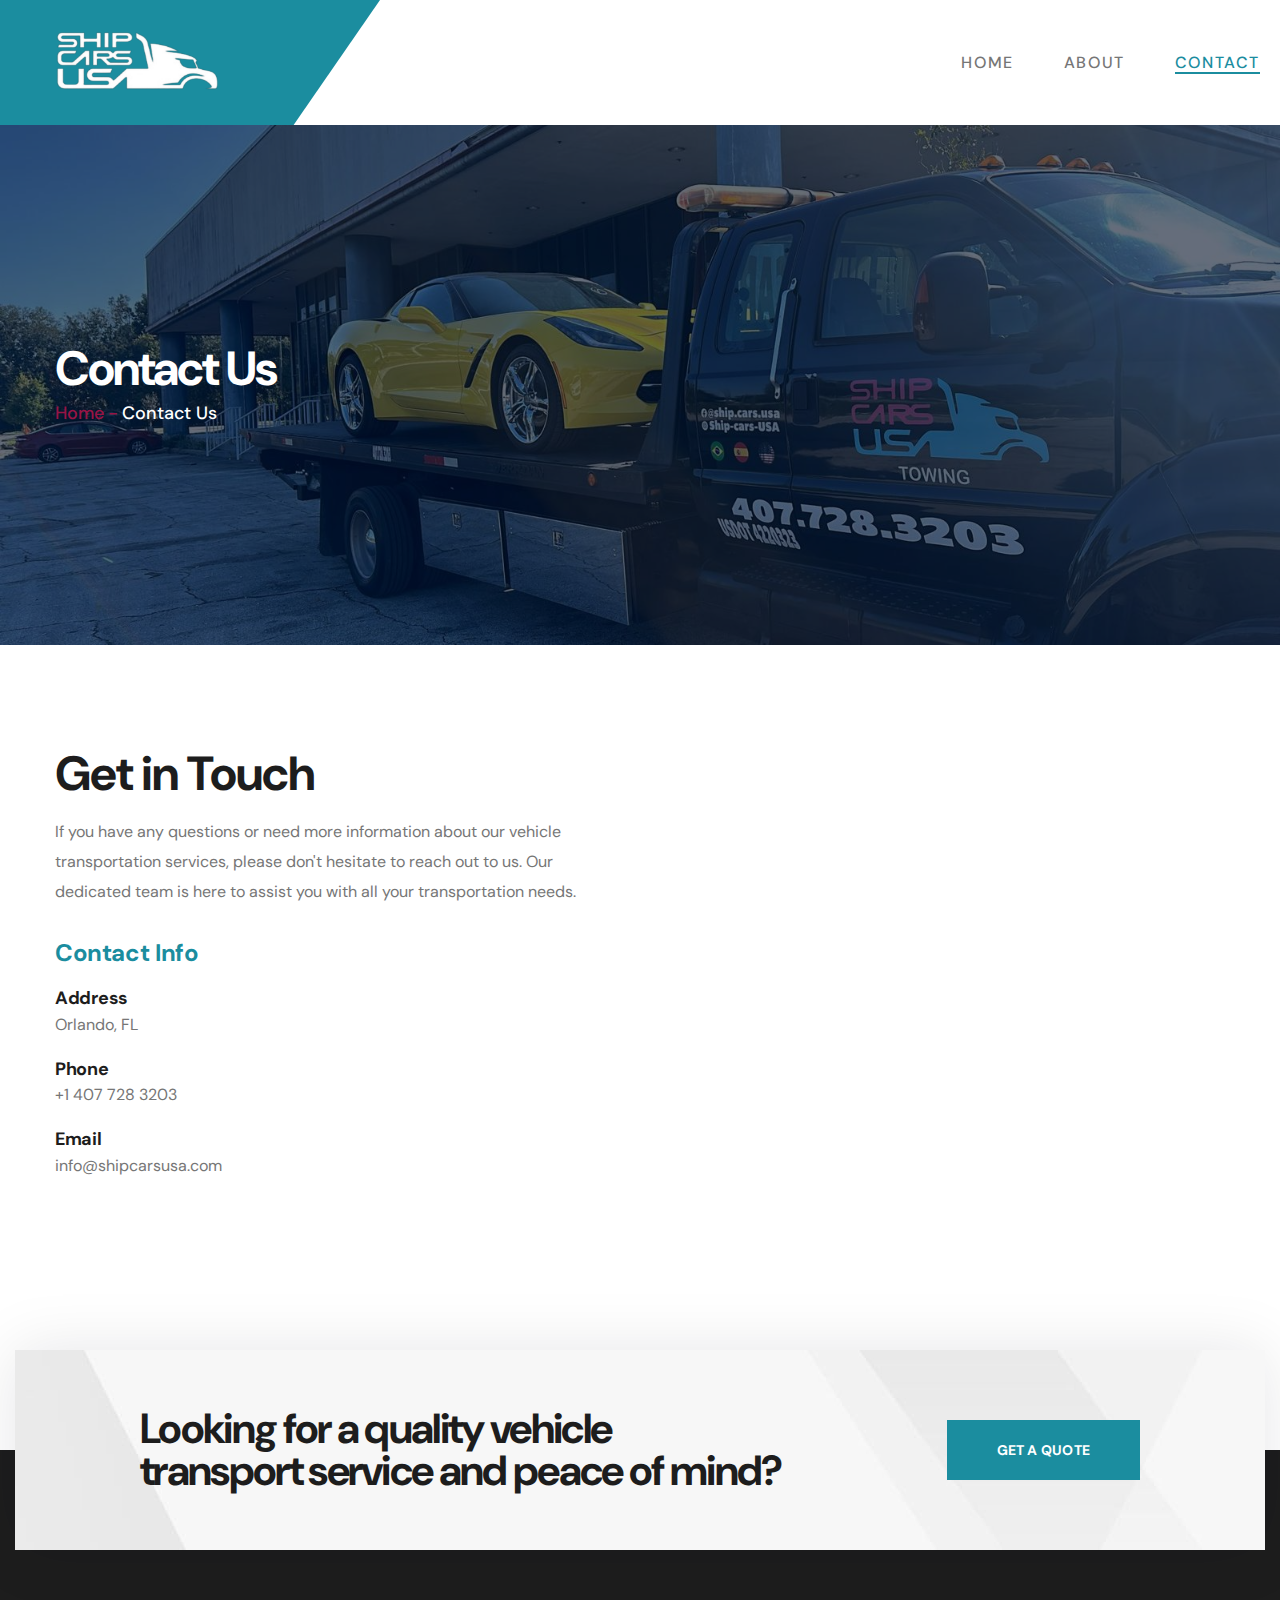
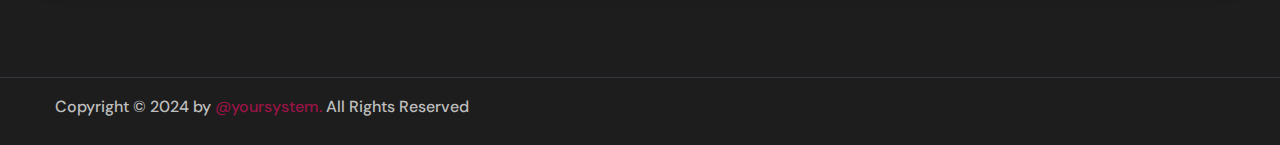
<file: shipCarsUsAtt/contact.html>
<!DOCTYPE html>
<html lang="en">

<head>
    <meta charset="UTF-8" />
    <meta name="viewport" content="width=device-width, initial-scale=1.0" />
    <title> Contact</title>
    <!-- favicons Icons -->
    <link rel="apple-touch-icon" sizes="180x180" href="assets/images/favicons/apple-touch-icon.png" />
    <link rel="icon" type="image/png" sizes="32x32" href="assets/images/favicons/favicon-32x32.png" />
    <link rel="icon" type="image/png" sizes="16x16" href="assets/images/favicons/favicon-16x16.png" />
    <link rel="manifest" href="assets/images/favicons/site.webmanifest" />
    <meta name="description" content="ShipCarsUs Auto Transport" />

    <!-- fonts -->
    <link rel="preconnect" href="https://fonts.googleapis.com">
    <link rel="preconnect" href="https://fonts.gstatic.com" crossorigin>
    <link
        href="https://fonts.googleapis.com/css2?family=DM+Sans:ital,opsz,wght@0,9..40,100;0,9..40,200;0,9..40,300;0,9..40,400;0,9..40,500;0,9..40,600;0,9..40,700;0,9..40,800;0,9..40,900;0,9..40,1000;1,9..40,100;1,9..40,200;1,9..40,300;1,9..40,400;1,9..40,500;1,9..40,600;1,9..40,700;1,9..40,800;1,9..40,900;1,9..40,1000&display=swap"
        rel="stylesheet">


    <link rel="stylesheet" href="assets/vendors/bootstrap/css/bootstrap.min.css" />
    <link rel="stylesheet" href="assets/vendors/fontawesome/css/all.min.css" />
        
    <!-- template styles -->
    <link rel="stylesheet" href="assets/css/bondor.css" />
    <link rel="stylesheet" href="assets/css/bondor-responsive.css" />
</head>

<body >

    <div class="preloader">
        <div class="preloader__image"></div>
    </div>
    <!-- /.preloader -->

    <div class="page-wrapper">
        <header class="main-header">
            <nav class="main-menu">
                <div class="main-menu__wrapper">
                    <div class="main-menu__wrapper-inner">
                        <div class="main-menu__left">
                            <div class="main-menu__logo">
                                <a href="index.html"><img src="assets/images/resources/logo-1.png" alt=""></a>
                            </div>
                            <div class="main-menu__main-menu-box">
                                <a href="#" class="mobile-nav__toggler"><i class="fa fa-bars"></i></a>
                                <ul class="main-menu__list">
                                    <li class="dropdown">
                                        <a href="index.html">Home </a>
                                    </li>
                                    <li class="dropdown">
                                        <a href="about.html">About</a>
                                    </li>
                                    <li>
                                        <a href="contact.html">Contact</a>
                                    </li>
                                </ul>
                            </div>
                        </div>
                        <div class="main-menu__right">
                            <div class="main-menu__search-cart-btn-box">
                                <div class="main-menu__btn-box">
                                    <a href="sms:+14077283203" class="thm-btn main-menu__btn">GET A QUOTE</a>
                                </div>
                            </div>
                        </div>
                    </div>
                </div>
            </nav>
        </header>


        <div class="stricky-header stricked-menu main-menu main-menu-two">
            <div class="sticky-header__content"></div><!-- /.sticky-header__content -->
        </div><!-- /.stricky-header -->

        <!--Page Header Start-->
        <section class="page-header">
         <div class="page-header__bg" style="background-image: url(assets/images/backgrounds/contato-img.jpeg);">
            </div>
            <div class="container">
                <div class="page-header__inner">
                    <h2>Contact Us</h2>
                    <div class="thm-breadcrumb__box">
                        <ul class="thm-breadcrumb list-unstyled">
                            <li><a href="index.html">Home</a></li>
                            <li><span>-</span></li>
                            <li>Contact Us</li>
                        </ul>
                    </div>
                </div>
            </div>
        </section>
        <!--Page Header End-->

        <!--Contact Page Start-->
        <section class="contact-page">
            <div class="container">
                <div class="contact-page__middle">
                    <div class="row">
                        <div class="col-xl-6 col-lg-6">
                            <div class="contact-page__middle-left">
                                <h3 class="contact-page__middle-title">Get in Touch</h3>
                                <p class="contact-page__middle-text">If you have any questions or need more information about our vehicle transportation services, please don't hesitate to reach out to us. Our dedicated team is here to assist you with all your transportation needs.</p>
                                <div class="contact-page__contact-info">
                                    <h3 class="contact-page__contact-info-title">Contact Info</h3>
                                    <ul class="contact-page__contact-list list-unstyled">
                                        <li>
                                            <h4 class="contact-page__contact-list-title">Address</h4>
                                            <p>Orlando, FL</p>
                                        </li>
                                        <li>
                                            <h4 class="contact-page__contact-list-title">Phone</h4>
                                            <p><a href="sms:+14077283203">+1 407 728 3203</a></p>
                                        </li>
                                        <li>
                                            <h4 class="contact-page__contact-list-title">Email</h4>
                                            <p><a href="mailto:info@shipcarsusa.com">info@shipcarsusa.com</a></p>
                                        </li>
                                    </ul>
                                </div>
                              
                            </div>
                        </div>
                        <div class="col-xl-6 col-lg-6">
                            <div class="contact-page__middle-right">
                                <iframe src="https://www.google.com/maps/embed?pb=!1m18!1m12!1m3!1d224444.1130110883!2d-81.50747478899147!3d28.48137564318487!2m3!1f0!2f0!3f0!3m2!1i1024!2i768!4f13.1!3m3!1m2!1s0x88e773d8fecdbc77%3A0xac3b2063ca5bf9e!2sOrlando%2C%20Fl%C3%B3rida%2C%20EUA!5e0!3m2!1spt-BR!2sbr!4v1715043435540!5m2!1spt-BR!2sbr" width="600" height="450" style="border:0;"  class="google-map__one" allowfullscreen="" loading="lazy" referrerpolicy="no-referrer-when-downgrade"></iframe>
                            </div>
                        </div>
                    </div>
                </div>
            </div>
        </section>
        <!--Contact Page End-->



        <!--CTA One Start -->
        <section class="cta-one">
            <div class="container">
                <div class="cta-one__inner">
                    <div class="cta-one__bg" style="background-image: url(assets/images/backgrounds/cta-one-bg.jpg);">
                    </div>
                    <div class="cta-one__title-box">
                        <h3>Looking for a quality vehicle
                            <br>transport service and peace of mind?</h3>
                       
                    </div>
                    <div class="cta-one__btn-box">
                        <a href="sms:+14077283203" class="cta-one__btn thm-btn">GET A QUOTE</a>
                    </div>
                </div>
            </div>
        </section>
        <!--CTA One End -->
        
        <!--Site Footer Start-->
        <footer class="site-footer">
            <div class="site-footer__top">
                <div class="container">
                    <div class="site-footer__top-inner">
                        <div class="row">
                            <div class="col-xl-12 col-lg-12 col-md-12 wow fadeInUp" data-wow-delay="200ms">
                                <div class="footer-widget__emergency-call d-flex">
                                    <div class="logomarca">
                                        <a href="index.html"><img src="assets/images/resources/logo-1.png" alt=""></a>
                                    </div>
                                    <a href="sms:+14077283203" style="margin-left: 30px; margin-top: 30px;">+1 407 728 3203</a>
                                    <a href="mailto:info@shipcarsusa.com" style="margin-left: 30px; margin-top: 30px;"
                                        class="ms-5 footer-widget__emergency-mail">info@shipcarsusa.com</a>
                                        <p class="footer-widget__about-text"  style="margin-left: 30px; margin-top: 30px;">
                                            Orlando FL</p>
                                </div>
                            </div>
                        </div>
                    </div>
                </div>
            </div>
            <div class="site-footer__bottom">
                <div class="container">
                    <div class="site-footer__bottom-inner">
                        <p class="site-footer__bottom-text">Copyright © 2024 by <a href="https://www.instagram.com/yoursystem_br/" target="_blank">@yoursystem.</a> All
                            Rights Reserved</p>
                    </div>
                </div>
            </div>
        </footer>
        <!--Site Footer End-->


    </div><!-- /.page-wrapper -->

    <div class="mobile-nav__wrapper">
        <div class="mobile-nav__overlay mobile-nav__toggler"></div>
        <!-- /.mobile-nav__overlay -->
        <div class="mobile-nav__content">
            <span class="mobile-nav__close mobile-nav__toggler"><i class="fa fa-times"></i></span>

            <div class="logomarca">
                <a href="index.html"><img src="assets/images/resources/logo-1.png" alt=""></a>
            </div>
            <!-- /.logo-box -->
            <div class="mobile-nav__container"></div>
            <!-- /.mobile-nav__container -->

            <ul class="mobile-nav__contact list-unstyled">
                <li>
                    <i class="fa fa-envelope"></i>
                    <a href="mailto:info@shipcarsusa.com">info@shipcarsusa.com</a>
                </li>
                <li>
                    <i class="fa fa-phone-alt"></i>
                    <a href="sms:+14077283203">+1 407 728 3203</a>
                </li>
            </ul><!-- /.mobile-nav__contact -->

        </div>
        <!-- /.mobile-nav__content -->
    </div>
    <!-- /.mobile-nav__wrapper -->

    <script src="assets/vendors/jquery/jquery-3.6.0.min.js"></script>
    <script src="assets/vendors/wow/wow.js"></script>
    <script src="assets/vendors/gsap/ScrollTrigger.js"></script>

    
    <!-- template js -->
    <script src="assets/js/bondor.js"></script>
</body>

</html>
</file>
<file: shipCarsUsAtt/assets/css/bondor.css>
/*--------------------------------------------------------------
>>> TABLE OF CONTENTS:
----------------------------------------------------------------
# Utility
# Cards
# Common
# Form
# Navigations
# Animations
# Mobile Nav
# Search Popup
# Page Header
# Google Map
# Client Carousel
--------------------------------------------------------------*/

/*--------------------------------------------------------------
# Common
--------------------------------------------------------------*/
:root {
  --bondor-font: 'DM Sans', sans-serif;
  --bondor-gray: #767676;
  --bondor-gray-rgb: 118, 118, 118;
  --bondor-white: #ffffff;
  --bondor-white-rgb: 255, 255, 255;
  --bondor-base:  #1B8D9F;
  --bondor-base-rgb: 202, 31, 38;
  --bondor-black: #1d1d1d;
  --bondor-black-rgb: 29, 29, 29;
  --bondor-primary: #981446;
  --bondor-primary-rgb: 247, 198, 0;
  --bondor-extra: #f5f5f8;
  --bondor-extra-rgb: 245, 245, 248;
}

.row {
  --bs-gutter-x: 30px;
}

.gutter-y-30 {
  --bs-gutter-y: 30px;
}

body {
  font-family: var(--bondor-font);
  font-size: 16px;
  line-height: 30px;
  font-weight: 400;
  color: var(--bondor-gray);
}

body.locked {
  overflow: hidden;
}

a {
  color: var(--bondor-base);
}

a,
a:hover,
a:focus,
a:visited {
  text-decoration: none;
}

::-webkit-input-placeholder {
  color: inherit;
  opacity: 1;
}

:-ms-input-placeholder {
  color: inherit;
  opacity: 1;
}

::-ms-input-placeholder {
  color: inherit;
  opacity: 1;
}

::placeholder {
  color: inherit;
  opacity: 1;
}

h1,
h2,
h3,
h4,
h5,
h6 {
  font-family: var(--bondor-font-two);
  color: var(--bondor-black);
  margin: 0;
}

p {
  margin: 0;
}

dl,
ol,
ul {
  margin-top: 0;
  margin-bottom: 0;
}

::-webkit-input-placeholder {
  color: inherit;
  opacity: 1;
}

:-ms-input-placeholder {
  color: inherit;
  opacity: 1;
}

::-ms-input-placeholder {
  color: inherit;
  opacity: 1;
}

::placeholder {
  color: inherit;
  opacity: 1;
}

.page-wrapper {
  position: relative;
  margin: 0 auto;
  width: 100%;
  min-width: 300px;
  overflow: hidden;
}

.container {
  padding-left: 15px;
  padding-right: 15px;
}

.list-unstyled {
  padding-left: 0;
}

@media (min-width: 1200px) {
  .container {
    max-width: 1200px;
  }
}

::-webkit-input-placeholder {
  color: inherit;
  opacity: 1;
}

:-ms-input-placeholder {
  color: inherit;
  opacity: 1;
}

::-ms-input-placeholder {
  color: inherit;
  opacity: 1;
}

::placeholder {
  color: inherit;
  opacity: 1;
}

.lenis.lenis-smooth {
  scroll-behavior: auto;
}

html.lenis {
  height: auto;
}


/*--------------------------------------------------------------
# Custom Cursor
--------------------------------------------------------------*/
.custom-cursor__cursor {
  width: 25px;
  height: 25px;
  border-radius: 100%;
  border: 1px solid var(--bondor-base);
  -webkit-transition: all 200ms ease-out;
  transition: all 200ms ease-out;
  position: fixed;
  pointer-events: none;
  left: 0;
  top: 0;
  -webkit-transform: translate(calc(-50% + 5px), -50%);
  transform: translate(calc(-50% + 5px), -50%);
  z-index: 999991;
}

.custom-cursor__cursor-two {
  width: 10px;
  height: 10px;
  border-radius: 100%;
  background-color: var(--bondor-base);
  opacity: .3;
  position: fixed;
  -webkit-transform: translate(-50%, -50%);
  transform: translate(-50%, -50%);
  pointer-events: none;
  -webkit-transition: width .3s, height .3s, opacity .3s;
  transition: width .3s, height .3s, opacity .3s;
  z-index: 999991;
}

.custom-cursor__hover {
  background-color: var(--bondor-base);
  opacity: 0.4;
}

.custom-cursor__innerhover {
  width: 25px;
  height: 25px;
  opacity: .4;
}

.section-separator {
  border-color: var(--bondor-border);
  border-width: 1px;
  margin-top: 0;
  margin-bottom: 0;
}

#particles-js {
  position: absolute;
  top: 0;
  left: 0;
  right: 0;
  bottom: 0;
  width: 100%;
  height: 100%;
  background-position: 50% 50%;
  opacity: 0.4;
  z-index: -1;
}

.section-title {
  position: relative;
  display: block;
  margin-bottom: 62px;
  margin-top: -9px;
}

.section-title__tagline-box {
  position: relative;
  display: inline-block;
}

.section-title__tagline {
  position: relative;
  display: inline-block;
  font-size: 16px;
  line-height: 16px;
  color: var(--bondor-base);
  font-weight: 700;
  text-transform: uppercase;
  letter-spacing: 0.016em;
}

.section-title__title {
  color: var(--bondor-black);
  font-size: 50px;
  line-height: 50px;
  font-weight: 700;
  margin: 16px 0 0;
}

.thm-btn {
  position: relative;
  display: inline-block;
  vertical-align: middle;
  -webkit-appearance: none;
  appearance: none;
  outline: none !important;
  font-weight: 700;
  font-size: 14px;
  color: var(--bondor-white);
  text-transform: uppercase;
  padding: 15px 50px 15px;
  letter-spacing: 0.016em;
  background-color: var(--bondor-base);
  -webkit-transition: all 0.5s linear;
  transition: all 0.5s linear;
  overflow: hidden;
  z-index: 1;
}

.thm-btn::before {
  content: "";
  position: absolute;
  top: 0;
  left: 0;
  bottom: 0;
  right: 0;
  background-color: var(--bondor-primary);
  background-position: left center;
  transition-delay: .1s;
  transition-timing-function: ease-in-out;
  transition-duration: .5s;
  transition-property: all;
  transform-origin: left;
  transform-style: preserve-3d;
  transform: scaleX(0);
  z-index: -1;
}

.thm-btn:hover::before {
  transform: scaleX(1.0);
}

.thm-btn::after {
  content: "";
  position: absolute;
  top: 0;
  left: 0;
  bottom: 0;
  right: 0;
  background-color: var(--bondor-black);
  transform: scaleY(0.0);
  transform-origin: center;
  transform-style: preserve-3d;
  -webkit-transition: all 0.4s linear;
  -o-transition: all 0.4s linear;
  transition: all 0.4s linear;
  transform-origin: right center;
  z-index: -1;
}

.thm-btn:hover::after {
  transform: scaleY(1.0);
  transform-origin: bottom center;
  transition-delay: 200ms;
}

.thm-btn:hover {
  color: var(--bondor-white);
}

.thm-btn span {
  position: relative;
  margin-left: 10px;
  font-size: 12px;
  -webkit-transition: all 0.4s linear;
  -o-transition: all 0.4s linear;
  transition: all 0.4s linear;
}

.bootstrap-select .btn-light:not(:disabled):not(.disabled).active,
.bootstrap-select .btn-light:not(:disabled):not(.disabled):active,
.bootstrap-select .show>.btn-light.dropdown-toggle {
  -webkit-box-shadow: none !important;
  box-shadow: none !important;
  outline: none !important;
}

.bootstrap-select>.dropdown-toggle {
  -webkit-box-shadow: none !important;
  box-shadow: none !important;
}

.bootstrap-select .dropdown-toggle:focus,
.bootstrap-select>select.mobile-device:focus+.dropdown-toggle {
  outline: none !important;
}

.bootstrap-select .dropdown-menu {
  border: 0;
  padding-top: 0;
  padding-bottom: 0;
  margin-top: 0;
  z-index: 991;
  border-radius: 0;
}

.bootstrap-select .dropdown-menu>li+li>a {
  border-top: 1px solid rgba(255, 255, 255, 0.2);
}

.bootstrap-select .dropdown-menu>li.selected>a {
  background: var(--bondor-base);
  color: var(--bondor-white);
}

.bootstrap-select .dropdown-menu>li>a {
  font-size: 16px;
  font-weight: 500;
  padding: 4px 12px;
  color: #ffffff;
  text-transform: uppercase;
  background: var(--bondor-black);
  -webkit-transition: all 0.4s ease;
  transition: all 0.4s ease;
}

.bootstrap-select .dropdown-menu>li>a:hover {
  background: var(--bondor-base);
  color: var(--bondor-white);
  cursor: pointer;
}

.preloader {
  position: fixed;
  background-color: #fff;
  background-position: center center;
  background-repeat: no-repeat;
  top: 0;
  left: 0;
  right: 0;
  bottom: 0;
  z-index: 99999;
  display: -webkit-box;
  display: -ms-flexbox;
  display: flex;
  -webkit-box-pack: center;
  -ms-flex-pack: center;
  justify-content: center;
  -webkit-box-align: center;
  -ms-flex-align: center;
  align-items: center;
  text-align: center;
}

.preloader__image {
  -webkit-animation-fill-mode: both;
  animation-fill-mode: both;
  -webkit-animation-name: flipInY;
  animation-name: flipInY;
  -webkit-animation-duration: 2s;
  animation-duration: 2s;
  -webkit-animation-iteration-count: infinite;
  animation-iteration-count: infinite;
  background-image: url(../images/loader.png);
  background-repeat: no-repeat;
  background-position: center center;
  background-size: 60px auto;
  width: 100%;
  height: 100%;
}

/* scroll to top */
.scroll-to-top {
  display: inline-block;
  width: 60px;
  height: 60px;
  background: var(--bondor-black);
  position: fixed;
  bottom: 50px;
  right: 50px;
  z-index: 99;
  text-align: center;
  -webkit-transition: all 0.4s ease;
  transition: all 0.4s ease;
  display: none;
  border-radius: 0;
}

.scroll-to-top i {
  color: var(--bondor-white);
  font-size: 18px;
  line-height: 60px;
  -webkit-transition: all 0.4s ease;
  transition: all 0.4s ease;
}

.scroll-to-top:hover {
  background-color: var(--bondor-base);
}

.scroll-to-top:hover i {
  color: var(--bondor-white);
}



/** xs sidebar **/
.xs-sidebar-group .xs-overlay {
  left: 0%;
  top: 0;
  position: fixed;
  height: 100%;
  opacity: 0;
  width: 100%;
  visibility: hidden;
  -webkit-transition: all .4s ease-in .8s;
  -o-transition: all .4s ease-in .8s;
  transition: all .4s ease-in .8s;
  cursor: url(../images/icon/cross-out.png),
    pointer;
  z-index: 999;
}

.xs-sidebar-group.isActive .xs-overlay {
  opacity: .8;
  visibility: visible;
  -webkit-transition: all .8s ease-out 0s;
  -o-transition: all .8s ease-out 0s;
  transition: all .8s ease-out 0s;
  right: 100%;
}

.xs-sidebar-group .widget-heading {
  position: absolute;
  top: 0;
  right: 0;
  padding: 25px;
}

.xs-sidebar-group .widget-heading a {
  position: relative;
  display: flex;
  align-items: center;
  justify-content: center;
  width: 30px;
  height: 30px;
  line-height: 30px;
  text-align: center;
  border: 2px solid #fff;
  border-radius: 50%;
  color: #fff;
  font-size: 16px;
  font-weight: 400;
  -webkit-transition: all 500ms ease;
  transition: all 500ms ease;
}

.xs-sidebar-group .widget-heading a:hover {
  color: var(--bondor-base);
  border-color: var(--bondor-base);
}

.xs-sidebar-widget {
  position: fixed;
  left: -100%;
  top: 0;
  bottom: 0;
  width: 100%;
  max-width: 360px;
  z-index: 999999;
  overflow: hidden;
  overflow-y: auto;
  -webkit-overflow-scrolling: touch;
  -webkit-transition: all 0.5s cubic-bezier(0.9, 0.03, 0, 0.96) 0.6s;
  -o-transition: all 0.5s cubic-bezier(0.9, 0.03, 0, 0.96) 0.6s;
  transition: all 0.5s cubic-bezier(0.9, 0.03, 0, 0.96) 0.6s;
  visibility: hidden;
  opacity: 0;
}

.xs-sidebar-group.isActive .xs-sidebar-widget {
  opacity: 1;
  visibility: visible;
  left: 0;
  background-color: var(--bondor-black);
  -webkit-transition: all 0.7s cubic-bezier(0.9, 0.03, 0, 0.96) 0.4s;
  -o-transition: all 0.7s cubic-bezier(0.9, 0.03, 0, 0.96) 0.4s;
  transition: all 0.7s cubic-bezier(0.9, 0.03, 0, 0.96) 0.4s;
}

.sidebar-textwidget {
  padding: 70px 30px;
}

.sidebar-widget-container {
  position: relative;
  top: 150px;
  opacity: 0;
  visibility: hidden;
  -webkit-transition: all .3s ease-in .3s;
  -o-transition: all .3s ease-in .3s;
  transition: all .3s ease-in .3s;
  -webkit-backface-visibility: hidden;
  backface-visibility: hidden;
}

.xs-sidebar-group.isActive .sidebar-widget-container {
  top: 0px;
  opacity: 1;
  visibility: visible;
  -webkit-transition: all 1s ease-out 1.2s;
  -o-transition: all 1s ease-out 1.2s;
  transition: all 1s ease-out 1.2s;
  -webkit-backface-visibility: hidden;
  backface-visibility: hidden;
}

.xs-overlay {
  position: absolute;
  top: 0;
  left: 0;
  height: 100%;
  width: 100%;
  opacity: .8;
  z-index: 0;
}

.xs-bg-black {
  background-color: #000000;
}

.xs-sidebar-group .content-inner .logo {
  position: relative;
  max-width: 172px;
  width: 100%;
  margin-bottom: 30px;
}

.xs-sidebar-group .content-inner h4 {
  position: relative;
  display: block;
  font-size: 20px;
  line-height: 30px;
  color: #fff;
  font-weight: 600;
  text-transform: uppercase;
  margin-bottom: 15px;
}

.xs-sidebar-group .content-inner .content-box {
  margin-bottom: 30px;
  padding-right: 15px;
}

.xs-sidebar-group .content-inner .content-box p {
  color: #ffffff;
}

.xs-sidebar-group .content-inner .form-inner .form-group {
  position: relative;
  margin-bottom: 20px;
}

.xs-sidebar-group .content-inner .form-inner .form-group:last-child {
  margin-bottom: 0px;
}

.xs-sidebar-group .content-inner .form-inner .form-group input[type='text'],
.xs-sidebar-group .content-inner .form-inner .form-group input[type='email'],
.xs-sidebar-group .content-inner .form-inner .form-group textarea {
  position: relative;
  display: block;
  width: 100%;
  height: 50px;
  font-size: 15px;
  padding: 10px 20px;
  color: #848484;
  border: none;
  outline: none;
  transition: all 500ms ease;
}

.xs-sidebar-group .content-inner .form-inner .form-group .form-inner__btn {
  border: none;
  outline: none;
  background-color: var(--bondor-white);
  color: var(--bondor-black);
  display: inline-block;
  font-size: 16px;
  font-weight: 600;
  padding: 13px 45px;
  -webkit-transition: all 500ms ease;
  transition: all 500ms ease;
}

.xs-sidebar-group .content-inner .form-inner .form-group .form-inner__btn:hover {
  color: var(--bondor-white);
}

.xs-sidebar-group .content-inner .form-inner .form-group .form-inner__btn:before {
  background-color: var(--bondor-base);
}

.xs-sidebar-group .content-inner .form-inner .form-group textarea {
  resize: none;
  height: 120px;
}

.xs-sidebar-group .content-inner .form-inner .form-group input:focus,
.xs-sidebar-group .content-inner .form-inner .form-group textarea:focus {
  border-color: #00224f;
}


/*--------------------------------------------------------------
# Navigations One
--------------------------------------------------------------*/
.main-header {
  background: transparent;
  position: relative;
  display: block;
  width: 100%;
  transition: all 500ms ease;
  z-index: 999;
}

.main-menu__top {
  position: relative;
  display: block;
  background-color: var(--bondor-black);
}

.main-menu__top-inner {
  position: relative;
  display: flex;
  align-items: center;
  justify-content: space-between;
  flex-wrap: wrap;
  padding: 0px 60px 0px;
}

.main-menu__contact-list {
  position: relative;
  display: flex;
  align-items: center;
}

.main-menu__contact-list li {
  position: relative;
  display: flex;
  align-items: center;
}

.main-menu__contact-list li+li {
  margin-left: 60px;
}

.main-menu__contact-list li .icon {
  position: relative;
  display: flex;
  align-items: center;
}

.main-menu__contact-list li .icon i {
  font-size: 20px;
  color: var(--bondor-white);
}

.main-menu__contact-list li .text {
  margin-left: 15px;
}

.main-menu__contact-list li .text p {
  font-size: 16px;
  color: var(--bondor-white);
}

.main-menu__contact-list li .text p a {
  color: var(--bondor-white);
  -webkit-transition: all 500ms ease;
  transition: all 500ms ease;
}

.main-menu__contact-list li .text p a:hover {
  color: var(--bondor-base);
}

.main-menu__top-right {
  position: relative;
  display: flex;
  align-items: center;
  flex-wrap: wrap;
}

.main-menu__social-box {
  position: relative;
  display: block;
  z-index: 1;
}

.main-menu__social-box:before {
  content: "";
  position: absolute;
  top: 0;
  right: -1000000px;
  left: 100%;
  bottom: 0;
  background-color: var(--bondor-base);
  z-index: -1;
}

.main-menu__social-box-inner {
  position: relative;
  display: flex;
  align-items: center;
  flex-wrap: wrap;
  background-color: var(--bondor-base);
  padding-left: 80px;
  padding-top: 17px;
  padding-bottom: 17px;
  gap: 30px;
  clip-path: polygon(16% 0, 100% 0%, 100% 100%, 0% 100%);
}

.main-menu__social-box-title {
  font-size: 16px;
  font-weight: 400;
  line-height: 16px;
}

.main-menu__social {
  position: relative;
  display: flex;
  align-items: center;
}

.main-menu__social a {
  position: relative;
  display: flex;
  align-items: center;
  justify-content: center;
  font-size: 15px;
  color: var(--bondor-black);
  overflow: hidden;
  -webkit-transition: all 0.4s linear;
  -o-transition: all 0.4s linear;
  transition: all 0.4s linear;
  z-index: 1;
}

.main-menu__social a:hover {
  color: var(--bondor-primary);
}

.main-menu__social a+a {
  margin-left: 15px;
}

.main-menu {
  position: relative;
  display: block;
  z-index: 1;
}

.main-menu__wrapper {
  position: relative;
  display: block;
  z-index: 1;
}

.main-menu__wrapper-inner {
  position: relative;
  display: flex;
  align-items: center;
  justify-content: space-between;
  flex-wrap: wrap;
  padding: 0 60px;
  z-index: 1;
}

.main-menu__left {
  position: relative;
  display: flex;
  align-items: center;
  flex-wrap: wrap;
}

.main-menu__logo {
  position: relative;
  display: block;
  margin-right: 30px;
  z-index: 1;
}

.main-menu__logo:before {
  content: "";
  position: absolute;
  top: 0;
  left: -10000000px;
  right: 100%;
  bottom: 0;
  background-color: var(--bondor-base);
}

.main-menu__logo a {
  position: relative;
  display: block;
  padding: 15px 0;
  padding-right: 150px;
  background-color: var(--bondor-base);
  clip-path: polygon(0 0, 100% 0%, 76% 100%, 0% 100%);
}

.main-menu__logo img {
  width: 190px;
  height: 90px;
  margin-left: 20px;
  margin-top: 5px;
}
.logomarca img {
  width: 150px;
  height: 70px;
}
.main-menu__main-menu-box {
  position: relative;
  display: block;
}

.main-menu__right {
  position: relative;
  display: flex;
  align-items: center;
  flex-wrap: wrap;
  padding: 20px 0;
  
}

.main-menu__search-cart-btn-box {
  position: relative;
  display: flex;
  align-items: center;
  flex-wrap: wrap;
  gap: 20px;
}

.main-menu__search-box {
  position: relative;
  display: block;
  max-width: 250px;
  width: 100%;
}

.main-menu__search-form {
  position: relative;
  display: block;
}

.main-menu__search-form input[type="search"] {
  display: block;
  outline: none;
  background-color: var(--bondor-extra);
  font-size: 16px;
  font-weight: 400;
  padding-left: 20px;
  padding-right: 60px;
  height: 60px;
  width: 100%;
  border: 0;
  color: var(--bondor-gray);
  border-radius: 0;
}

.main-menu__search-form button[type="submit"] {
  color: var(--bondor-black);
  font-size: 20px;
  position: absolute;
  top: 0;
  right: 0;
  max-width: 50px;
  width: 100%;
  bottom: 0;
  outline: none;
  border: none;
  display: flex;
  align-items: center;
  justify-content: center;
  padding: 0;
  border-radius: 0;
  background-color: transparent;
  -webkit-transition: all 500ms ease;
  transition: all 500ms ease;
}

.main-menu__search-form button[type="submit"]:hover {
  color: var(--bondor-base);
}

.main-menu__cart-box {
  position: relative;
  display: flex;
  align-items: center;
  font-size: 20px;
  color: var(--bondor-black);
  -webkit-transition: all 500ms ease;
  transition: all 500ms ease;
}

.main-menu__cart-box:hover {
  color: var(--bondor-base);
}

.main-menu__btn-box {
  position: relative;
  display: block;
}

.main-menu__btn {
  padding: 15px 45px 15px;
}



.stricky-header.main-menu {
  background-color: var(--bondor-white);
}

.main-menu .main-menu__list,
.main-menu .main-menu__list>li>ul,
.main-menu .main-menu__list>li>ul>li>ul,
.stricky-header .main-menu__list,
.stricky-header .main-menu__list>li>ul,
.stricky-header .main-menu__list>li>ul>li>ul {
  margin: 0;
  padding: 0;
  list-style-type: none;
  -webkit-box-align: center;
  -ms-flex-align: center;
  align-items: center;
  display: none;
}



@media (min-width: 1200px) {

  .main-menu .main-menu__list,
  .main-menu .main-menu__list>li>ul,
  .main-menu .main-menu__list>li>ul>li>ul,
  .stricky-header .main-menu__list,
  .stricky-header .main-menu__list>li>ul,
  .stricky-header .main-menu__list>li>ul>li>ul {
    display: -webkit-box;
    display: -ms-flexbox;
    display: flex;
  }
}

.main-menu .main-menu__list>li,
.stricky-header .main-menu__list>li {
  padding-top: 35px;
  padding-bottom: 35px;
  position: relative;
}

.main-menu .main-menu__list>li+li,
.stricky-header .main-menu__list>li+li {
  margin-left: 50px;
}

.main-menu .main-menu__list>li>a,
.stricky-header .main-menu__list>li>a {
  font-size: 16px;
  display: -webkit-box;
  display: -ms-flexbox;
  display: flex;
  -webkit-box-align: center;
  -ms-flex-align: center;
  align-items: center;
  color: var(--bondor-gray);
  font-weight: 500;
  text-transform: uppercase;
  letter-spacing: 0.1em;
  position: relative;
  -webkit-transition: all 500ms ease;
  transition: all 500ms ease;
}

.main-menu .main-menu__list>li.current>a,
.main-menu .main-menu__list>li:hover>a,
.stricky-header .main-menu__list>li.current>a,
.stricky-header .main-menu__list>li:hover>a {
  color: var(--bondor-base);
}

.main-menu .main-menu__list>li>a::before,
.stricky-header .main-menu__list>li>a::before {
  content: "";
  height: 2px;
  border-radius: 0px;
  background-color: var(--bondor-base);
  position: absolute;
  bottom: 4px;
  left: 0px;
  right: 0px;
  transition: transform 500ms ease;
  transform: scale(0, 1);
  transform-origin: left center;
  z-index: 1;
}

.main-menu .main-menu__list>li.current>a::before,
.main-menu .main-menu__list>li:hover>a::before,
.stricky-header .main-menu__list>li.current>a::before,
.stricky-header .main-menu__list>li:hover>a::before {
  transform: scale(1, 1);
  transform-origin: right center;
}

.main-menu .main-menu__list>li>ul,
.main-menu .main-menu__list>li>ul>li>ul,
.stricky-header .main-menu__list>li>ul,
.stricky-header .main-menu__list>li>ul>li>ul {
  position: absolute;
  top: 100%;
  left: 0;
  min-width: 250px;
  padding: 20px;
  -webkit-box-orient: vertical;
  -webkit-box-direction: normal;
  -ms-flex-direction: column;
  flex-direction: column;
  -webkit-box-pack: start;
  -ms-flex-pack: start;
  justify-content: flex-start;
  -webkit-box-align: start;
  -ms-flex-align: start;
  align-items: flex-start;
  opacity: 0;
  visibility: hidden;
  -webkit-transform-origin: top center;
  transform-origin: top center;
  -webkit-transform: scaleY(0) translateZ(100px);
  transform: scaleY(0) translateZ(100px);
  -webkit-transition: opacity 500ms ease, visibility 500ms ease, -webkit-transform 700ms ease;
  transition: opacity 500ms ease, visibility 500ms ease, -webkit-transform 700ms ease;
  transition: opacity 500ms ease, visibility 500ms ease, transform 700ms ease;
  transition: opacity 500ms ease, visibility 500ms ease, transform 700ms ease, -webkit-transform 700ms ease;
  z-index: 99;
  background-color: #fff;
  box-shadow: 0px 10px 60px 0px rgba(0, 0, 0, 0.07);
}

.main-menu .main-menu__list>li>ul>li>ul>li>ul,
.stricky-header .main-menu__list>li>ul>li>ul>li>ul {
  display: none;
}

.main-menu .main-menu__list>li:hover>ul,
.main-menu .main-menu__list>li>ul>li:hover>ul,
.stricky-header .main-menu__list>li:hover>ul,
.stricky-header .main-menu__list>li>ul>li:hover>ul {
  opacity: 1;
  visibility: visible;
  -webkit-transform: scaleY(1) translateZ(0px);
  transform: scaleY(1) translateZ(0px);
}

.main-menu .main-menu__list>li>ul>li,
.main-menu .main-menu__list>li>ul>li>ul>li,
.stricky-header .main-menu__list>li>ul>li,
.stricky-header .main-menu__list>li>ul>li>ul>li {
  -webkit-box-flex: 1;
  -ms-flex: 1 1 100%;
  flex: 1 1 100%;
  width: 100%;
  position: relative;
}

.main-menu .main-menu__list>li>ul>li+li,
.main-menu .main-menu__list>li>ul>li>ul>li+li,
.stricky-header .main-menu__list>li>ul>li+li,
.stricky-header .main-menu__list>li>ul>li>ul>li+li {
  border-top: none;
}

.main-menu .main-menu__list>li>ul>li>a,
.main-menu .main-menu__list>li>ul>li>ul>li>a,
.stricky-header .main-menu__list>li>ul>li>a,
.stricky-header .main-menu__list>li>ul>li>ul>li>a {
  position: relative;
  font-size: 18px;
  line-height: 30px;
  color: var(--bondor-black);
  font-weight: 500;
  display: -webkit-box;
  display: -ms-flexbox;
  display: flex;
  padding: 8px 10px 8px;
  -webkit-transition: 500ms;
  transition: 500ms;
}

.main-menu .main-menu__list>li>ul>li:hover>a,
.main-menu .main-menu__list>li>ul>li>ul>li:hover>a,
.stricky-header .main-menu__list>li>ul>li:hover>a,
.stricky-header .main-menu__list>li>ul>li>ul>li:hover>a {
  color: var(--bondor-base);
  padding-left: 20px;
}

.main-menu .main-menu__list>li>ul>li>ul,
.stricky-header .main-menu__list>li>ul>li>ul {
  top: 0;
  left: 100%;
}

.main-menu .main-menu__list li ul li>ul.right-align,
.stricky-header .main-menu__list li ul li>ul.right-align {
  top: 0;
  left: auto;
  right: 100%;
}


.stricky-header {
  position: fixed;
  z-index: 991;
  top: 0;
  left: 0;
  background-color: #fff;
  width: 100%;
  visibility: hidden;
  -webkit-transform: translateY(-120%);
  transform: translateY(-120%);
  -webkit-transition: visibility 500ms ease, -webkit-transform 500ms ease;
  transition: visibility 500ms ease, -webkit-transform 500ms ease;
  transition: transform 500ms ease, visibility 500ms ease;
  transition: transform 500ms ease, visibility 500ms ease, -webkit-transform 500ms ease;
  -webkit-box-shadow: 0px 10px 60px 0px rgba(0, 0, 0, 0.05);
  box-shadow: 0px 10px 60px 0px rgba(0, 0, 0, 0.05);
}

@media (max-width: 1199px) {
  .stricky-header {
    display: none !important;
  }
}

.stricky-header.stricky-fixed {
  -webkit-transform: translateY(0);
  transform: translateY(0);
  visibility: visible;
}

.stricky-header .main-menu__inner {
  -webkit-box-shadow: none;
  box-shadow: none;
  padding-right: 0;
  max-width: 1170px;
  width: 100%;
  margin: 0 auto;
}

.mobile-nav__buttons {
  display: -webkit-box;
  display: -ms-flexbox;
  display: flex;
  margin-left: auto;
  margin-right: 10px;
}

@media (min-width: 1200px) {
  .mobile-nav__buttons {
    display: none;
  }
}

.mobile-nav__buttons a {
  font-size: 20px;
  color: var(--bondor-base);
  cursor: pointer;
}

.mobile-nav__buttons a+a {
  margin-left: 10px;
}

.mobile-nav__buttons a:hover {
  color: var(--bondor-base);
}

.main-menu .mobile-nav__toggler {
  position: relative;
  display: inline-block;
  font-size: 20px;
  color: var(--bondor-base);
  cursor: pointer;
  -webkit-transition: 500ms;
  transition: 500ms;
}

.main-menu .mobile-nav__toggler:hover {
  color: var(--bondor-black);
}

@media (min-width: 1200px) {
  .main-menu .mobile-nav__toggler {
    display: none;
  }
}

/*--------------------------------------------------------------
# Mobile Nav
--------------------------------------------------------------*/
.mobile-nav__wrapper {
  position: fixed;
  top: 0;
  left: 0;
  width: 100vw;
  height: 100vh;
  z-index: 999;
  -webkit-transform: translateX(-100%);
  transform: translateX(-100%);
  -webkit-transform-origin: left center;
  transform-origin: left center;
  -webkit-transition: visibility 500ms ease 500ms, -webkit-transform 500ms ease 500ms;
  transition: visibility 500ms ease 500ms, -webkit-transform 500ms ease 500ms;
  transition: transform 500ms ease 500ms, visibility 500ms ease 500ms;
  transition: transform 500ms ease 500ms, visibility 500ms ease 500ms, -webkit-transform 500ms ease 500ms;
  visibility: hidden;
}

.mobile-nav__wrapper .container {
  padding-left: 0;
  padding-right: 0;
}

.mobile-nav__wrapper.expanded {
  opacity: 1;
  -webkit-transform: translateX(0%);
  transform: translateX(0%);
  visibility: visible;
  -webkit-transition: visibility 500ms ease 0ms, -webkit-transform 500ms ease 0ms;
  transition: visibility 500ms ease 0ms, -webkit-transform 500ms ease 0ms;
  transition: transform 500ms ease 0ms, visibility 500ms ease 0ms;
  transition: transform 500ms ease 0ms, visibility 500ms ease 0ms, -webkit-transform 500ms ease 0ms;
}

.mobile-nav__overlay {
  position: absolute;
  top: 0;
  left: 0;
  right: 0;
  bottom: 0;
  background-color: #000000;
  opacity: 0.5;
  cursor: pointer;
}

.mobile-nav__content {
  width: 300px;
  background-color: var(--bondor-black);
  z-index: 10;
  position: relative;
  height: 100%;
  overflow-y: auto;
  padding-top: 30px;
  padding-bottom: 30px;
  padding-left: 15px;
  padding-right: 15px;
  opacity: 0;
  visibility: hidden;
  -webkit-transform: translateX(-100%);
  transform: translateX(-100%);
  -webkit-transition: opacity 500ms ease 0ms, visibility 500ms ease 0ms, -webkit-transform 500ms ease 0ms;
  transition: opacity 500ms ease 0ms, visibility 500ms ease 0ms, -webkit-transform 500ms ease 0ms;
  transition: opacity 500ms ease 0ms, visibility 500ms ease 0ms, transform 500ms ease 0ms;
  transition: opacity 500ms ease 0ms, visibility 500ms ease 0ms, transform 500ms ease 0ms, -webkit-transform 500ms ease 0ms;
}

.mobile-nav__wrapper.expanded .mobile-nav__content {
  opacity: 1;
  visibility: visible;
  -webkit-transform: translateX(0);
  transform: translateX(0);
  -webkit-transition: opacity 500ms ease 500ms, visibility 500ms ease 500ms, -webkit-transform 500ms ease 500ms;
  transition: opacity 500ms ease 500ms, visibility 500ms ease 500ms, -webkit-transform 500ms ease 500ms;
  transition: opacity 500ms ease 500ms, visibility 500ms ease 500ms, transform 500ms ease 500ms;
  transition: opacity 500ms ease 500ms, visibility 500ms ease 500ms, transform 500ms ease 500ms, -webkit-transform 500ms ease 500ms;
}

.mobile-nav__content .logo-box {
  margin-bottom: 40px;
  display: -webkit-box;
  display: -ms-flexbox;
  display: flex;
}

.mobile-nav__close {
  position: absolute;
  top: 20px;
  right: 15px;
  font-size: 18px;
  color: var(--bondor-white);
  cursor: pointer;
}

.mobile-nav__content .main-menu__list,
.mobile-nav__content .main-menu__list>li>ul,
.mobile-nav__content .main-menu__list>li>ul>li>ul {
  margin: 0;
  padding: 0;
  list-style-type: none;
}

.mobile-nav__content .main-menu__list>li>ul,
.mobile-nav__content .main-menu__list>li>ul>li>ul {
  display: none;
  border-top: 1px solid rgba(255, 255, 255, 0.1);
  margin-left: 0.5em;
}

.mobile-nav__content .main-menu__list>li:not(:last-child),
.mobile-nav__content .main-menu__list>li>ul>li:not(:last-child),
.mobile-nav__content .main-menu__list>li>ul>li>ul>li:not(:last-child) {
  border-bottom: 1px solid rgba(255, 255, 255, 0.1);
}

.mobile-nav__content .main-menu__list>li>a>.main-menu-border {
  display: none !important;
}

.mobile-nav__content .main-menu__list>li>a,
.mobile-nav__content .main-menu__list>li>ul>li>a,
.mobile-nav__content .main-menu__list>li>ul>li>ul>li>a {
  display: -webkit-box;
  display: -ms-flexbox;
  display: flex;
  -webkit-box-pack: justify;
  -ms-flex-pack: justify;
  justify-content: space-between;
  line-height: 30px;
  color: #ffffff;
  font-size: 14px;
  font-family: var(--bondor-font);
  font-weight: 500;
  height: 46px;
  -webkit-box-align: center;
  -ms-flex-align: center;
  align-items: center;
  -webkit-transition: 500ms;
  transition: 500ms;
}

.mobile-nav__content .main-menu__list>li>a.expanded .mobile-nav__content .main-menu__list>li>ul>li>a.expanded .mobile-nav__content .main-menu__list>li>ul>li>ul>li>a.expanded {
  color: var(--bondor-base);
}

.mobile-nav__content .main-menu__list li a.expanded {
  color: var(--bondor-base);
}

.mobile-nav__content .main-menu__list>li>a>button,
.mobile-nav__content .main-menu__list>li>ul>li>a>button,
.mobile-nav__content .main-menu__list>li>ul>li>ul>li>a>button {
  width: 30px;
  height: 30px;
  background-color: var(--bondor-base);
  border: none;
  outline: none;
  color: #fff;
  display: -webkit-box;
  display: -ms-flexbox;
  display: flex;
  -webkit-box-align: center;
  -ms-flex-align: center;
  align-items: center;
  -webkit-box-pack: center;
  -ms-flex-pack: center;
  justify-content: center;
  text-align: center;
  -webkit-transform: rotate(-90deg);
  transform: rotate(-90deg);
  -webkit-transition: -webkit-transform 500ms ease;
  transition: -webkit-transform 500ms ease;
  transition: transform 500ms ease;
  transition: transform 500ms ease, -webkit-transform 500ms ease;
  padding: 0;
}

.mobile-nav__content .main-menu__list>li>a>button.expanded,
.mobile-nav__content .main-menu__list>li>ul>li>a>button.expanded,
.mobile-nav__content .main-menu__list>li>ul>li>ul>li>a>button.expanded {
  -webkit-transform: rotate(0deg);
  transform: rotate(0deg);
  background-color: #fff;
  color: var(--bondor-base);
}

/* no menu after 2rd level dropdown */
.mobile-nav__content .main-menu__list>li>ul>li>ul>li>a>button,
.mobile-nav__content .main-menu__list>li>ul>li>ul>li>ul {
  display: none !important;
}

.mobile-nav__content .main-menu__list li.cart-btn span {
  position: relative;
  top: auto;
  right: auto;
  -webkit-transform: translate(0, 0);
  transform: translate(0, 0);
}

.mobile-nav__content .main-menu__list li.cart-btn i {
  font-size: 16px;
}

.mobile-nav__top {
  display: -webkit-box;
  display: -ms-flexbox;
  display: flex;
  -webkit-box-align: center;
  -ms-flex-align: center;
  align-items: center;
  -webkit-box-pack: justify;
  -ms-flex-pack: justify;
  justify-content: space-between;
  margin-bottom: 30px;
}

.mobile-nav__top .main-menu__login a {
  color: var(--bondor-text-dark);
}

.mobile-nav__container {
  border-top: 1px solid rgba(255, 255, 255, 0.1);
  border-bottom: 1px solid rgba(255, 255, 255, 0.1);
}

.mobile-nav__social {
  display: -webkit-box;
  display: -ms-flexbox;
  display: flex;
  -webkit-box-align: center;
  -ms-flex-align: center;
  align-items: center;
}

.mobile-nav__social a {
  font-size: 16px;
  color: var(--bondor-white);
  -webkit-transition: 500ms;
  transition: 500ms;
}

.mobile-nav__social a+a {
  margin-left: 30px;
}

.mobile-nav__social a:hover {
  color: var(--bondor-base);
}

.mobile-nav__contact {
  margin-bottom: 0;
  margin-top: 20px;
  margin-bottom: 20px;
}

.mobile-nav__contact li {
  color: var(--bondor-text-dark);
  font-size: 14px;
  font-weight: 500;
  position: relative;
  display: -webkit-box;
  display: -ms-flexbox;
  display: flex;
  -webkit-box-align: center;
  -ms-flex-align: center;
  align-items: center;
}

.mobile-nav__contact li+li {
  margin-top: 15px;
}

.mobile-nav__contact li a {
  color: #ffffff;
  -webkit-transition: 500ms;
  transition: 500ms;
}

.mobile-nav__contact li a:hover {
  color: var(--bondor-base);
}

.mobile-nav__contact li>i {
  width: 30px;
  height: 30px;
  border-radius: 50%;
  background-color: var(--bondor-base);
  display: -webkit-box;
  display: -ms-flexbox;
  display: flex;
  -webkit-box-pack: center;
  -ms-flex-pack: center;
  justify-content: center;
  -webkit-box-align: center;
  -ms-flex-align: center;
  align-items: center;
  text-align: center;
  font-size: 11px;
  margin-right: 10px;
  color: #fff;
}

.mobile-nav__container .main-logo,
.mobile-nav__container .topbar__buttons,
.mobile-nav__container .main-menu__language,
.mobile-nav__container .main-menu__login {
  display: none;
}

/*--------------------------------------------------------------
# Navigations Two
--------------------------------------------------------------*/
.main-header-two {
  background: transparent;
  position: relative;
  display: block;
  width: 100%;
  transition: all 500ms ease;
  z-index: 999;
}

.main-menu-two__top {
  position: relative;
  display: block;
  background-color: var(--bondor-black);
}

.main-menu-two__top-inner {
  position: relative;
  display: flex;
  align-items: center;
  justify-content: space-between;
  flex-wrap: wrap;
}

.main-menu-two__logo {
  position: relative;
  display: block;
  padding: 27px 0;
}

.main-menu-two__top-right {
  position: relative;
  display: flex;
  align-items: center;
  flex-wrap: wrap;
  gap: 60px;
  padding: 20px 0;
}

.main-menu-two__top-icon-box {
  position: relative;
  display: flex;
  align-items: center;
  gap: 15px;
}

.main-menu-two__top-icon {
  position: relative;
  display: flex;
  align-items: center;
  font-size: 42px;
  color: var(--bondor-base);
  top: 3px;
}

.main-menu-two__top-icon-content {
  position: relative;
  display: block;
}

.main-menu-two__top-icon-content p {
  line-height: 26px;
}

.main-menu-two__top-icon-content h6 {
  font-size: 16px;
  color: var(--bondor-white);
  font-weight: 500;
  letter-spacing: -0.08em;
}

.main-menu-two__social {
  position: relative;
  display: flex;
  align-items: center;
  flex-wrap: wrap;
  gap: 10px;
}

.main-menu-two__social:before {
  content: "";
  position: absolute;
  top: -5px;
  left: -30px;
  bottom: -5px;
  width: 1px;
  background-color: #353535;
}

.main-menu-two__social:after {
  content: "";
  position: absolute;
  top: -5px;
  right: -30px;
  bottom: -5px;
  width: 1px;
  background-color: #353535;
}

.main-menu-two__social a {
  position: relative;
  display: flex;
  align-items: center;
  justify-content: center;
  height: 48px;
  width: 48px;
  background-color: #292929;
  font-size: 16px;
  color: var(--bondor-white);
  -webkit-transition: all 500ms ease;
  transition: all 500ms ease;
}

.main-menu-two__social a:hover {
  color: var(--bondor-primary);
}

.main-menu-two__btn-box {
  position: relative;
  display: block;
}

.main-menu-two__btn:hover {
  color: var(--bondor-base);
}

.main-menu-two__btn::after {
  background-color: var(--bondor-white);
}



.main-menu-two__wrapper {
  position: relative;
  display: block;
  z-index: 1;
}

.main-menu-two__wrapper-inner {
  position: relative;
  display: flex;
  align-items: center;
  justify-content: space-between;
  flex-wrap: wrap;
  z-index: 1;
}

.main-menu-two__left {
  position: relative;
  display: flex;
  align-items: center;
  flex-wrap: wrap;
}

.main-menu-two__main-menu-two-box {
  position: relative;
  display: block;
}

.main-menu-two__right {
  position: relative;
  display: flex;
  align-items: center;
  flex-wrap: wrap;
}

.main-menu-two__cart-search-box {
  position: relative;
  display: flex;
  align-items: center;
  flex-wrap: wrap;
  gap: 30px;
  padding: 15px 0;
}

.main-menu-two__cart-search-box .main-menu__search-form input[type="search"] {
  height: 50px;
}

.stricky-header.main-menu-two {
  background-color: var(--bondor-white);
}

.main-menu-two .main-menu__list>li,
.stricky-header.main-menu-two .main-menu__list>li {
  padding-top: 25px;
  padding-bottom: 25px;
}


/*--------------------------------------------------------------
# Navigations Three
--------------------------------------------------------------*/
.main-header-three {
  background: transparent;
  position: relative;
  display: block;
  width: 100%;
  transition: all 500ms ease;
  z-index: 999;
}

.main-menu-three__top {
  position: relative;
  display: block;
  background-color: var(--bondor-black);
}

.main-menu-three__top-inner {
  position: relative;
  display: flex;
  align-items: center;
  justify-content: space-between;
  flex-wrap: wrap;
  padding: 0px 60px 0px;
}

.main-menu-three__contact-list {
  position: relative;
  display: flex;
  align-items: center;
}

.main-menu-three__contact-list li {
  position: relative;
  display: flex;
  align-items: center;
}

.main-menu-three__contact-list li+li {
  margin-left: 60px;
}

.main-menu-three__contact-list li .icon {
  position: relative;
  display: flex;
  align-items: center;
}

.main-menu-three__contact-list li .icon i {
  font-size: 20px;
  color: var(--bondor-white);
}

.main-menu-three__contact-list li .text {
  margin-left: 15px;
}

.main-menu-three__contact-list li .text p {
  font-size: 16px;
  color: var(--bondor-white);
}

.main-menu-three__contact-list li .text p a {
  color: var(--bondor-white);
  -webkit-transition: all 500ms ease;
  transition: all 500ms ease;
}

.main-menu-three__contact-list li .text p a:hover {
  color: var(--bondor-base);
}

.main-menu-three__top-right {
  position: relative;
  display: flex;
  align-items: center;
  flex-wrap: wrap;
}

.main-menu-three__social-box {
  position: relative;
  display: block;
  z-index: 1;
}

.main-menu-three__social-box:before {
  content: "";
  position: absolute;
  top: 0;
  right: -1000000px;
  left: 100%;
  bottom: 0;
  background-color: var(--bondor-primary);
  z-index: -1;
}

.main-menu-three__social-box-inner {
  position: relative;
  display: flex;
  align-items: center;
  flex-wrap: wrap;
  background-color: var(--bondor-primary);
  padding-left: 55px;
  gap: 30px;
  clip-path: polygon(0 0, 100% 0, 100% 50%, 100% 100%, 0 100%, 8% 50%);
}

.main-menu-three__social-box-title {
  font-size: 16px;
  font-weight: 400;
  line-height: 16px;
}

.main-menu-three__social {
  position: relative;
  display: flex;
  align-items: center;
}

.main-menu-three__social a {
  position: relative;
  display: flex;
  align-items: center;
  justify-content: center;
  font-size: 15px;
  color: var(--bondor-white);
  height: 50px;
  width: 44px;
  background-color: #0866ff;
  overflow: hidden;
  -webkit-transition: all 0.4s linear;
  -o-transition: all 0.4s linear;
  transition: all 0.4s linear;
  z-index: 1;
}

.main-menu-three__social a:nth-child(2) {
  background-color: #a230b9;
}

.main-menu-three__social a:nth-child(3) {
  background-color: #d54f43;
}

.main-menu-three__social a:nth-child(4) {
  background-color: #1da1f2;
}

.main-menu-three__social a:hover {
  background-color: var(--bondor-white);
  color: var(--bondor-base);
}

.main-menu-three__wrapper {
  position: relative;
  display: block;
  z-index: 1;
}

.main-menu-three__wrapper-inner {
  position: relative;
  display: flex;
  align-items: center;
  justify-content: space-between;
  flex-wrap: wrap;
  padding: 0 60px;
  z-index: 1;
}

.main-menu-three__left {
  position: relative;
  display: flex;
  align-items: center;
  flex-wrap: wrap;
}

.main-menu-three__logo {
  position: relative;
  display: block;
  margin-right: 55px;
  z-index: 1;
}

.main-menu-three__logo:before {
  content: "";
  position: absolute;
  top: 0;
  left: -10000000px;
  right: 100%;
  bottom: 0;
  background-color: var(--bondor-base);
}

.main-menu-three__logo a {
  position: relative;
  display: block;
  padding: 27px 0;
  padding-right: 85px;
  background-color: var(--bondor-base);
}

.main-menu-three__main-menu-box {
  position: relative;
  display: block;
}

.main-menu-three__right {
  position: relative;
  display: flex;
  align-items: center;
  flex-wrap: wrap;
  padding: 20px 0;
}

.main-menu-three__btn {
  background-color: var(--bondor-black);
}

.main-menu-three__btn:after {
  background-color: var(--bondor-base);
}


/*--------------------------------------------------------------
# Search Popup
--------------------------------------------------------------*/
.search-popup {
  position: fixed;
  top: 0;
  left: 0;
  width: 100vw;
  height: 100vh;
  z-index: 9999;
  padding-left: 20px;
  padding-right: 20px;
  display: -webkit-box;
  display: -ms-flexbox;
  display: flex;
  -webkit-box-pack: center;
  -ms-flex-pack: center;
  justify-content: center;
  -webkit-box-align: center;
  -ms-flex-align: center;
  align-items: center;
  -webkit-transform: translateY(-110%);
  transform: translateY(-110%);
  -webkit-transition: opacity 500ms ease, -webkit-transform 500ms ease;
  transition: opacity 500ms ease, -webkit-transform 500ms ease;
  transition: transform 500ms ease, opacity 500ms ease;
  transition: transform 500ms ease, opacity 500ms ease, -webkit-transform 500ms ease;
}

.search-popup.active {
  -webkit-transform: translateY(0%);
  transform: translateY(0%);
}

.search-popup__overlay {
  position: absolute;
  top: 0;
  left: 0;
  right: 0;
  bottom: 0;
  background-color: var(--bondor-black);
  opacity: 0.75;
  cursor: pointer;
}

.search-popup__content {
  width: 100%;
  max-width: 560px;
}

.search-popup__content form {
  display: -webkit-box;
  display: -ms-flexbox;
  display: flex;
  -ms-flex-wrap: wrap;
  flex-wrap: wrap;
  position: relative;
  background-color: #fff;
  border-radius: 0;
  overflow: hidden;
}

.search-popup__content form input[type="search"],
.search-popup__content form input[type="text"] {
  width: 100%;
  background-color: #fff;
  font-size: 16px;
  border: none;
  outline: none;
  height: 66px;
  padding-left: 30px;
}

.search-popup__content .thm-btn {
  padding: 0;
  width: 68px;
  height: 68px;
  display: -webkit-box;
  display: -ms-flexbox;
  display: flex;
  -webkit-box-pack: center;
  -ms-flex-pack: center;
  justify-content: center;
  -webkit-box-align: center;
  -ms-flex-align: center;
  align-items: center;
  text-align: center;
  position: absolute;
  top: 0;
  right: -1px;
  border-radius: 0;
  background-color: var(--bondor-base);
  border: 0;
  -webkit-transition: all 500ms ease;
  transition: all 500ms ease;
}

.search-popup__content .thm-btn:after {
  background-color: var(--bondor-black);
  border-radius: 0;
}

.search-popup__content .thm-btn i {
  height: auto;
  width: auto;
  background-color: transparent;
  border-radius: 50%;
  color: var(--bondor-white);
  font-size: 22px;
  line-height: inherit;
  text-align: center;
  top: 0;
  margin-right: 0;
  padding-left: 0;
  -webkit-transition: all 500ms ease;
  transition: all 500ms ease;
}

.search-popup__content .thm-btn:hover i {
  color: var(--bondor-white);
}


/*--------------------------------------------------------------
# Main Slider
--------------------------------------------------------------*/
.main-slider {
  position: relative;
  display: block;
  z-index: 10;
}

.main-slider .item {
  position: relative;
  padding-top: 180px;
  padding-bottom: 180px;
  z-index: 10;
}

.main-slider__bg {
  position: absolute;
  top: 0;
  left: 0;
  right: 0;
  bottom: 0;
  background-size: cover;
  background-repeat: no-repeat;
  background-position: center;
  -webkit-transform: scale(1);
  transform: scale(1);
  -webkit-transition: opacity 1500ms ease-in, -webkit-transform 7000ms ease;
  transition: opacity 1500ms ease-in, -webkit-transform 7000ms ease;
  transition: transform 7000ms ease, opacity 1500ms ease-in;
  transition: transform 7000ms ease, opacity 1500ms ease-in, -webkit-transform 7000ms ease;
  z-index: 1;
}

.main-slider__bg:before {
  content: "";
  position: absolute;
  top: 0;
  bottom: 0;
  left: 0;
  right: 0;
  background: rgba(2, 2, 34, .40);
  z-index: -1;
  
}

.active .main-slider__bg {
  -webkit-transform: scale(1.1);
  transform: scale(1.1);
}


.main-slider__shape-1 {
  position: absolute;
  top: 0;
  z-index: 1;
}

.main-slider__shape-1 img {
  width: auto !important;
  object-fit: cover;
  filter: brightness(70%);

}
.main-slider__shape-1 video {
  width: auto !important;
  object-fit: cover;
  filter: brightness(100%);
}

.main-slider__shape-2 {
  position: absolute;
  top: 0px;
  left: 0px;
  opacity: .40;
  z-index: 1;
}

.main-slider__shape-2 img {
  width: auto !important;
}

.main-slider__shape-3 {
  position: absolute;
  top: 0;
  left: 229px;
  opacity: 0.04;
  z-index: 1;
}

.main-slider__shape-3 img {
  width: auto !important;
}

.main-slider__content {
  position: relative;
  display: block;
  z-index: 10;
}

.main-slider__sub-title {
  position: relative;
  display: inline-block;
  font-size: 19px;
  font-weight: 700;
  line-height: 19px;
  color: #c1c1c1;
  text-transform: uppercase;
  letter-spacing: -0.016em;
  opacity: 0;
  transition: transform 1000ms ease, opacity 1000ms ease;
  transform: translateX(-200px);
}

.main-slider__title {
  position: relative;
  font-size: 80px;
  color: var(--bondor-white);
  font-weight: 700;
  line-height: 86px;
  letter-spacing: -0.04em;
  margin-top: 10px;
  opacity: 0;
  transition: transform 1200ms ease, opacity 1200ms ease;
  transform: translateX(-200px);
}

.main-slider__btn-and-video-box {
  position: relative;
  display: flex;
  align-items: center;
  flex-wrap: wrap;
  margin-top: 37px;
  opacity: 0;
  transform: perspective(400px) rotateY(0deg) translateY(80px);
  transform-origin: bottom;
  transition: all 1500ms ease;
}

.main-slider__btn-box {
  position: relative;
  display: flex;
  align-items: center;
}

.main-slider__btn {
  background-color: var(--bondor-primary);
  color: var(--bondor-extra);
}

.main-slider__btn:hover {
  color: var(--bondor-base);
}

.main-slider__btn:before {
  background-color: var(--bondor-base);
}

.main-slider__btn:after {
  background-color: var(--bondor-white);
}



.active .main-slider__sub-title {
  opacity: 1;
  transform: translateX(0);
  transition-delay: 1300ms;
}

.active .main-slider__title {
  opacity: 1;
  transform: translateX(0);
  transition-delay: 1500ms;
}

.active .main-slider__btn-and-video-box {
  opacity: 1;
  transform: perspective(400px) rotateY(0deg) translateY(0px);
  transition-delay: 1700ms;
}

.main-slider .owl-theme .owl-dots {
  display: flex;
  align-items: flex-start;
  justify-content: flex-end;
  flex-direction: column;
  max-width: 100%;
  width: 100%;
  position: absolute;
  top: 56%;
  left: 0;
  right: 0;
  padding: 0 80px;
  margin: 0 auto !important;
  height: 0;
  line-height: 0;
  transform: translateY(-50%);
}

.main-slider .owl-theme .owl-dots .owl-dot+.owl-dot {
  margin-top: 15px;
}

.main-slider .owl-theme .owl-dots .owl-dot span {
  width: 20px;
  height: 20px;
  border-radius: 50%;
  background-color: rgba(var(--bondor-white-rgb), 1);
  border: 2px solid transparent;
  margin: 0;
  -webkit-transition: all 300ms ease;
  transition: all 300ms ease;
}

.main-slider .owl-theme .owl-dots .owl-dot:hover span,
.main-slider .owl-theme .owl-dots .owl-dot.active span {
  background-color: rgba(var(--bondor-white-rgb), 0);
  border: 2px solid var(--bondor-white);
}



/*--------------------------------------------------------------
# Main Slider Two
--------------------------------------------------------------*/
.main-slider-two {
  position: relative;
  display: block;
  background-color: var(--bondor-black);
  z-index: 10;
}

.main-slider-two .item {
  position: relative;
  padding-top: 262px;
  padding-bottom: 269px;
  background-color: var(--bondor-black);
  z-index: 10;
}

.main-slider-two__shape-1 {
  position: absolute;
  bottom: 0;
  right: 511px;
  z-index: 1;
}

.main-slider-two__shape-1 img {
  width: auto !important;
}

.main-slider-two__shape-2 {
  position: absolute;
  bottom: 0px;
  right: 0px;
  z-index: 1;
}

.main-slider-two__shape-2 img {
  width: auto !important;
}

.main-slider-two__shape-3 {
  position: absolute;
  top: 104px;
  right: 702px;
  z-index: 1;
}

.main-slider-two__shape-3 img {
  width: auto !important;
}

.main-slider-two__shape-4 {
  position: absolute;
  bottom: 0;
  right: 0;
  border-top: 411px solid #fff;
  border-right: 330px solid #fff;
}

.main-slider-two__map {
  position: absolute;
  top: 80px;
  left: 40px;
  opacity: 0;
  -webkit-transform: perspective(400px) rotateY(0deg) translateX(-300px);
  -ms-transform: perspective(400px) rotateY(0deg) translateX(-300px);
  transform: perspective(400px) rotateY(0deg) translateX(-300px);
  -webkit-transform-origin: right;
  -ms-transform-origin: right;
  transform-origin: right;
  -webkit-transition: all 1000ms ease;
  -moz-transition: all 1000ms ease;
  -ms-transition: all 1000ms ease;
  -o-transition: all 1000ms ease;
  transition: all 1000ms ease;
  z-index: 1;
}

.main-slider-two__map img {
  width: auto !important;
}

.active .main-slider-two__map {
  opacity: .40;
  -webkit-transform: perspective(400px) rotateY(0deg) translateX(0px);
  -ms-transform: perspective(400px) rotateY(0deg) translateX(0px);
  transform: perspective(400px) rotateY(0deg) translateX(0px);
  -webkit-transition-delay: 1000ms;
  -moz-transition-delay: 1000ms;
  -ms-transition-delay: 1000ms;
  -o-transition-delay: 1000ms;
  transition-delay: 1000ms;
}

.main-slider-two__img {
  position: absolute;
  top: 70px;
  right: -58px;
  opacity: 0;
  -webkit-transform: perspective(400px) rotateY(0deg) translateX(300px);
  -ms-transform: perspective(400px) rotateY(0deg) translateX(300px);
  transform: perspective(400px) rotateY(0deg) translateX(300px);
  -webkit-transform-origin: right;
  -ms-transform-origin: right;
  transform-origin: right;
  -webkit-transition: all 1000ms ease;
  -moz-transition: all 1000ms ease;
  -ms-transition: all 1000ms ease;
  -o-transition: all 1000ms ease;
  transition: all 1000ms ease;
  z-index: 2;
}

.main-slider-two__img img {
  width: auto !important;
}

.active .main-slider-two__img {
  opacity: 1;
  -webkit-transform: perspective(400px) rotateY(0deg) translateX(0px);
  -ms-transform: perspective(400px) rotateY(0deg) translateX(0px);
  transform: perspective(400px) rotateY(0deg) translateX(0px);
  -webkit-transition-delay: 1000ms;
  -moz-transition-delay: 1000ms;
  -ms-transition-delay: 1000ms;
  -o-transition-delay: 1000ms;
  transition-delay: 1000ms;
}

.main-slider-two__content {
  position: relative;
  display: block;
  z-index: 10;
}

.main-slider-two__sub-title {
  position: relative;
  display: inline-block;
  font-size: 18px;
  font-weight: 700;
  line-height: 18px;
  color: var(--bondor-primary);
  text-transform: uppercase;
  letter-spacing: -0.016em;
  opacity: 0;
  transition: transform 1000ms ease, opacity 1000ms ease;
  transform: translateX(-200px);
}

.main-slider-two__title {
  position: relative;
  font-size: 80px;
  color: var(--bondor-white);
  font-weight: 700;
  line-height: 86px;
  letter-spacing: -0.04em;
  padding-left: 48px;
  margin-top: 10px;
  opacity: 0;
  transition: transform 1200ms ease, opacity 1200ms ease;
  transform: translateX(-200px);
}

.main-slider-two__title:before {
  content: "";
  position: absolute;
  top: 12px;
  left: 0;
  bottom: 0;
  width: 8px;
  background-color: var(--bondor-base);
}

.main-slider-two__btn-and-video-box {
  position: relative;
  display: flex;
  align-items: center;
  flex-wrap: wrap;
  margin-top: 37px;
  opacity: 0;
  transform: perspective(400px) rotateY(0deg) translateY(80px);
  transform-origin: bottom;
  transition: all 1500ms ease;
}

.main-slider-two__btn-box {
  position: relative;
  display: flex;
  align-items: center;
}

.main-slider-two__btn {
  background-color: var(--bondor-primary);
  color: var(--bondor-black);
}

.main-slider-two__btn:hover {
  color: var(--bondor-base);
}

.main-slider-two__btn:before {
  background-color: var(--bondor-base);
}

.main-slider-two__btn:after {
  background-color: var(--bondor-white);
}

.main-slider-two__video-link {
  position: relative;
  display: flex;
  align-items: center;
  margin-left: 35px;
}

.main-slider-two__video-icon {
  position: relative;
  display: -webkit-box;
  display: -ms-flexbox;
  display: flex;
  -webkit-box-align: center;
  -ms-flex-align: center;
  align-items: center;
  -webkit-box-pack: center;
  -ms-flex-pack: center;
  justify-content: center;
  width: 60px;
  height: 60px;
  line-height: 60px;
  text-align: center;
  font-size: 17px;
  color: var(--bondor-white);
  background-color: var(--bondor-base);
  border-radius: 50%;
  transition: all 0.5s ease;
  -moz-transition: all 0.5s ease;
  -webkit-transition: all 0.5s ease;
  -ms-transition: all 0.5s ease;
  -o-transition: all 0.5s ease;
}

.main-slider-two__video-icon:hover {
  background-color: var(--bondor-white);
  color: var(--bondor-base);
}

.main-slider-two__video-link .ripple,
.main-slider-two__video-icon .ripple:before,
.main-slider-two__video-icon .ripple:after {
  position: absolute;
  top: 50%;
  left: 50%;
  width: 60px;
  height: 60px;
  border-radius: 50%;
  -webkit-transform: translate(-50%, -50%);
  transform: translate(-50%, -50%);
  -ms-box-shadow: 0 0 0 0 rgba(var(--bondor-white-rgb), 0.6);
  -o-box-shadow: 0 0 0 0 rgba(var(--bondor-white-rgb), 0.6);
  -webkit-box-shadow: 0 0 0 0 rgba(var(--bondor-white-rgb), 0.6);
  box-shadow: 0 0 0 0 rgba(var(--bondor-white-rgb), 0.6);
  -webkit-animation: ripple 3s infinite;
  animation: ripple 3s infinite;
}

.main-slider-two__video-icon .ripple:before {
  -webkit-animation-delay: 0.9s;
  animation-delay: 0.9s;
  content: "";
  position: absolute;
}

.main-slider-two__video-icon .ripple:after {
  -webkit-animation-delay: 0.6s;
  animation-delay: 0.6s;
  content: "";
  position: absolute;
}

.main-slider-two__video-text {
  position: relative;
  display: block;
  font-size: 18px;
  color: var(--bondor-white);
  line-height: 18px;
  font-weight: 700;
  letter-spacing: -0.02em;
  margin-left: 20px;
}

.active .main-slider-two__sub-title {
  opacity: 1;
  transform: translateX(0);
  transition-delay: 1300ms;
}

.active .main-slider-two__title {
  opacity: 1;
  transform: translateX(0);
  transition-delay: 1500ms;
}

.active .main-slider-two__btn-and-video-box {
  opacity: 1;
  transform: perspective(400px) rotateY(0deg) translateY(0px);
  transition-delay: 1700ms;
}

/*--------------------------------------------------------------
# Main Slider Three
--------------------------------------------------------------*/
.main-slider-three {
  position: relative;
  display: block;
  z-index: 2;
}

.main-slider-three .item {
  position: relative;
  padding-top: 249px;
  padding-bottom: 256px;
  z-index: 2;
}

.main-slider-three__bg {
  position: absolute;
  top: 0;
  left: 0;
  right: 0;
  bottom: 0;
  background-size: cover;
  background-repeat: no-repeat;
  background-position: center;
  -webkit-transform: scale(1);
  transform: scale(1);
  -webkit-transition: opacity 1500ms ease-in, -webkit-transform 7000ms ease;
  transition: opacity 1500ms ease-in, -webkit-transform 7000ms ease;
  transition: transform 7000ms ease, opacity 1500ms ease-in;
  transition: transform 7000ms ease, opacity 1500ms ease-in, -webkit-transform 7000ms ease;
  z-index: 1;
}

.main-slider-three__bg:before {
  content: "";
  position: absolute;
  top: 0;
  bottom: 0;
  left: 0;
  right: 0;
  background: rgba(2, 18, 44, .75);
  z-index: -1;
}

.active .main-slider-three__bg {
  -webkit-transform: scale(1.1);
  transform: scale(1.1);
}

.main-slider-three__shape-1 {
  position: absolute;
  top: -8px;
  left: 0;
  opacity: 0;
  -webkit-transform: perspective(400px) rotateY(0deg) translateX(-300px);
  -ms-transform: perspective(400px) rotateY(0deg) translateX(-300px);
  transform: perspective(400px) rotateY(0deg) translateX(-300px);
  -webkit-transform-origin: right;
  -ms-transform-origin: right;
  transform-origin: right;
  -webkit-transition: all 1000ms ease;
  -moz-transition: all 1000ms ease;
  -ms-transition: all 1000ms ease;
  -o-transition: all 1000ms ease;
  transition: all 1000ms ease;
  z-index: 1;
}

.main-slider-three__shape-1 img {
  width: auto !important;
}

.active .main-slider-three__shape-1 {
  opacity: .16;
  -webkit-transform: perspective(400px) rotateY(0deg) translateX(0px);
  -ms-transform: perspective(400px) rotateY(0deg) translateX(0px);
  transform: perspective(400px) rotateY(0deg) translateX(0px);
  -webkit-transition-delay: 1000ms;
  -moz-transition-delay: 1000ms;
  -ms-transition-delay: 1000ms;
  -o-transition-delay: 1000ms;
  transition-delay: 1000ms;
}

.main-slider-three__shape-2 {
  position: absolute;
  top: 0;
  left: 164px;
  mix-blend-mode: difference;
  opacity: 0;
  -webkit-transform: perspective(400px) rotateY(0deg) translateX(-300px);
  -ms-transform: perspective(400px) rotateY(0deg) translateX(-300px);
  transform: perspective(400px) rotateY(0deg) translateX(-300px);
  -webkit-transform-origin: right;
  -ms-transform-origin: right;
  transform-origin: right;
  -webkit-transition: all 1000ms ease;
  -moz-transition: all 1000ms ease;
  -ms-transition: all 1000ms ease;
  -o-transition: all 1000ms ease;
  transition: all 1000ms ease;
  z-index: 1;
}

.main-slider-three__shape-2 img {
  width: auto !important;
  mix-blend-mode: difference;
}

.active .main-slider-three__shape-2 {
  opacity: 1;
  -webkit-transform: perspective(400px) rotateY(0deg) translateX(0px);
  -ms-transform: perspective(400px) rotateY(0deg) translateX(0px);
  transform: perspective(400px) rotateY(0deg) translateX(0px);
  -webkit-transition-delay: 1300ms;
  -moz-transition-delay: 1300ms;
  -ms-transition-delay: 1300ms;
  -o-transition-delay: 1300ms;
  transition-delay: 1300ms;
}

.main-slider-three__shape-3 {
  position: absolute;
  top: -18px;
  right: 64px;
  opacity: 0;
  -webkit-transform: perspective(400px) rotateY(0deg) translateX(300px);
  -ms-transform: perspective(400px) rotateY(0deg) translateX(300px);
  transform: perspective(400px) rotateY(0deg) translateX(300px);
  -webkit-transform-origin: right;
  -ms-transform-origin: right;
  transform-origin: right;
  -webkit-transition: all 1000ms ease;
  -moz-transition: all 1000ms ease;
  -ms-transition: all 1000ms ease;
  -o-transition: all 1000ms ease;
  transition: all 1000ms ease;
  z-index: 1;
}

.main-slider-three__shape-3 img {
  width: auto !important;
}

.active .main-slider-three__shape-3 {
  opacity: .40;
  -webkit-transform: perspective(400px) rotateY(0deg) translateX(0px);
  -ms-transform: perspective(400px) rotateY(0deg) translateX(0px);
  transform: perspective(400px) rotateY(0deg) translateX(0px);
  -webkit-transition-delay: 1500ms;
  -moz-transition-delay: 1500ms;
  -ms-transition-delay: 1500ms;
  -o-transition-delay: 1500ms;
  transition-delay: 1500ms;
}

.main-slider-three__shape-4 {
  position: absolute;
  bottom: 0;
  right: 0;
  opacity: 0;
  -webkit-transform: perspective(400px) rotateY(0deg) translateX(300px);
  -ms-transform: perspective(400px) rotateY(0deg) translateX(300px);
  transform: perspective(400px) rotateY(0deg) translateX(300px);
  -webkit-transform-origin: right;
  -ms-transform-origin: right;
  transform-origin: right;
  -webkit-transition: all 1000ms ease;
  -moz-transition: all 1000ms ease;
  -ms-transition: all 1000ms ease;
  -o-transition: all 1000ms ease;
  transition: all 1000ms ease;
  z-index: 1;
}

.main-slider-three__shape-4 img {
  width: auto !important;
}

.active .main-slider-three__shape-4 {
  opacity: .40;
  -webkit-transform: perspective(400px) rotateY(0deg) translateX(0px);
  -ms-transform: perspective(400px) rotateY(0deg) translateX(0px);
  transform: perspective(400px) rotateY(0deg) translateX(0px);
  -webkit-transition-delay: 1500ms;
  -moz-transition-delay: 1800ms;
  -ms-transition-delay: 1800ms;
  -o-transition-delay: 1800ms;
  transition-delay: 1800ms;
}

.main-slider-three__content {
  position: relative;
  display: block;
  overflow: hidden;
  text-align: center;
  z-index: 10;
}

.main-slider-three__sub-title {
  position: relative;
  display: inline-block;
  font-size: 18px;
  font-weight: 700;
  line-height: 18px;
  color: var(--bondor-primary);
  text-transform: uppercase;
  letter-spacing: -0.016em;
  opacity: 0;
  transition: transform 1000ms ease, opacity 1000ms ease;
  transform: translateX(-200px);
}

.main-slider-three__title {
  position: relative;
  font-size: 80px;
  color: var(--bondor-white);
  font-weight: 700;
  line-height: 86px;
  letter-spacing: -0.02em;
  text-transform: uppercase;
  margin-top: 11px;
  opacity: 0;
  transition: transform 1200ms ease, opacity 1200ms ease;
  transform: translateX(-200px);
}

.main-slider-three__btn-box {
  position: relative;
  display: flex;
  align-items: center;
  justify-content: center;
  flex-wrap: wrap;
  gap: 20px;
  margin-top: 40px;
  overflow: hidden;
  opacity: 0;
  transform: perspective(400px) rotateY(0deg) translateY(80px);
  transform-origin: bottom;
  transition: all 1500ms ease;
}

.main-slider-three__btn-1 {
  background-color: var(--bondor-primary);
  color: var(--bondor-black);
}

.main-slider-three__btn-1:before {
  background-color: var(--bondor-base);
}

.active .main-slider-three__sub-title {
  opacity: 1;
  transform: translateX(0);
  transition-delay: 1300ms;
}

.active .main-slider-three__title {
  opacity: 1;
  transform: translateX(0);
  transition-delay: 1500ms;
}

.active .main-slider-three__btn-box {
  opacity: 1;
  transform: perspective(400px) rotateY(0deg) translateY(0px);
  transition-delay: 1700ms;
}


.main-slider-three .owl-theme .owl-dots {
  display: flex;
  align-items: center;
  max-width: 1200px;
  width: 100%;
  position: absolute;
  bottom: 70px;
  left: 0;
  right: 0;
  padding: 0 15px;
  margin: 0 auto !important;
  height: 0;
  line-height: 0;
}

.main-slider-three .owl-theme .owl-dots .owl-dot+.owl-dot {
  margin-left: 15px;
}

.main-slider-three .owl-theme .owl-dots .owl-dot span {
  width: 20px;
  height: 20px;
  border-radius: 50%;
  background-color: rgba(var(--bondor-white-rgb), 1);
  border: 2px solid transparent;
  margin: 0;
  -webkit-transition: all 300ms ease;
  transition: all 300ms ease;
}

.main-slider-three .owl-theme .owl-dots .owl-dot:hover span,
.main-slider-three .owl-theme .owl-dots .owl-dot.active span {
  background-color: rgba(var(--bondor-white-rgb), 0);
  border: 2px solid var(--bondor-white);
}





/*--------------------------------------------------------------
# Brand One
--------------------------------------------------------------*/
.brand-one {
  position: relative;
  display: block;
  padding: 120px 0 120px;
  z-index: 1;
}

.brand-one .container {
  max-width: 1350px;
}

.brand-one .swiper-slide {
  display: -webkit-box;
  display: -ms-flexbox;
  display: flex;
  -webkit-box-align: center;
  -ms-flex-align: center;
  align-items: center;
  -webkit-box-pack: center;
  -ms-flex-pack: center;
  justify-content: center;
}

.brand-one .swiper-slide img {
  -webkit-transition: 500ms;
  transition: 500ms;
  max-width: 100%;
  opacity: 0.20;
}

.brand-one .swiper-slide img:hover {
  opacity: 1;
}

/*--------------------------------------------------------------
# About One
--------------------------------------------------------------*/
.about-one {
  position: relative;
  display: block;
  padding: 0 0 120px;
  z-index: 1;
}

.about-one__shape-2 {
  position: absolute;
  top: 94px;
  left: 77px;
  z-index: -1;
}

.about-one__shape-2 img {
  width: auto;
}

.about-one__shape-3 {
  position: absolute;
  top: 214px;
  right: 0;
  z-index: -1;
}

.about-one__shape-3 img {
  width: auto;
}

.about-one__left {
  position: relative;
  display: block;
  margin-left: 8px;
}

.about-one__img-box {
  position: relative;
  display: block;
}

.about-one__img {
  position: relative;
  display: block;
}

.about-one__img img {
  width: 100%;
}


.about-one__logo {
  position: absolute;
  top: 61px;
  right: -84px;
}

.about-one__logo img {
  width: auto;
}

.about-one__shape-1 {
  position: absolute;
  bottom: -126px;
  left: 123px;
  z-index: -1;
}

.about-one__shape-1 img {
  width: auto;
}

.about-one__right {
  position: relative;
  display: block;
  margin-left: 52px;
  margin-top: -13px;
}

.about-one__title {
  font-size: 50px;
  font-weight: 700;
  line-height: 60px;
  letter-spacing: -0.04em;
}

.about-one__text {
  margin-top: 16px;
  margin-bottom: 38px;
}

.about-one__points {
  position: relative;
  display: block;
}

.about-one__points li {
  position: relative;
  display: flex;
  align-items: center;
  background-color: rgb(255, 255, 255);
  box-shadow: 0px 0px 10px 0px rgba(18, 14, 14, 0.04);
  padding: 14px 30px 17px;
  -webkit-transition: all 500ms ease;
  transition: all 500ms ease;
}

.about-one__points li:hover {
  box-shadow: none;
}

.about-one__points li::before {
  content: "";
  position: absolute;
  bottom: 0;
  left: 0;
  right: 0;
  height: 2px;
  background-image: -moz-linear-gradient(156deg, rgb(255, 150, 99) 0%, rgb(255, 115, 114) 38%, rgb(255, 80, 128) 100%);
  background-image: -webkit-linear-gradient(156deg, rgb(255, 150, 99) 0%, rgb(255, 115, 114) 38%, rgb(255, 80, 128) 100%);
  background-image: -ms-linear-gradient(156deg, rgb(255, 150, 99) 0%, rgb(255, 115, 114) 38%, rgb(255, 80, 128) 100%);
  background-position: left center;
  transition-delay: .1s;
  transition-timing-function: ease-in-out;
  transition-duration: .5s;
  transition-property: all;
  transform-origin: left;
  transform-style: preserve-3d;
  transform: scaleX(0);
}

.about-one__points li:hover::before {
  transform: scaleX(1.0);
}

.about-one__points li+li {
  margin-top: 20px;
}

.about-one__points li .icon {
  position: relative;
  display: inline-block;
}

.about-one__points li .icon span {
  position: relative;
  display: inline-block;
  font-size: 62px;
  color: var(--bondor-black);
  transition: all 500ms linear;
  transition-delay: 0.1s;
  transform: scale(1);
}

.about-one__points li:hover .icon span {
  transform: scale(0.9);
  color: var(--bondor-base);
}

.about-one__points li .content {
  position: relative;
  display: block;
  margin-left: 25px;
}

.about-one__points li .content>h3 {
  font-size: 20px;
  font-weight: 700;
  line-height: 30px;
  letter-spacing: -0.016em;
}

.about-one__points li .content>p {
  line-height: 26px;
  margin-top: 1px;
}

.about-one__btn-and-client-img {
  position: relative;
  display: flex;
  align-items: center;
  margin-top: 55px;
}

.about-one__btn-box {
  position: relative;
  display: block;
}

.about-one__client-box {
  position: relative;
  display: flex;
  align-items: center;
  margin-left: 60px;
}

.about-one__client-img {
  position: relative;
  display: block;
  max-width: 60px;
  width: 100%;
}

.about-one__client-img img {
  width: 100%;
  border: 2px solid var(--bondor-base);
  border-radius: 50%;
}

.about-one__client-signature {
  position: relative;
  display: block;
  margin-left: 20px;
}

.about-one__client-signature img {
  width: auto;
}

/*--------------------------------------------------------------
# Services One
--------------------------------------------------------------*/
.services-one {
  position: relative;
  display: block;
  background-color: #f2f2f2;
  padding: 120px 0 110px;
  z-index: 1;
}

.services-one__bg-shape {
  position: absolute;
  top: -150px;
  left: 20px;
  z-index: 1;
}

.services-one__bg-shape img {
  width: auto;
}

.services-one__bg {
  position: absolute;
  top: 0;
  left: 0;
  right: 0;
  bottom: 0;
  background-repeat: no-repeat;
  background-size: cover;
  background-position: center;
  z-index: -1;
}

.services-one .container {
  max-width: 1600px;
}

.services-one__single {
  position: relative;
  display: block;
  margin-bottom: 30px;
}

.services-one__img-box {
  position: relative;
  display: block;
}

.services-one__img {
  position: relative;
  display: block;
  overflow: hidden;
  z-index: 1;
}

.services-one__img::before {
  position: absolute;
  content: '';
  top: 0;
  left: 0;
  right: 0;
  bottom: 0;
  background: var(--bondor-black);
  opacity: 0;
  transition: background-color 0.5s ease;
  transition: all 0.5s ease;
  z-index: 1;
}

.services-one__single:hover .services-one__img::before {
  opacity: .60;
}

.services-one__img img {
  width: 100%;
  transform: scale3d(1, 1, 1);
  transition: transform 1s ease-in-out;
}

.services-one__single:hover .services-one__img img {
  transform: scale(1.05) rotate(0deg);
}

.services-one__content {
  position: relative;
  display: block;
  background-color: rgb(255, 255, 255);
  box-shadow: 0px 0px 60px 0px rgba(4, 23, 26, 0.06);
}

.services-one__title-box {
  position: relative;
  display: block;
  padding: 32px 40px 25px;
}

.services-one__title {
  font-size: 24px;
  font-weight: 700;
  line-height: 34px;
  letter-spacing: -0.02em;
}

.services-one__title a {
  color: var(--bondor-black);
  -webkit-transition: all 500ms ease;
  transition: all 500ms ease;
}

.services-one__title a:hover {
  color: var(--bondor-base);
}

.services-one__text {
  line-height: 26px;
  margin-top: 7px;
}

.services-one__read-more {
  position: relative;
  display: block;
}

.services-one__read-more a {
  position: relative;
  display: flex;
  align-items: center;
  justify-content: space-between;
  font-size: 14px;
  font-weight: 700;
  line-height: 24px;
  text-transform: uppercase;
  letter-spacing: 0.016em;
  color: var(--bondor-black);
  background-color: #f5f5f8;
  padding: 8px 40px 8px;
  -webkit-transition: all 500ms ease;
  transition: all 500ms ease;
  z-index: 1;
}

.services-one__single:hover .services-one__read-more a {
  color: var(--bondor-white);
}

.services-one__read-more a::before {
  content: "";
  position: absolute;
  top: 0;
  left: 0;
  right: 0;
  bottom: 0;
  background-color: var(--bondor-base);
  transform: scaleX(0.7) rotateX(20deg);
  opacity: 0;
  transition: all 0.4s linear;
  z-index: -1;
}

.services-one__single:hover .services-one__read-more a::before {
  transform: scaleX(1.0) rotateX(0deg);
  transition: all 0.4s linear;
  opacity: 1;
}

.services-one__icon-box {
  position: absolute;
  bottom: -40px;
  right: 30px;
  z-index: 2;
}

.services-one__icon {
  position: relative;
  width: 80px;
  height: 80px;
  display: flex;
  align-items: center;
  justify-content: center;
  background-color: #f5f5f8;
  overflow: hidden;
  z-index: 1;
}

.services-one__icon-box::before {
  content: "";
  position: absolute;
  right: -30px;
  bottom: 0;
  border-top: 40px solid #e0e0e7;
  border-right: 30px solid transparent;
  -webkit-transition: all 500ms ease;
  transition: all 500ms ease;
}

.services-one__single:hover .services-one__icon-box::before {
  border-top: 40px solid #ad0b12;
}

.services-one__icon span {
  position: relative;
  display: inline-block;
  font-size: 48px;
  color: var(--bondor-base);
  transition: all 500ms linear;
  transition-delay: 0.1s;
  transform: scale(1);
}

.services-one__single:hover .services-one__icon span {
  transform: scale(0.9);
  color: var(--bondor-white);
}

.services-one__icon::after {
  transition-duration: 800ms;
  position: absolute;
  width: 200%;
  height: 200%;
  content: "";
  top: 110%;
  left: 50%;
  background-color: var(--bondor-base);
  -webkit-transform: translateX(-50%);
  transform: translateX(-50%);
  border-radius: 50%;
  z-index: -1;
}

.services-one__single:hover .services-one__icon::after {
  top: -40%;
}

.services-one__bottom-text {
  text-align: center;
  padding-top: 21px;
}

.services-one__bottom-text a {
  color: var(--bondor-base);
  -webkit-transition: all 500ms ease;
  transition: all 500ms ease;
}

.services-one__bottom-text a:hover {
  color: var(--bondor-black);
}

/*--------------------------------------------------------------
# Why Choose One
--------------------------------------------------------------*/
.why-choose-one {
  position: relative;
  display: block;
  padding: 30px 0 56px;
  z-index: 1;
}

.why-choose-one__left {
  position: relative;
  display: block;
  margin-left: -375px;
  margin-right: -9px;
}

.why-choose-one__img {
  position: relative;
  display: block;
  z-index: 1;
}

.why-choose-one__img img {
  width: 100%;
}

.why-choose-one__shape-1 {
  position: absolute;
  left: 0;
  top: -30px;
  z-index: -1;
}

.why-choose-one__shape-1 img {
  width: auto;
}

.why-choose-one__count-box {
  position: absolute;
  top: 93px;
  right: 102px;
  max-width: 235px;
  width: 100%;
  text-align: center;
  background-color: var(--bondor-base);
  padding: 61px 30px 54px;
  z-index: -1;
}

.why-choose-one__count-icon {
  position: relative;
  display: inline-block;
}

.why-choose-one__count-icon span {
  position: relative;
  display: inline-block;
  font-size: 52px;
  color: var(--bondor-white);
}

.why-choose-one__count-inner {
  position: relative;
  display: block;
}

.why-choose-one__count {
  position: relative;
  display: block;
  margin-top: 3px;
  margin-bottom: 10px;
}

.why-choose-one__count>h3 {
  font-size: 80px;
  font-weight: 700;
  line-height: 80px;
  color: var(--bondor-white);
  letter-spacing: -0.04em;
}

.why-choose-one__count-text {
  font-size: 18px;
  font-weight: 500;
  line-height: 28px;
  color: var(--bondor-white);
  letter-spacing: -0.016em;
}

.why-choose-one__right {
  position: relative;
  display: block;
  margin-top: 90px;
}

.why-choose-one__right .section-title {
  margin-bottom: 30px;
}

.why-choose-one__progress-list {
  position: relative;
  display: block;
  margin-top: 42px;
  margin-bottom: 56px;
}

.why-choose-one__progress-list li {
  position: relative;
  display: block;
}

.why-choose-one__progress-list li+li {
  margin-top: 42px;
}

.progress-levels .progress-box {
  position: relative;
  display: block;
  background-color: var(--bondor-extra);
  margin-left: 120px;
}

.progress-levels .progress-box .inner {
  position: relative;
  display: block;
}

.progress-levels .progress-box .bar {
  position: relative;
  display: block;
  z-index: 1;
}

.progress-levels .progress-box .bar .bar-innner {
  position: relative;
  width: 100%;
  height: 2px;
  border-radius: 0;
  background-color: var(--bondor-gray);
}

.progress-levels .progress-box .bar .bar-fill {
  position: relative;
  width: 0px;
  height: 2px;
  border-radius: 0px;
  background-color: var(--bondor-base);
  transition: all 2000ms ease 300ms;
}

.progress-levels .progress-box .bar .bar-fill:before {
  content: "";
  position: absolute;
  top: -5px;
  right: 0px;
  height: 12px;
  width: 2px;
  background-color: var(--bondor-base);
  z-index: 1;
}

.progress-levels .progress-box .bar .bar-innner .skill-percent {
  position: absolute;
  top: -15px;
  right: -59px;
  width: 40px;
  height: 20px;
  display: block;
  text-align: center;
  padding: 0;
  z-index: 1;
}

.progress-levels .progress-box .inner .count-text {
  position: relative;
  color: var(--bondor-gray);
  font-size: 16px;
  line-height: 16px;
  font-weight: 700;
  display: inline-block;
  float: none;
}

.progress-levels .progress-box .inner .percent {
  position: relative;
  color: var(--bondor-gray);
  font-size: 16px;
  line-height: 16px;
  font-weight: 700;
  display: inline-block;
  float: none;
  margin-left: -2px;
}

.progress-levels .progress-box .inner .text {
  position: absolute;
  top: -7px;
  left: -120px;
  font-size: 16px;
  font-weight: 700;
  color: var(--bondor-black);
  line-height: 16px;
}

.why-choose-one__points {
  position: relative;
  display: flex;
  align-items: center;
}

.why-choose-one__points li {
  position: relative;
  display: flex;
  align-items: center;
}

.why-choose-one__points li+li {
  margin-left: 75px;
}

.why-choose-one__points li .icon {
  position: relative;
  display: flex;
  align-items: center;
  justify-content: center;
  width: 72px;
  height: 72px;
  background-color: var(--bondor-extra);
  -webkit-transition: all 500ms ease;
  transition: all 500ms ease;
}

.why-choose-one__points li:hover .icon {
  background-color: var(--bondor-primary);
}

.why-choose-one__points li .icon span {
  position: relative;
  display: inline-block;
  font-size: 42px;
  color: var(--bondor-black);
}

.why-choose-one__points li .text {
  position: relative;
  display: block;
  margin-left: 20px;
}

.why-choose-one__points li .text p {
  font-size: 20px;
  font-weight: 700;
  line-height: 24px;
  letter-spacing: -0.016em;
  color: var(--bondor-black);
}

.why-choose-one__bottom-text {
  font-size: 18px;
  font-weight: 700;
  line-height: 28px;
  color: var(--bondor-black);
  margin-top: 48px;
}

.why-choose-one__bottom-text a {
  color: var(--bondor-base);
  -webkit-transition: all 500ms ease;
  transition: all 500ms ease;
}

.why-choose-one__bottom-text a:hover {
  color: var(--bondor-black);
}

/*--------------------------------------------------------------
# Counter One
--------------------------------------------------------------*/
.counter-one {
  position: relative;
  display: block;
  background-color: var(--bondor-black);
  padding: 120px 0 90px;
  overflow: hidden;
  z-index: 1;
}

.counter-one__bg-shape {
  position: absolute;
  top: 0;
  left: 0;
  right: 0;
  bottom: -30px;
  opacity: 0.60;
  background-repeat: no-repeat;
  background-size: cover;
  background-position: center;
  z-index: -1;
}

.counter-one__inner {
  position: relative;
  display: block;
}

.counter-one__count-list {
  position: relative;
  display: flex;
  align-items: center;
  justify-content: space-between;
}

.counter-one__count-list li {
  position: relative;
  display: block;
  text-align: center;
  margin-bottom: 22px;
}

.counter-one__icon {
  position: relative;
  display: flex;
  align-items: center;
  justify-content: center;
  width: 120px;
  height: 120px;
  border: 1px dashed rgba(var(--bondor-white-rgb), .40);
  border-radius: 50%;
  transition: all 500ms linear;
  margin: 0 auto;
  z-index: 1;
}

.counter-one__count-list li:hover .counter-one__icon {
  border: 1px dashed transparent;
}

.counter-one__icon::before {
  content: "";
  position: absolute;
  top: 0;
  left: 0;
  right: 0;
  bottom: 0;
  background-color: var(--bondor-primary);
  border-radius: 50%;
  transform: scale(0);
  transform-origin: center;
  transform-style: preserve-3d;
  transition: all 0.4s cubic-bezier(0.62, 0.21, 0.45, 1.52);
  z-index: -1;
}

.counter-one__count-list li:hover .counter-one__icon::before {
  transform: scaleX(1);
}

.counter-one__icon span {
  position: relative;
  display: inline-block;
  font-size: 48px;
  color: var(--bondor-primary);
  transition: all 500ms linear;
  transition-delay: 0.1s;
  transform: scale(1);
}

.counter-one__count-list li:hover .counter-one__icon span {
  transform: scale(0.9);
  color: var(--bondor-black);
}

.counter-one__count {
  position: relative;
  display: flex;
  align-items: center;
  justify-content: center;
  margin-top: 28px;
  margin-bottom: 3px;
}

.counter-one__count h3 {
  font-size: 60px;
  font-weight: 700;
  line-height: 60px;
  letter-spacing: -0.04em;
  color: var(--bondor-white);
}

.counter-one__count span {
  font-size: 60px;
  font-weight: 700;
  line-height: 60px;
  letter-spacing: -0.04em;
  color: var(--bondor-white);
}

.counter-one__text {
  font-size: 18px;
  font-weight: 700;
  line-height: 28px;
  letter-spacing: -0.02em;
  color: var(--bondor-white);
}

.counter-one__shape-1 {
  position: absolute;
  top: 2px;
  left: 0;
  border-top: 205px solid transparent;
  border-left: 232px solid var(--bondor-primary);
  border-bottom: 205px solid transparent;
}

.counter-one__shape-2 {
  position: absolute;
  bottom: -10px;
  left: -53px;
  border-right: 202px solid red;
  border-top: 173px solid transparent;
}


/*--------------------------------------------------------------
# Project One
--------------------------------------------------------------*/
.project-one {
  position: relative;
  display: block;
  padding: 120px 0 90px;
  z-index: 1;
}

.project-one__shape-1 {
  position: absolute;
  top: 168px;
  right: 20px;
  z-index: -1;
}

.project-one__shape-1 img {
  width: auto;
}

.project-one__bg-color {
  position: absolute;
  top: 0;
  right: 0;
  bottom: 0;
  width: calc((100% - 584px) /3);
  background-color: var(--bondor-primary);
  z-index: -1;
}

.project-one__top {
  position: relative;
  display: flex;
  align-items: center;
  justify-content: space-between;
  margin-bottom: 62px;
}

.project-one__top .section-title {
  margin-bottom: 0px;
}

.project-one__btn-box {
  position: relative;
  display: block;
}

.project-one__bottom {
  position: relative;
  display: block;
}

.project-one__bottom .container {
  max-width: 1730px;
}

.project-one__single {
  position: relative;
  display: block;
  margin-bottom: 30px;
}

.project-one__img-box {
  position: relative;
  display: block;
}

.project-one__img {
  position: relative;
  display: block;
  overflow: hidden;
}

.project-one__img::before {
  content: "";
  position: absolute;
  top: 0;
  left: 0;
  right: 0;
  bottom: 0;
  background-image: -moz-linear-gradient(90deg, rgb(2, 7, 35) 0%, rgba(2, 7, 35, 0) 100%);
  background-image: -webkit-linear-gradient(90deg, rgb(2, 7, 35) 0%, rgba(2, 7, 35, 0) 100%);
  background-image: -ms-linear-gradient(90deg, rgb(2, 7, 35) 0%, rgba(2, 7, 35, 0) 100%);
  z-index: 1;
}

.project-one__img img {
  width: 100%;
  transform: scale3d(1, 1, 1);
  transition: transform 1s ease-in-out;
}

.project-one__single:hover .project-one__img img {
  transform: scale(1.05) rotate(0deg);
}

.project-one__content {
  position: absolute;
  bottom: 33px;
  left: 40px;
  right: 40px;
  display: flex;
  align-items: center;
  justify-content: space-between;
  z-index: 2;
}

.project-one__title-box {
  position: relative;
  display: block;
  padding-left: 10px;
}

.project-one__title-box::before {
  content: "";
  position: absolute;
  top: 9px;
  left: 0;
  bottom: 7px;
  width: 2px;
  background-color: var(--bondor-base);
}

.project-one__sub-title {
  color: var(--bondor-primary);
}

.project-one__title {
  font-size: 22px;
  font-weight: 700;
  line-height: 28px;
}

.project-one__title a {
  color: var(--bondor-white);
  -webkit-transition: all 500ms ease;
  transition: all 500ms ease;
}

.project-one__title a:hover {
  color: var(--bondor-base);
}

.project-one__arrow {
  position: relative;
  display: block;
}

.project-one__arrow a {
  position: relative;
  display: flex;
  align-items: center;
  justify-content: center;
  width: 42px;
  height: 42px;
  background-color: var(--bondor-base);
  font-size: 16px;
  color: var(--bondor-white);
  clip-path: polygon(10% 0, 100% 0, 90% 100%, 0 100%);
  -webkit-transition: all 500ms ease;
  transition: all 500ms ease;
}

.project-one__arrow a:hover {
  background-color: var(--bondor-white);
  color: var(--bondor-base);
}

/*--------------------------------------------------------------
# Contact One
--------------------------------------------------------------*/
.contact-one {
  position: relative;
  display: block;
  background-color: var(--bondor-extra);
  padding: 72px 0 71px;
  overflow: hidden;
  z-index: 1;
}

.contact-one__shape-2 {
  position: absolute;
  top: 0;
  left: 0;
  z-index: 1;
}

.contact-one__shape-2 img {
  width: auto;
}

.contact-one__shape-3 {
  position: absolute;
  top: -16px;
  left: 165px;
  z-index: 1;
}

.contact-one__shape-3 img {
  width: auto;
}

.contact-one__shape-4 {
  position: absolute;
  bottom: 0;
  left: 97px;
  opacity: 0.10;
  z-index: -1;
}

.contact-one__shape-4 img {
  width: auto;
}

.contact-one__shape-5 {
  position: absolute;
  top: 0;
  right: 0;
  opacity: 0.12;
  z-index: -1;
}

.contact-one__shape-5 img {
  width: auto;
}

.contact-one__shape-6 {
  position: absolute;
  bottom: 0;
  right: -30px;
  z-index: -1;
}

.contact-one__shape-6 img {
  width: auto;
}

.contact-one__left {
  position: relative;
  display: block;
  margin-right: 48px;
  margin-left: -295px;
  z-index: 2;
}

.contact-one__img-box {
  position: relative;
  display: block;
}

.contact-one__img {
  position: relative;
  display: block;
}

.contact-one__img img {
  width: 100%;
  border-radius: 50%;
}

.contact-one__video-link {
  position: absolute;
  top: 50%;
  left: 50%;
  transform: translateX(-50%) translateY(-50%);
}

.contact-one__video-icon {
  position: relative;
  display: -webkit-box;
  display: -ms-flexbox;
  display: flex;
  -webkit-box-align: center;
  -ms-flex-align: center;
  align-items: center;
  -webkit-box-pack: center;
  -ms-flex-pack: center;
  justify-content: center;
  width: 100px;
  height: 100px;
  line-height: 100px;
  text-align: center;
  font-size: 18px;
  color: var(--bondor-black);
  background-color: var(--bondor-primary);
  border-radius: 50%;
  transition: all 0.5s ease;
  -moz-transition: all 0.5s ease;
  -webkit-transition: all 0.5s ease;
  -ms-transition: all 0.5s ease;
  -o-transition: all 0.5s ease;
}

.contact-one__video-icon:hover {
  background-color: var(--bondor-black);
  color: var(--bondor-primary);
}

.contact-one__video-link .ripple,
.contact-one__video-icon .ripple:before,
.contact-one__video-icon .ripple:after {
  position: absolute;
  top: 50%;
  left: 50%;
  width: 100px;
  height: 100px;
  border-radius: 50%;
  -webkit-transform: translate(-50%, -50%);
  transform: translate(-50%, -50%);
  -ms-box-shadow: 0 0 0 0 rgba(var(--bondor-black-rgb), 0.6);
  -o-box-shadow: 0 0 0 0 rgba(var(--bondor-black-rgb), 0.6);
  -webkit-box-shadow: 0 0 0 0 rgba(var(--bondor-black-rgb), 0.6);
  box-shadow: 0 0 0 0 rgba(var(--bondor-black-rgb), 0.6);
  -webkit-animation: ripple 3s infinite;
  animation: ripple 3s infinite;
}

.contact-one__video-icon .ripple:before {
  -webkit-animation-delay: 0.9s;
  animation-delay: 0.9s;
  content: "";
  position: absolute;
}

.contact-one__video-icon .ripple:after {
  -webkit-animation-delay: 0.6s;
  animation-delay: 0.6s;
  content: "";
  position: absolute;
}

.contact-one__shape-1 {
  position: absolute;
  top: 34px;
  right: -48px;
  z-index: -1;
}

.contact-one__shape-1 img {
  width: auto;
}

.contact-one__right {
  margin-left: 41px;
  margin-top: 48px;
  position: relative;
  display: block;
  z-index: 1;
}

.contact-one__content {
  position: relative;
  display: block;
  padding: 71px 80px 80px;
  background-color: rgb(255, 255, 255);
  box-shadow: 0px 0px 60px 0px rgba(4, 23, 26, 0.06);
}

.contact-one__tagline {
  font-weight: 500;
  color: var(--bondor-base);
}

.contact-one__title {
  font-size: 30px;
  font-weight: 700;
  line-height: 40px;
  letter-spacing: -0.018em;
  margin-top: 5px;
  margin-bottom: 33px;
}

.contact-one__form {
  position: relative;
  display: block;
}

.contact-one__content-box {
  position: relative;
  display: block;
}

.contact-one__input-box {
  position: relative;
  display: block;
  margin-bottom: 20px;
}

.contact-one__input-box input[type="text"],
.contact-one__input-box input[type="email"] {
  height: 58px;
  width: 100%;
  border: 0;
  background-color: var(--bondor-extra);
  outline: none;
  font-size: 16px;
  color: var(--bondor-gray);
  font-weight: 400;
  padding: 0 30px 0;
}

.contact-one__progress {
  position: relative;
  display: block;
  width: 100%;
  margin-bottom: 40px;
  padding-top: 6px;
}

.contact-one__progress-single {
  position: relative;
  display: block;
}

.contact-one__progress-title {
  font-size: 16px;
  line-height: 26px;
  margin-bottom: 4px;
  font-weight: 700;
}

.contact-one__progress .bar {
  position: relative;
  width: 100%;
  height: 10px;
  background-color: var(--bondor-extra);
  border: 0;
}

.contact-one__progress .bar-inner {
  position: relative;
  display: block;
  width: 0px;
  height: 10px;
  top: 0;
  left: 0;
  background-color: var(--bondor-primary);
  -webkit-transition: all 1500ms ease;
  -ms-transition: all 1500ms ease;
  -o-transition: all 1500ms ease;
  -moz-transition: all 1500ms ease;
  transition: all 1500ms ease;
}

.contact-one__progress .count-text {
  position: absolute;
  right: -3px;
  bottom: -4px;
  opacity: 0;
  border-radius: 50%;
  background-color: var(--bondor-primary);
  border: 3px solid var(--bondor-black);
  width: 18px;
  height: 18px;
  -webkit-transition: all 500ms ease;
  -ms-transition: all 500ms ease;
  -o-transition: all 500ms ease;
  -moz-transition: all 500ms ease;
  transition: all 500ms ease;
}

.contact-one__progress .bar-inner.counted .count-text {
  opacity: 1;
}

.contact-one__content-bottom {
  position: relative;
  display: flex;
  align-items: flex-end;
  justify-content: space-between;
}

.contact-one__btn {
  border: none;
}

.contact-one__content-bottom-text-box {
  position: relative;
  display: block;
}

.contact-one__count-box {
  position: relative;
  display: flex;
  align-items: center;
}

.contact-one__count {
  position: relative;
  display: flex;
  align-items: center;
}

.contact-one__count h3 {
  font-size: 14px;
  font-weight: 700;
  line-height: 24px;
  font-family: var(--bondor-font);
}

.contact-one__count span {
  font-size: 14px;
  font-weight: 700;
  line-height: 24px;
  color: var(--bondor-black);
}

.contact-one__count-box p {
  font-size: 14px;
  font-weight: 700;
  line-height: 24px;
  color: var(--bondor-black);
  margin-left: 4px;
}

.contact-one__ratting {
  position: relative;
  display: flex;
  align-items: center;
  margin-top: 2px;
}

.contact-one__ratting span {
  position: relative;
  display: inline-block;
  font-size: 15px;
  color: var(--bondor-primary);
}

.contact-one__ratting span+span {
  margin-left: 3px;
}

/*--------------------------------------------------------------
# Site Footer
--------------------------------------------------------------*/
.team-one {
  position: relative;
  display: block;
  padding: 120px 0 124px;
  z-index: 1;
}

.team-one__bottom {
  position: relative;
  display: block;
}

.team-one__carousel {
  position: relative;
  display: block;
}

.team-one__single {
  position: relative;
  display: block;
}

.team-one__img-box {
  position: relative;
  display: block;
}

.team-one__img {
  position: relative;
  display: block;
  overflow: hidden;
}

.team-one__img:after {
  content: '';
  position: absolute;
  bottom: 0;
  left: 0;
  top: 0;
  right: 0;
  pointer-events: none;
  opacity: 0;
  transition: opacity .5s ease-out;
  background-color: rgba(1, 13, 40, .90);
}

.team-one__single:hover:hover .team-one__img:after {
  opacity: 1
}

.team-one__img img {
  width: 100%;
  transform: scale(1.01);
  transition: transform .5s cubic-bezier(.27, .48, .45, .94);
  transform-origin: 70% 80%
}

.team-one__single:hover .team-one__img img {
  transform: scale(1.036);
  transition-duration: .9s
}

.team-one__content {
  position: relative;
  display: block;
  padding: 15px 20px 0;
}

.team-one__share-and-social {
  position: absolute;
  bottom: 20px;
  right: 20px;
  z-index: 2;
}

.team-one__share {
  position: relative;
  display: block;
}

.team-one__share>a {
  position: relative;
  display: flex;
  align-items: center;
  justify-content: center;
  width: 40px;
  height: 40px;
  font-size: 16px;
  color: var(--bondor-black);
  background-color: var(--bondor-primary);
}

.team-one__social {
  position: absolute;
  right: 55px;
  top: 50%;
  display: flex;
  align-items: center;
  transform: scaleX(0.0) translateY(-50%);
  transform-origin: center;
  transform-style: preserve-3d;
  -webkit-transition: all 0.4s linear;
  -o-transition: all 0.4s linear;
  transition: all 0.4s linear;
  transform-origin: left center;
}

.team-one__share-and-social:hover .team-one__social {
  transform: scaleX(1.0) translateY(-50%);
  transform-origin: left center;
  transition-delay: 500ms;
}

.team-one__social>a {
  position: relative;
  display: flex;
  align-items: center;
  font-size: 16px;
  color: var(--bondor-white);
  -webkit-transition: all 500ms ease;
  transition: all 500ms ease;
}

.team-one__social>a:hover {
  color: var(--bondor-primary);
}

.team-one__social>a+a {
  margin-left: 12px;
}

.team-one__name {
  font-size: 22px;
  font-weight: 700;
  line-height: 27px;
  letter-spacing: -0.016em;
}

.team-one__name>a {
  color: var(--bondor-black);
  -webkit-transition: all 500ms ease;
  transition: all 500ms ease;
}

.team-one__name>a:hover {
  color: var(--bondor-base);
}

.team-one__carousel.owl-carousel .owl-dots {
  position: relative;
  display: block;
  text-align: center;
  display: flex;
  align-items: center;
  justify-content: center;
  margin: 57px 0 0 !important;
}

.team-one__carousel.owl-carousel .owl-dots .owl-dot {
  position: relative;
  display: inline-block;
  width: 8px;
  height: 8px;
  border-radius: 50%;
  background-color: #a7a7a7;
  margin: 0px 10px;
  padding: 0px;
  transition: all 100ms linear;
  transition-delay: 0.1s;
}

.team-one__carousel.owl-carousel .owl-dot.active {
  background-color: var(--bondor-base);
}

.team-one__carousel.owl-carousel .owl-dots .owl-dot:before {
  position: absolute;
  top: -4px;
  left: -4px;
  right: -4px;
  bottom: -4px;
  content: "";
  border: 1px solid var(--bondor-base);
  border-radius: 50%;
  transform: scale(0);
  transition: all 100ms linear;
  transition-delay: 0.1s;
}

.team-one__carousel.owl-carousel .owl-dot.active:before {
  transform: scale(1);
}

.team-one__carousel.owl-carousel .owl-dot:focus {
  outline: none;
}

.team-one__carousel.owl-carousel .owl-dots .owl-dot span {
  display: none;
}

/*--------------------------------------------------------------
# Work Steps One
--------------------------------------------------------------*/
.work-steps-one {
  position: relative;
  display: block;
  padding: 120px 0 90px;
  background-color: #f4f4f4;
  z-index: 1;
}

.work-steps-one__bg-shape {
  position: absolute;
  top: 0;
  left: 0;
  right: 0;
  bottom: 0;
  opacity: 0.80;
  background-repeat: no-repeat;
  background-size: cover;
  background-position: center;
  z-index: -1;
}

.work-steps-one__shape-5 {
  position: absolute;
  top: 70px;
  right: 0;
  z-index: -1;
}

.work-steps-one__shape-5 img {
  width: auto;
}

.work-steps-one .section-title {
  margin-bottom: 127px;
}

.work-steps-one__inner {
  position: relative;
  display: block;
  z-index: 1;
}

.work-steps-one__shape-4 {
  position: absolute;
  left: 50%;
  top: 0;
  transform: translateX(-50%);
  z-index: -1;
}

.work-steps-one__shape-4 img {
  width: auto;
}

.work-steps-one__list {
  position: relative;
  display: flex;
  align-items: center;
  justify-content: space-between;
}

.work-steps-one__list li {
  position: relative;
  display: block;
  text-align: center;
  margin-bottom: 21px;
}

.work-steps-one__icon {
  position: relative;
  display: inline-block;
}

.work-steps-one__icon span {
  position: relative;
  display: inline-block;
  font-size: 68px;
  color: var(--bondor-base);
  transition: all 500ms linear;
  transition-delay: 0.1s;
  transform: scale(1);
  z-index: 2;
}

.work-steps-one__list li:hover .work-steps-one__icon span {
  transform: scale(0.9);
  color: var(--bondor-black);
}

.work-steps-one__text {
  font-size: 24px;
  font-weight: 700;
  line-height: 34px;
  letter-spacing: -0.016em;
  margin-top: 94px;
}

.work-steps-one__text a {
  color: var(--bondor-black);
  -webkit-transition: all 500ms ease;
  transition: all 500ms ease;
}

.work-steps-one__text a:hover {
  color: var(--bondor-base);
}

.work-steps-one__shape-1 {
  position: absolute;
  top: 50%;
  left: 50%;
  transform: translateX(-50%) translateY(-50%);
  z-index: 1;
}

.work-steps-one__shape-1 img {
  width: auto;
}

.work-steps-one__shape-2 {
  position: absolute;
  top: 50%;
  left: 50%;
  opacity: 1;
  transform: translateX(-50%) translateY(-50%);
  -webkit-transition: all 500ms ease;
  transition: all 500ms ease;
  z-index: -1;
}

.work-steps-one__list li:hover .work-steps-one__shape-2 {
  opacity: 0;
}

.work-steps-one__shape-2 img {
  width: auto;
}

.work-steps-one__shape-3 {
  position: absolute;
  top: 50%;
  left: 50%;
  opacity: 0;
  transform: translateX(-50%) translateY(-50%);
  -webkit-transition: all 500ms ease;
  transition: all 500ms ease;
  z-index: -1;
}

.work-steps-one__list li:hover .work-steps-one__shape-3 {
  opacity: 1;
}

.work-steps-one__shape-3 img {
  width: auto;
}

/*--------------------------------------------------------------
# Testimonial One
--------------------------------------------------------------*/
.testimonial-one {
  position: relative;
  display: block;
  background-color: var(--bondor-black);
  padding: 120px 0 108px;
  z-index: 1;
}

.testimonial-one__bg {
  position: absolute;
  top: 0;
  left: 0;
  right: 0;
  bottom: 0;
  opacity: 0.35;
  background-repeat: no-repeat;
  background-size: cover;
  background-position: center;
  z-index: -1;
}

.testimonial-one__top {
  position: relative;
  display: flex;
  align-items: flex-end;
  justify-content: space-between;
  margin-bottom: 62px;
}

.testimonial-one__top .section-title {
  margin-bottom: 0;
}

.testimonial-one__top .section-title__title {
  color: var(--bondor-white);
}

.testimonial-one__top .section-title__tagline {
  color: var(--bondor-primary);
}

.testimonial-one__btn-box {
  position: relative;
  display: block;
}

.testimonial-one__btn {
  color: var(--bondor-black);
  background-color: var(--bondor-primary);
}

.testimonial-one__btn::before {
  background-color: var(--bondor-base);
}

.testimonial-one__btn::after {
  background-color: var(--bondor-white);
}

.testimonial-one__btn:hover {
  color: var(--bondor-primary);
}

.testimonial-one__bottom {
  position: relative;
  display: block;
}

.testimonial-one__carousel {
  position: relative;
  display: block;
}

.testimonial-one__single {
  position: relative;
  display: block;
  text-align: center;
}

.testimonial-one__quote-box {
  position: relative;
  display: block;
}

.testimonial-one__quote {
  position: relative;
  display: inline-block;
  -webkit-transition: all 500ms ease;
  transition: all 500ms ease;
  opacity: 1;
  z-index: 2;
}

.testimonial-one__single:hover .testimonial-one__quote {
  opacity: 0;
}

.testimonial-one__quote>img {
  width: auto;
}

.testimonial-one__quote-2 {
  position: absolute;
  top: 0;
  left: 50%;
  transform: translatex(-50%);
  opacity: 0;
  -webkit-transition: all 500ms ease;
  transition: all 500ms ease;
  z-index: 2;
}

.testimonial-one__single:hover .testimonial-one__quote-2 {
  opacity: 1;
}

.testimonial-one__quote-2>img {
  width: auto;
}

.testimonial-one__text-box {
  position: relative;
  display: block;
  background-color: rgb(39, 38, 38);
  box-shadow: 0px 0px 60px 0px rgba(18, 20, 31, 0.06);
  padding: 49px 30px 76px;
  margin-top: -32px;
  z-index: 1;
}

.testimonial-one__text-box-bg {
  position: absolute;
  top: 0;
  left: 0;
  right: 0;
  bottom: 0;
  opacity: 0;
  background-repeat: no-repeat;
  background-size: cover;
  background-position: center;
  transform: scaleX(0.7) rotateX(20deg);
  transition: all 0.4s linear;
  z-index: -1;
}

.testimonial-one__single:hover .testimonial-one__text-box-bg {
  transform: scaleX(1.0) rotateX(0deg);
  transition: all 0.4s linear;
  opacity: 0.60;
}

.testimonial-one__text-box::before {
  content: "";
  position: absolute;
  top: 0;
  left: 0;
  right: 0;
  bottom: 0;
  background-color: var(--bondor-base);
  transform: scaleX(0.7) rotateX(20deg);
  opacity: 0;
  transition: all 0.4s linear;
  z-index: -1;
}

.testimonial-one__single:hover .testimonial-one__text-box::before {
  transform: scaleX(1.0) rotateX(0deg);
  transition: all 0.4s linear;
  opacity: 1;
}

.testimonial-one__text {
  -webkit-transition: all 500ms ease;
  transition: all 500ms ease;
}

.testimonial-one__single:hover .testimonial-one__text {
  color: var(--bondor-white);
}

.testimonial-one__client-info {
  position: relative;
  display: block;
  margin-top: -40px;
  z-index: 2;
}

.testimonial-one__client-img {
  position: relative;
  display: block;
  max-width: 65px;
  width: 100%;
  margin: 0 auto;
  border-radius: 50%;
}

.testimonial-one__client-img::before {
  content: "";
  position: absolute;
  top: -8px;
  left: -8px;
  right: -8px;
  bottom: -8px;
  border: 8px solid #1d1d1d;
  border-radius: 50%;
}

.testimonial-one__client-img img {
  width: 100%;
  border-radius: 50%;
}

.testimonial-one__client-name {
  font-size: 20px;
  font-weight: 700;
  line-height: 20px;
  letter-spacing: -0.016em;
  margin-top: 18px;
}

.testimonial-one__client-name a {
  color: var(--bondor-white);
  -webkit-transition: all 500ms ease;
  transition: all 500ms ease;
}

.testimonial-one__client-name a:hover {
  color: var(--bondor-base);
}

.testimonial-one__client-sub-title {
  position: relative;
  top: -2px;
}

.testimonial-one__carousel.owl-carousel .owl-stage-outer {
  overflow: visible;
}

.testimonial-one__carousel.owl-carousel .owl-item {
  opacity: 0;
  visibility: hidden;
  transition: opacity 500ms ease, visibility 500ms ease;
}

.testimonial-one__carousel.owl-carousel .owl-item.active {
  opacity: 1;
  visibility: visible;
}

/*--------------------------------------------------------------
# Blog One
--------------------------------------------------------------*/
.blog-one {
  position: relative;
  display: block;
  padding: 120px 0 90px;
  z-index: 1;
}

.blog-one__single {
  position: relative;
  display: block;
  margin-bottom: 30px;
}

.blog-one__img-box {
  position: relative;
  display: block;
}

.blog-one__img {
  position: relative;
  display: block;
  overflow: hidden;
  z-index: 1;
}

.blog-one__img::before {
  position: absolute;
  content: '';
  top: 0;
  left: 0;
  right: 0;
  bottom: 0;
  background: var(--bondor-black);
  opacity: 0;
  transition: background-color 0.5s ease;
  transition: all 0.5s ease;
  z-index: 1;
}

.blog-one__single:hover .blog-one__img::before {
  opacity: .50;
}

.blog-one__img img {
  width: 100%;
  transform: scale3d(1, 1, 1);
  transition: transform 1s ease-in-out;
}

.blog-one__single:hover .blog-one__img img {
  transform: scale(1.05) rotate(0deg);
}

.blog-one__content {
  position: relative;
  display: block;
  background-color: rgb(255, 255, 255);
  box-shadow: 0px 0px 60px 0px rgba(4, 23, 26, 0.08);
  border: 1px solid #f4efef;
  padding-top: 23px;
}

.blog-one__title {
  font-size: 24px;
  font-weight: 700;
  line-height: 30px;
  letter-spacing: -0.02em;
  padding-left: 30px;
}

.blog-one__title a {
  color: var(--bondor-black);
  -webkit-transition: all 500ms ease;
  transition: all 500ms ease;
}

.blog-one__title a:hover {
  color: var(--bondor-base);
}

.blog-one__meta-and-arrow {
  position: relative;
  display: flex;
  align-items: center;
  justify-content: space-between;
  border-top: 1px solid #f4efef;
  margin-top: 38px;
  padding-left: 30px;
}

.blog-one__meta {
  position: relative;
  display: flex;
  align-items: center;
}

.blog-one__meta li {
  position: relative;
  display: block;
}

.blog-one__meta li+li {
  margin-left: 30px;
}

.blog-one__meta li a {
  position: relative;
  display: flex;
  align-items: center;
  color: var(--bondor-base);
  -webkit-transition: all 500ms ease;
  transition: all 500ms ease;
}

.blog-one__meta li a:hover {
  color: var(--bondor-black);
}

.blog-one__meta li a span {
  position: relative;
  margin-right: 10px;
}

.blog-one__arrow {
  position: relative;
  display: block;
}

.blog-one__arrow a {
  position: relative;
  display: flex;
  align-items: center;
  justify-content: center;
  width: 41px;
  height: 41px;
  background-color: var(--bondor-base);
  color: var(--bondor-white);
  font-size: 14px;
  margin-bottom: -1px;
  margin-top: -1px;
  margin-right: -1px;
  -webkit-transition: all 500ms ease;
  transition: all 500ms ease;
}

.blog-one__arrow a:hover {
  background-color: var(--bondor-primary);
  color: var(--bondor-black);
}

/*--------------------------------------------------------------
# CTA One
--------------------------------------------------------------*/
.cta-one {
  position: relative;
  display: block;
  z-index: 2;
}

.cta-one .container {
  max-width: 1450px;
}

.cta-one__inner {
  position: relative;
  display: flex;
  align-items: center;
  justify-content: space-between;
  background-color: rgb(255, 255, 255);
  box-shadow: 0px 0px 60px 0px rgba(4, 23, 26, 0.1);
  padding: 58px 125px 58px;
  z-index: 1;
}

.cta-one__bg {
  position: absolute;
  top: 0;
  left: 0;
  right: 0;
  bottom: 0;
  opacity: .70;
  background-repeat: no-repeat;
  background-size: cover;
  background-position: center;
  z-index: -1;
}

.cta-one__title-box {
  position: relative;
  display: block;
}

.cta-one__title-box h3 {
  font-size: 42px;
  font-weight: 700;
  line-height: 42px;
  letter-spacing: -0.04em;
}

.cta-one__title-box p {
  font-size: 18px;
  line-height: 28px;
  letter-spacing: -0.016em;
  margin-top: 14px;
}

.cta-one__btn-box {
  position: relative;
  display: block;
}


/*--------------------------------------------------------------
# Site Footer
--------------------------------------------------------------*/
.site-footer {
  position: relative;
  display: block;
  background-color: var(--bondor-black);
  margin-top: -100px;
  z-index: 1;
}

.site-footer__shape-1 {
  position: absolute;
  top: 100px;
  right: 0;
  opacity: .16;
  z-index: -1;
}

.site-footer__shape-1 img {
  width: auto;
}

.site-footer__shape-2 {
  position: absolute;
  bottom: 124px;
  left: 50px;
  opacity: 0.06;
  mix-blend-mode: luminosity;
  z-index: -1;
}

.site-footer__shape-2 img {
  width: auto;
}

.site-footer__top {
  position: relative;
  display: block;
  padding: 130px 0 25px;
}

.site-footer__top-inner {
  position: relative;
  display: block;
}

.footer-widget__about {
  position: relative;
  display: block;
}

.footer-widget__logo {
  position: relative;
  display: block;
}

.footer-widget__about-text {
  color: #abafb5;
  margin-top: 30px;
  margin-bottom: 16px;
  line-height: 26px;
}

@media screen and (max-width: 780px){

  .footer-widget__emergency-call {
     display: block!important;
  }
  .footer-widget__emergency-call a,
  .footer-widget__emergency-call p {
   margin-left: 0px!important;
   margin-top: 10px!important;
 }
 .footer-widget__emergency-call .logomarca{
  margin-left: -11px!important;
}
}
.footer-widget__emergency-call {
  position: relative;
  display: block;
}

.footer-widget__emergency-call p {
  color: #a5a5a5;
  font-weight: 500;
}

.footer-widget__emergency-call a {
  font-size: 16px;
  font-weight: 500;
  line-height: 26px;
  color: var(--bondor-white);
  position: relative;
  display: block;
  -webkit-transition: all 500ms ease;
  transition: all 500ms ease;
}

.footer-widget__emergency-call a:hover {
  color: var(--bondor-primary);
}

.footer-widget__emergency-mail {
  color: #a5a5a5;
}

.footer-widget__title-box {
  position: relative;
  display: block;
  margin-bottom: 30px;
  margin-top: 15px;
}

.footer-widget__title {
  font-size: 26px;
  font-weight: 700;
  line-height: 25px;
  color: var(--bondor-white);
  letter-spacing: -0.016em;
}

.footer-widget__navigation {
  position: relative;
  display: block;
  margin-left: 70px;
}

.footer-widget__navigation-list {
  position: relative;
  display: block;
}

.footer-widget__navigation-list li {
  position: relative;
  display: block;
}

.footer-widget__navigation-list li+li {
  margin-top: 8px;
}

.footer-widget__navigation-list li a {
  color: #a5a5a5;
  -webkit-transition: all 500ms ease;
  transition: all 500ms ease;
}

.footer-widget__navigation-list li a:before {
  content: "\f067";
  position: absolute;
  top: 0;
  left: 0;
  font-size: 11px;
  color: var(--bondor-primary);
  font-weight: 700;
  font-family: "Font Awesome 5 Free";
  opacity: 0;
  -webkit-transition: all 500ms ease;
  transition: all 500ms ease;
}

.footer-widget__navigation-list li a:hover:before {
  opacity: 1;
}

.footer-widget__navigation-list li a:hover {
  color: var(--bondor-primary);
  padding-left: 15px;
}

.footer-widget__quick-link {
  position: relative;
  display: block;
  margin-left: 24px;
}

.footer-widget__newsletter {
  position: relative;
  display: block;
  margin-left: 64px;
}

.footer-widget__newsletter .footer-widget__title-box {
  margin-bottom: 32px;
}

.footer-widget__newsletter-text {
  line-height: 26px;
  color: #a5a5a5;
}

.footer-widget__newsletter-form {
  position: relative;
  display: block;
  margin-top: 25px;
}

.footer-widget__newsletter-input-box {
  position: relative;
  display: block;
}

.footer-widget__newsletter-input-box input[type="email"] {
  height: 60px;
  width: 100%;
  border: none;
  outline: none;
  font-size: 16px;
  font-weight: 400;
  color: var(--bondor-gray);
  padding-right: 75px;
  padding-left: 30px;
  background-color: var(--bondor-white);
  border-radius: 30px;
}

.footer-widget__newsletter-btn {
  position: absolute;
  top: 50%;
  right: 3px;
  width: 54px;
  height: 54px;
  border: 0;
  background-color: var(--bondor-base);
  transform: translateY(-50%);
  transition: all 500ms ease;
  padding: 0;
  font-size: 18px;
  color: var(--bondor-black);
  border-radius: 50%;
  display: flex;
  align-items: center;
  justify-content: center;
}

.footer-widget__newsletter-btn:hover {
  color: var(--bondor-white);
  background-color: var(--bondor-black);
}

.site-footer__bottom {
  position: relative;
  display: block;
  border-top: 1px solid #32353b;
}

.site-footer__bottom-inner {
  position: relative;
  display: flex;
  padding: 14px 0 23px;
  align-items: center;
  justify-content: space-between;
  flex-wrap: wrap;
}

.site-footer__bottom-text {
  color: #bfbfbf;
  font-weight: 500;
}

.site-footer__bottom-text a {
  color: var(--bondor-primary);
  -webkit-transition: all 500ms ease;
  transition: all 500ms ease;
}

.site-footer__bottom-text a:hover {
  color: var(--bondor-white);
}

.site-footer__social {
  display: -webkit-box;
  display: -ms-flexbox;
  display: flex;
  -webkit-box-align: center;
  -ms-flex-align: center;
  align-items: center;
}

.site-footer__social a {
  position: relative;
  height: 38px;
  width: 38px;
  display: -webkit-box;
  display: -ms-flexbox;
  display: flex;
  -webkit-box-align: center;
  -ms-flex-align: center;
  align-items: center;
  -webkit-box-pack: center;
  -ms-flex-pack: center;
  justify-content: center;
  text-align: center;
  color: var(--bondor-white);
  background-color: #292929;
  font-size: 16px;
  border-radius: 50%;
  overflow: hidden;
  -webkit-transition: all 500ms ease;
  transition: all 500ms ease;
  z-index: 1;
}

.site-footer__social a:hover {
  color: var(--bondor-white);
  background-color: var(--bondor-base);
}

.site-footer__social a:after {
  position: absolute;
  content: "";
  top: 0;
  left: 0;
  right: 0;
  height: 100%;
  background-color: var(--bondor-base);
  -webkit-transition-delay: .1s;
  transition-delay: .1s;
  -webkit-transition-timing-function: ease-in-out;
  transition-timing-function: ease-in-out;
  -webkit-transition-duration: .4s;
  transition-duration: .4s;
  -webkit-transition-property: all;
  transition-property: all;
  opacity: 1;
  -webkit-transform-origin: top;
  transform-origin: top;
  -webkit-transform-style: preserve-3d;
  transform-style: preserve-3d;
  -webkit-transform: scaleY(0);
  transform: scaleY(0);
  z-index: -1;
}

.site-footer__social a:hover:after {
  opacity: 1;
  -webkit-transform: scaleY(1);
  transform: scaleY(1);
}

.site-footer__social a+a {
  margin-left: 15px;
}

/*--------------------------------------------------------------
# Services Two
--------------------------------------------------------------*/
.services-two {
  position: relative;
  display: block;
  padding: 120px 0 110px;
  z-index: 1;
}

.services-two__left {
  position: relative;
  display: block;
  margin-right: -10px;
}

.services-two__left .section-title {
  margin-bottom: 18px;
}

.services-two__btn-box {
  position: relative;
  display: block;
  margin-top: 50px;
}
.looking-best__img img {
  width: 100%;
  height: 341px!important;
  filter: brightness(55%);
}
.services-two__right {
  position: relative;
  display: block;
  margin-left: 30px;
  z-index: 1;
}

.services-two__shape-2 {
  position: absolute;
  left: 0;
  z-index: -1;
}

.services-two__right .row {
  --bs-gutter-x: 10px;
}

.services-two__single {
  position: relative;
  display: block;
  background-color: #f4f4f4;
  text-align: center;
  padding: 10px;
  margin-bottom: 10px;
  z-index: 1;
}

.services-two__single::before {
  content: "";
  position: absolute;
  top: 0;
  left: 0;
  right: 0;
  bottom: 0;
  background-color: var(--bondor-base);
  transform: scaleX(0.7) rotateX(20deg);
  opacity: 0;
  transition: all 0.4s linear;
  z-index: -1;
}

.services-two__single:hover::before {
  transform: scaleX(1.0) rotateX(0deg);
  transition: all 0.4s linear;
  opacity: 1;
}

.services-two__shape-1 {
  position: absolute;
  top: 0;
  right: 0;
  opacity: 0;
  transform: scaleY(0.7) rotateY(20deg);
  opacity: 0;
  transition: all 0.4s linear;
  z-index: -1;
}

.services-two__single:hover .services-two__shape-1 {
  transform: scaleY(1.0) rotateY(0deg);
  transition: all 0.4s linear;
  opacity: 1;
}

.services-two__shape-1 img {
  width: auto;
}

.services-two__icon {
  position: relative;
  display: inline-block;
}

.services-two__icon span {
  position: relative;
  display: inline-block;
  font-size: 48px;
  color: var(--bondor-base);
  -webkit-transition: all 500ms ease;
  transition: all 500ms ease;
}
.services-two__icon svg {
  fill: var(--bondor-base);
}
.services-two__single:hover .services-two__icon svg {
  fill: var(--bondor-white);
}
.services-two__single:hover .services-two__icon span {
  color: var(--bondor-white);
}

.services-two__title {
  font-size: 24px;
  font-weight: 700;
  line-height: 34px;
  letter-spacing: -0.02em;
  margin-top: 5px;
}

.services-two__title a {
  color: var(--bondor-black);
  -webkit-transition: all 500ms ease;
  transition: all 500ms ease;
}

.services-two__single:hover .services-two__title a {
  color: var(--bondor-white);
}

.services-two__single img {
  width: 100%;
  height: 130px;
  display: block;
  margin: 0 auto;
}


.main-slider__video-link {
  position: relative;
  display: flex;
  align-items: center;
  margin-left: 35px;
}

.main-slider__video-icon {
  position: relative;
  display: -webkit-box;
  display: -ms-flexbox;
  display: flex;
  -webkit-box-align: center;
  -ms-flex-align: center;
  align-items: center;
  -webkit-box-pack: center;
  -ms-flex-pack: center;
  justify-content: center;
  width: 60px;
  height: 60px;
  line-height: 60px;
  text-align: center;
  font-size: 17px;
  color: var(--bondor-white);
  background-color: var(--bondor-base);
  border-radius: 50%;
  transition: all 0.5s ease;
  -moz-transition: all 0.5s ease;
  -webkit-transition: all 0.5s ease;
  -ms-transition: all 0.5s ease;
  -o-transition: all 0.5s ease;
}

.main-slider__video-icon:hover {
  background-color: var(--bondor-white);
  color: var(--bondor-base);
}

.main-slider__video-link .ripple,
.main-slider__video-icon .ripple:before,
.main-slider__video-icon .ripple:after {
  position: absolute;
  top: 50%;
  left: 50%;
  width: 60px;
  height: 60px;
  border-radius: 50%;
  -webkit-transform: translate(-50%, -50%);
  transform: translate(-50%, -50%);
  -ms-box-shadow: 0 0 0 0 rgba(var(--bondor-white-rgb), 0.6);
  -o-box-shadow: 0 0 0 0 rgba(var(--bondor-white-rgb), 0.6);
  -webkit-box-shadow: 0 0 0 0 rgba(var(--bondor-white-rgb), 0.6);
  box-shadow: 0 0 0 0 rgba(var(--bondor-white-rgb), 0.6);
  -webkit-animation: ripple 3s infinite;
  animation: ripple 3s infinite;
}

.main-slider__video-icon .ripple:before {
  -webkit-animation-delay: 0.9s;
  animation-delay: 0.9s;
  content: "";
  position: absolute;
}

.main-slider__video-icon .ripple:after {
  -webkit-animation-delay: 0.6s;
  animation-delay: 0.6s;
  content: "";
  position: absolute;
}

.main-slider__video-text {
  position: relative;
  display: block;
  font-size: 18px;
  color: var(--bondor-white);
  line-height: 18px;
  font-weight: 700;
  letter-spacing: -0.02em;
  margin-left: 20px;
}

.active .main-slider__sub-title {
  opacity: 1;
  transform: translateX(0);
  transition-delay: 1300ms;
}

.active .main-slider__title {
  opacity: 1;
  transform: translateX(0);
  transition-delay: 1500ms;
}

.active .main-slider__btn-and-video-box {
  opacity: 1;
  transform: perspective(400px) rotateY(0deg) translateY(0px);
  transition-delay: 1700ms;
}

.main-slider .owl-theme .owl-dots {
  display: flex;
  align-items: flex-start;
  justify-content: flex-end;
  flex-direction: column;
  max-width: 100%;
  width: 100%;
  position: absolute;
  top: 56%;
  left: 0;
  right: 0;
  padding: 0 80px;
  margin: 0 auto !important;
  height: 0;
  line-height: 0;
  transform: translateY(-50%);
}

.main-slider .owl-theme .owl-dots .owl-dot+.owl-dot {
  margin-top: 15px;
}

.main-slider .owl-theme .owl-dots .owl-dot span {
  width: 20px;
  height: 20px;
  border-radius: 50%;
  background-color: rgba(var(--bondor-white-rgb), 1);
  border: 2px solid transparent;
  margin: 0;
  -webkit-transition: all 300ms ease;
  transition: all 300ms ease;
}

.main-slider .owl-theme .owl-dots .owl-dot:hover span,
.main-slider .owl-theme .owl-dots .owl-dot.active span {
  background-color: rgba(var(--bondor-white-rgb), 0);
  border: 2px solid var(--bondor-white);
}


/*--------------------------------------------------------------
# About Two
--------------------------------------------------------------*/
.about-two {
  position: relative;
  display: block;
  padding: 0 0 120px;
  z-index: 1;
}

.about-two__left {
  position: relative;
  display: block;
  margin-right: 57px;
  margin-left: 183px;
}

.about-two__img-box {
  position: relative;
  display: block;
}

.about-two__img {
  position: relative;
  display: block;
}

.about-two__img img {
  width: 100%;
}

.about-two__img-2 {
  position: absolute;
  top: 50%;
  left: -226px;
  transform: translateY(-50%);
  z-index: 1;
}

.about-two__img-2 img {
  width: auto;
}

.about-two__shape-1 {
  position: absolute;
  top: -100px;
  left: -75px;
  z-index: -1;
}

.about-two__shape-1 img {
  width: auto;
}

.about-two__count-box {
  position: absolute;
  bottom: 33px;
  right: -120px;
  max-width: 300px;
  width: 100%;
  background-color: var(--bondor-primary);
  border-top-right-radius: 75px;
  padding: 27px 40px 28px;
}

.about-two__sub-title {
  font-weight: 700;
  letter-spacing: 0.016em;
  color: var(--bondor-black);
}

.about-two__count {
  position: relative;
  display: flex;
  align-items: center;
  margin-top: 2px;
  margin-bottom: 6px;
}

.about-two__count>h3 {
  font-size: 60px;
  font-weight: 700;
  line-height: 60px;
  letter-spacing: -0.04em;
}

.about-two__count>span {
  font-size: 60px;
  font-weight: 700;
  line-height: 60px;
  letter-spacing: -0.04em;
  color: var(--bondor-black);
}

.about-two__count-text {
  color: var(--bondor-black);
}

.about-two__right {
  position: relative;
  display: block;
  margin-top: 22px;
  margin-left: 12px;
}

.about-two__right .section-title {
  margin-bottom: 30px;
}

.about-two__content-and-btn {
  position: relative;
  display: block;
  margin-left: 70px;
  margin-top: 34px;
}

.about-two__content-box {
  position: relative;
  display: flex;
  align-items: center;
}

.about-two__icon {
  position: relative;
  display: inline-block;
}

.about-two__icon span {
  position: relative;
  display: inline-block;
  font-size: 62px;
  color: var(--bondor-base);
  transition: all 500ms linear;
  transition-delay: 0.1s;
  transform: scale(1);
}

.about-two__icon:hover span {
  transform: scale(0.9);
}

.about-two__content {
  position: relative;
  display: block;
  margin-left: 30px;
}

.about-two__content>h3 {
  font-size: 20px;
  font-weight: 700;
  line-height: 28px;
  letter-spacing: -0.016em;
}

.about-two__content>p {
  line-height: 26px;
  margin-top: 2px;
}

.about-two__btn-box {
  position: relative;
  display: block;
  margin-top: 55px;
}

/*--------------------------------------------------------------
# Counter Two
--------------------------------------------------------------*/
.counter-two {
  position: relative;
  display: block;
  z-index: 2;
}

.counter-two__single {
  position: relative;
  display: block;
  text-align: center;
  margin-bottom: 30px;
}

.counter-two__icon {
  position: relative;
  display: flex;
  align-items: center;
  justify-content: center;
  width: 120px;
  height: 120px;
  background-color: var(--bondor-black);
  border-radius: 50%;
  margin: 0 auto;
  z-index: 2;
}

.counter-two__icon:before {
  position: absolute;
  top: 0;
  left: 0;
  right: 0;
  bottom: 0;
  content: "";
  border-radius: 50%;
  background-color: var(--bondor-primary);
  transform: scale(0);
  transform-origin: center;
  transform-style: preserve-3d;
  transition: all 0.4s cubic-bezier(0.62, 0.21, 0.45, 1.52);
  z-index: -1;
}

.counter-two__single:hover .counter-two__icon:before {
  transform: scaleX(1);
}

.counter-two__icon span {
  position: relative;
  display: inline-block;
  font-size: 48px;
  color: var(--bondor-primary);
  transition: all 500ms linear;
  transition-delay: 0.1s;
  transform: scale(1);
}

.counter-two__single:hover .counter-two__icon span {
  transform: scale(0.9);
  color: var(--bondor-black);
}

.counter-two__content {
  position: relative;
  display: block;
  background-color: rgb(255, 255, 255);
  box-shadow: 0px 0px 60px 0px rgba(4, 23, 26, 0.06);
  padding: 88px 30px 36px;
  margin-top: -60px;
  z-index: 1;
}

.counter-two__content::before {
  content: "";
  position: absolute;
  top: 0;
  left: 0;
  right: 0;
  bottom: 0;
  background-color: var(--bondor-base);
  transform: scaleX(0.7) rotateX(20deg);
  opacity: 0;
  transition: all 0.4s linear;
  z-index: -1;
}

.counter-two__single:hover .counter-two__content::before {
  transform: scaleX(1.0) rotateX(0deg);
  transition: all 0.4s linear;
  opacity: 1;
}

.counter-two__count {
  position: relative;
  display: flex;
  align-items: center;
  justify-content: center;
}

.counter-two__count h3 {
  font-size: 60px;
  font-weight: 700;
  line-height: 60px;
  letter-spacing: -0.04em;
  color: var(--bondor-base);
  -webkit-transition: all 500ms ease;
  transition: all 500ms ease;
}

.counter-two__single:hover .counter-two__count h3 {
  color: var(--bondor-white);
}

.counter-two__count span {
  font-size: 60px;
  font-weight: 700;
  line-height: 60px;
  letter-spacing: -0.04em;
  color: var(--bondor-base);
  -webkit-transition: all 500ms ease;
  transition: all 500ms ease;
}

.counter-two__single:hover .counter-two__count span {
  color: var(--bondor-white);
}

.counter-two__count-text {
  font-size: 18px;
  font-weight: 700;
  line-height: 28px;
  letter-spacing: -0.02em;
  margin-top: 3px;
  -webkit-transition: all 500ms ease;
  transition: all 500ms ease;
}

.counter-two__single:hover .counter-two__count-text {
  color: var(--bondor-white);
}

/*--------------------------------------------------------------
# Video One
--------------------------------------------------------------*/
.video-one {
  position: relative;
  display: block;
  padding-top: 229px;
  margin-top: -138px;
  z-index: 1;
}

.video-one__bg {
  position: absolute;
  top: 0;
  left: 0;
  right: 0;
  bottom: 0;
  opacity: 0.60;
  background-repeat: no-repeat;
  background-size: cover;
  background-position: center;
  z-index: -1;
}

.video-one .container {
  max-width: 1620px;
}

.video-one__inner {
  position: relative;
  display: block;
  background-color: #000134;
  text-align: center;
  padding: 127px 0 136px;
  overflow: hidden;
  z-index: 1;
}

.video-one__inner-bg {
  position: absolute;
  top: 0;
  left: 0;
  right: 0;
  bottom: 0;
  opacity: 0.20;
  background-repeat: no-repeat;
  background-size: cover;
  background-position: center;
  z-index: -1;
}

.video-one__shape-2 {
  position: absolute;
  bottom: 22px;
  right: 21px;
  z-index: -1;
}

.video-one__shape-2 img {
  width: auto;
}


.video-one__title {
  font-size: 80px;
  font-weight: 700;
  line-height: 80px;
  letter-spacing: -0.04em;
  color: var(--bondor-white);
}

.video-one__video-link {
  position: relative;
  display: inline-block;
  margin-top: 37px;
}

.video-one__shape-1 {
  position: absolute;
  top: 47px;
  left: -95px;
}

.video-one__shape-1 img {
  width: auto;
}

.video-one__video-icon {
  position: relative;
  display: -webkit-box;
  display: -ms-flexbox;
  display: flex;
  -webkit-box-align: center;
  -ms-flex-align: center;
  align-items: center;
  -webkit-box-pack: center;
  -ms-flex-pack: center;
  justify-content: center;
  width: 140px;
  height: 140px;
  line-height: 140px;
  text-align: center;
  font-size: 22px;
  color: var(--bondor-white);
  background-color: rgba(var(--bondor-white-rgb), 0.15);
  border-radius: 50%;
  transition: all 0.5s ease;
  -moz-transition: all 0.5s ease;
  -webkit-transition: all 0.5s ease;
  -ms-transition: all 0.5s ease;
  -o-transition: all 0.5s ease;
  margin: 0 auto;
}

.video-one__video-icon:hover {
  background-color: var(--bondor-primary);
  color: var(--bondor-black);
}

.video-one__video-link .ripple,
.video-one__video-icon .ripple:before,
.video-one__video-icon .ripple:after {
  position: absolute;
  top: 50%;
  left: 50%;
  width: 140px;
  height: 140px;
  border-radius: 50%;
  -webkit-transform: translate(-50%, -50%);
  transform: translate(-50%, -50%);
  -ms-box-shadow: 0 0 0 0 rgba(var(--bondor-white-rgb), 0.6);
  -o-box-shadow: 0 0 0 0 rgba(var(--bondor-white-rgb), 0.6);
  -webkit-box-shadow: 0 0 0 0 rgba(var(--bondor-white-rgb), 0.6);
  box-shadow: 0 0 0 0 rgba(var(--bondor-white-rgb), 0.6);
  -webkit-animation: ripple 3s infinite;
  animation: ripple 3s infinite;
}

.video-one__video-icon .ripple:before {
  -webkit-animation-delay: 0.9s;
  animation-delay: 0.9s;
  content: "";
  position: absolute;
}

.video-one__video-icon .ripple:after {
  -webkit-animation-delay: 0.6s;
  animation-delay: 0.6s;
  content: "";
  position: absolute;
}

/*--------------------------------------------------------------
# Project Two
--------------------------------------------------------------*/
.project-two {
  position: relative;
  display: block;
  padding: 140px 0 157px;
}

.project-two__top {
  position: relative;
  display: block;
  margin-bottom: 46px;
}

.project-two__top .section-title {
  margin-bottom: 0;
}

.project-two__bottom {
  position: relative;
  display: block;
}

.project-two__bottom .container {
  max-width: 1370px;
}

.project-two__box {
  position: relative;
  display: flex;
  align-items: center;
  flex-wrap: wrap;
  margin-left: -15px;
  margin-right: -15px;
}

.project-two__box li {
  position: relative;
  flex: 0 0 33.333333%;
  padding-left: 15px;
  padding-right: 15px;
  transition: background-color 0.5s ease;
  transition: all 0.5s ease;
}

.project-two__box li.active {
  flex: 0 0 50%;
}

.project-two__box-content {
  position: relative;
  display: block;
  overflow: hidden;
  min-height: 464px;
  z-index: 1;
}

.single-project-two__bg {
  position: absolute;
  top: 0;
  left: 0;
  bottom: 0;
  right: 0;
  background-repeat: no-repeat;
  background-size: cover;
  background-position: center center;
  transition: all 500ms ease;
  z-index: -1;
}

.project-two__box-content-inner-wrapper {
  position: relative;
  display: block;
  text-align: center;
}

.project-two__box-content-inner {
  position: relative;
  display: block;
  padding: 37px 50px;
  width: 100%;
  height: 464px;
  opacity: 0;
  transform: perspective(540px) rotateY(0deg) translateY(-100px);
  transform-origin: top;
  transition: all 500ms ease;
  z-index: 3;
  display: flex;
  align-items: flex-end;
  justify-content: center;
}

.project-two__box-content:hover .project-two__box-content-inner {
  opacity: 1;
  transform: perspective(540px) rotateY(0deg) translateY(0px);
  transition-delay: 500ms;
}

.project-two__box-content-inner .title-box {
  position: relative;
  display: block;
}

.project-two__box-content .img-holder-img-bg {
  position: absolute;
  top: 0;
  left: 0;
  right: 0;
  bottom: 0;
  background-image: -moz-linear-gradient(90deg, rgb(29, 29, 29) 0%, rgba(29, 29, 29, 0) 100%);
  background-image: -webkit-linear-gradient(90deg, rgb(29, 29, 29) 0%, rgba(29, 29, 29, 0) 100%);
  background-image: -ms-linear-gradient(90deg, rgb(29, 29, 29) 0%, rgba(29, 29, 29, 0) 100%);
  opacity: 0;
  -webkit-transition: .5s;
  -o-transition: .5s;
  transition: .5s;
  -webkit-transform: perspective(540px) rotateX(-10deg);
  -ms-transform: perspective(540px) rotateX(-10deg);
  transform: perspective(540px) rotateX(-10deg);
  -webkit-transform-origin: top;
  -ms-transform-origin: top;
  transform-origin: top;
  z-index: 1;
}

.project-two__box-content:hover .img-holder-img-bg {
  opacity: 1;
  -webkit-transform: perspective(540px) rotateX(0deg);
  -ms-transform: perspective(540px) rotateX(0deg);
  transform: perspective(540px) rotateX(0deg);
}

.project-two__box-content-inner-icon {
  position: absolute;
  top: 50%;
  left: 0;
  right: 0;
  bottom: 0;
  display: flex;
  align-items: center;
  justify-content: center;
  -webkit-transform: scale(0) translateY(-50%);
  transform: scale(0) translateY(-50%);
  opacity: 0;
  -webkit-transition: all 500ms ease;
  transition: all 500ms ease;
  z-index: 6;
  height: 0;
  line-height: 0;
}

.project-two__box-content:hover .project-two__box-content-inner-icon {
  -webkit-transform: scale(1) translateY(-50%);
  transform: scale(1) translateY(-50%);
  transition-delay: 500ms;
  opacity: 1;
}

.project-two__box-content-inner-icon>a {
  position: relative;
  display: flex;
  width: 54px;
  height: 54px;
  line-height: 54px;
  text-align: center;
  border-radius: 50%;
  font-size: 21px;
  background-color: var(--bondor-primary);
  color: var(--bondor-black);
  align-items: center;
  justify-content: center;
  -webkit-transition: all 500ms ease;
  transition: all 500ms ease;
  z-index: 5;
}

.project-two__box-content-inner-icon>a:hover {
  background-color: var(--bondor-white);
  color: var(--bondor-black);
}

.project-two__box-content-inner-wrapper p {
  color: var(--bondor-white);
}

.project-two__box-content-inner-wrapper h4 {
  font-size: 22px;
  font-weight: 700;
  line-height: 28px;
  letter-spacing: -0.016em;
}

.project-two__box-content-inner-wrapper h4 a {
  color: var(--bondor-white);
  -webkit-transition: all 500ms ease;
  transition: all 500ms ease;
}

.project-two__box-content-inner-wrapper h4 a:hover {
  color: var(--bondor-base);
}

@media(min-width: 768px) {


  .project-two__box li {
    flex: 1;

  }

  .project-two__box li.active {
    flex: 1.46;
  }

  .project-two__box li.active .project-two__box-content .img-holder-img-bg {
    opacity: 0.80;
    -webkit-transform: perspective(540px) rotateX(0deg);
    -ms-transform: perspective(540px) rotateX(0deg);
    transform: perspective(540px) rotateX(0deg);
  }

  .project-two__box li.active .project-two__box-content .project-two__box-content-inner {
    opacity: 1;
    transform: perspective(540px) rotateY(0deg) translateY(0px);
    transition-delay: 500ms;
  }


}

/* Mobile Layout: 320px. */
@media only screen and (max-width: 767px) {

  .project-two {
    padding: 100px 0 100px;
  }

  .project-two__box li.active {
    flex: 0 0 100%;
  }

  .project-two__box-content {
    min-height: 550px;
  }

  .project-two__box-content-inner {
    padding: 48px 30px;
    height: 550px;
  }

  .project-two__box-content-inner-wrapper h4 {
    font-size: 28px;
  }




}

.owl-carousel.owl-dot-style1 .owl-dots {
  position: relative;
  text-align: center;
  line-height: 0;
  margin-top: 57px !important;
  display: block;
}

.owl-carousel.owl-dot-style1 .owl-dots .owl-dot {
  position: relative;
  display: inline-block;
  width: 240px;
  height: 2px;
  background-color: #d4d4d4;
  border: none;
  margin: 0;
  padding: 0px;
  border-radius: 0;
  transition: all 100ms linear;
  transition-delay: 0.1s;
  overflow: hidden;
}

.owl-carousel.owl-dot-style1 .owl-dots .owl-dot::before {
  background-color: var(--bondor-base) !important;
}

.owl-carousel.owl-dot-style1 .owl-dots .owl-dot::before {
  content: "";
  position: absolute;
  top: 0px;
  left: 0px;
  bottom: 0px;
  right: 0px;
  border-radius: 0;
  background-color: var(--bondor-base);
  transition: -webkit-transform 0.4s ease;
  transition: transform 0.4s ease;
  transition: transform 0.4s ease, -webkit-transform 0.4s ease;
  transform-origin: bottom right;
  -webkit-transform: scale(0);
  transform: scale(0);
  transition: all 900ms ease;
}

.owl-carousel.owl-dot-style1 .owl-dots .owl-dot.active::before {
  -webkit-transform: scale(1.0);
  transform: scale(1.0);
  transform-origin: left center;
}

.project-two__carousel.owl-theme .owl-nav {
  position: absolute;
  top: -120px;
  right: 0px;
  margin: 0;
  z-index: 2;
}

.project-two__carousel.owl-theme .owl-nav .owl-next {
  height: 60px;
  width: 60px;
  line-height: 60px;
  border-radius: 50%;
  color: var(--bondor-black);
  background-color: rgb(255, 255, 255);
  box-shadow: 0px 0px 40px 0px rgba(18, 14, 14, 0.08);
  font-size: 20px;
  margin: 0;
  text-align: center;
  -webkit-transition: all 500ms ease;
  transition: all 500ms ease;
  position: relative;
  display: inline-block;
}

.project-two__carousel.owl-theme .owl-nav .owl-prev {
  height: 60px;
  width: 60px;
  line-height: 60px;
  border-radius: 50%;
  color: var(--bondor-black);
  background-color: rgb(255, 255, 255);
  box-shadow: 0px 0px 40px 0px rgba(18, 14, 14, 0.08);
  font-size: 20px;
  margin: 0;
  text-align: center;
  -webkit-transition: all 500ms ease;
  transition: all 500ms ease;
  position: relative;
  display: inline-block;
  transform: rotate(-180deg);
}

.project-two__carousel.owl-theme .owl-nav .owl-next {
  margin-left: 10px;
}

.project-two__carousel.owl-theme .owl-nav .owl-prev {
  margin-right: 10px;
}

.project-two__carousel.owl-theme .owl-nav .owl-next span,
.project-two__carousel.owl-theme .owl-nav .owl-prev span {
  position: relative;
  display: flex;
  align-items: center;
  justify-content: center;
}

.project-two__carousel.owl-theme .owl-nav .owl-next:hover,
.project-two__carousel.owl-theme .owl-nav .owl-prev:hover {
  background-color: var(--bondor-base);
  color: var(--bondor-white);
}

.project-two__carousel.owl-theme .owl-nav .disabled {
  opacity: 1;
}

/*--------------------------------------------------------------
# We Want Help
--------------------------------------------------------------*/
.we-want-help {
  position: relative;
  display: block;
  counter-reset: count;
  padding: 0 0 120px;
  z-index: 1;
}

.we-want-help__left {
  position: relative;
  display: block;
  margin-right: 69px;
  margin-left: -69px;
}

.we-want-help__img-box {
  position: relative;
  display: block;
}

.we-want-help__img {
  position: relative;
  display: block;
  z-index: 1;
}

.we-want-help__img img {
  width: 100%;
}

.we-want-help__shape-1 {
  position: absolute;
  top: -36px;
  left: -68px;
  z-index: -1;
}

.we-want-help__shape-1 img {
  width: auto;
}

.we-want-help__shape-2 {
  position: absolute;
  bottom: -20px;
  right: -11px;
  z-index: 3;
}

.we-want-help__shape-2 img {
  width: auto;
}

.we-want-help__quick-box {
  position: absolute;
  top: -8px;
  right: -34px;
  max-width: 256px;
  width: 100%;
  text-align: center;
  background-color: rgb(255, 255, 255);
  box-shadow: 0px 0px 60px 0px rgba(18, 20, 31, 0.06);
  padding: 39px 30px 33px;
  z-index: 2;
}

.we-want-help__quick-icon {
  position: relative;
  display: flex;
  align-items: center;
  justify-content: center;
  width: 48px;
  height: 48px;
  background-color: var(--bondor-base);
  border-radius: 50%;
  margin: 0 auto;
}

.we-want-help__quick-icon span {
  position: relative;
  display: inline-block;
  font-size: 16px;
  font-weight: 900;
  color: var(--bondor-white);
}

.we-want-help__quick-text {
  font-size: 18px;
  font-weight: 700;
  line-height: 24px;
  margin-top: 14px;
}

.we-want-help__policy {
  position: absolute;
  left: 30px;
  bottom: -25px;
  max-width: 362px;
  width: 100%;
  display: flex;
  align-items: center;
  background-color: rgb(255, 255, 255);
  box-shadow: 0px 0px 60px 0px rgba(18, 20, 31, 0.06);
  padding: 36px 40px 39px;
  z-index: 2;
}

.we-want-help__policy-icon {
  position: relative;
  display: flex;
  align-items: center;
  justify-content: center;
  width: 48px;
  height: 48px;
  background-color: var(--bondor-base);
  border-radius: 50%;
}

.we-want-help__policy-icon span {
  position: relative;
  display: inline-block;
  font-size: 16px;
  font-weight: 900;
  color: var(--bondor-white);
}

.we-want-help__policy-text {
  margin-left: 20px;
  font-size: 22px;
  font-weight: 700;
  line-height: 26px;
}

.we-want-help__right {
  position: relative;
  display: block;
  margin-left: -10px;
}

.we-want-help__right .section-title {
  margin-bottom: 33px;
  margin-right: -11px;
}

.we-want-help__list {
  position: relative;
  display: block;
}

.we-want-help__list li {
  position: relative;
  display: flex;
  align-items: center;
  border-bottom: 1px solid #d4d4d4;
  padding-bottom: 31px;
}

.we-want-help__list li:last-child {
  border-bottom: none;
}

.we-want-help__list li+li {
  margin-top: 27px;
}

.we-want-help__count {
  position: relative;
  display: block;
  padding-right: 30px;
  top: 2px;
}

.we-want-help__count:before {
  position: relative;
  display: block;
  font-size: 40px;
  line-height: 50px;
  font-weight: 700;
  counter-increment: count;
  content: "0"counter(count);
  transition: all 200ms linear;
  transition-delay: 0.1s;
  color: var(--bondor-base);
  letter-spacing: -0.04em;
}

.we-want-help__list li h3 {
  font-size: 30px;
  font-weight: 700;
  line-height: 36px;
  letter-spacing: -0.018em;
}

.we-want-help__btn-box {
  position: relative;
  display: block;
  margin-top: 27px;
}

/*--------------------------------------------------------------
# Work Steps Two
--------------------------------------------------------------*/
.work-steps-two {
  background-color: #000134;
}

.work-steps-two .work-steps-one__bg-shape {
  opacity: 0.15;
}

.work-steps-two .section-title__tagline {
  color: var(--bondor-primary);
}

.work-steps-two .section-title__title {
  color: var(--bondor-white);
}

.work-steps-two .work-steps-one__text a {
  color: var(--bondor-white);
}

.work-steps-two .work-steps-one__text a:hover {
  color: var(--bondor-primary);
}

/*--------------------------------------------------------------
# Pricing One
--------------------------------------------------------------*/
.pricing-one {
  position: relative;
  display: block;
  padding: 120px 0 90px;
  z-index: 1;
}

.pricing-one__shape-1 {
  position: absolute;
  top: 73px;
  left: 105px;
  opacity: 0.20;
  z-index: -1;
}

.pricing-one__shape-1 img {
  width: auto;
}

.pricing-one__shape-2 {
  position: absolute;
  bottom: 120px;
  right: -30px;
  z-index: -1;
}

.pricing-one__shape-2 img {
  width: auto;
}

.pricing-one__single {
  position: relative;
  display: block;
  background-color: #f4f4f4;
  margin-bottom: 30px;
  overflow: hidden;
  z-index: 1;
}

.pricing-one__single::before {
  content: "";
  position: absolute;
  top: 0;
  left: 0;
  bottom: 0;
  width: 1px;
  background-color: var(--bondor-base);
  background-position: center top;
  transition-delay: .1s;
  transition-timing-function: ease-in-out;
  transition-duration: .5s;
  transition-property: all;
  transform-origin: top;
  transform-style: preserve-3d;
  transform: scaleY(0);
  z-index: -1;
}

.pricing-one__single:hover::before {
  transform: scaleY(1.0);
}

.pricing-one__single::after {
  content: "";
  position: absolute;
  top: 0;
  left: 0;
  right: 0;
  height: 1px;
  background-color: var(--bondor-base);
  background-position: left center;
  transition-delay: .1s;
  transition-timing-function: ease-in-out;
  transition-duration: .5s;
  transition-property: all;
  transform-origin: left;
  transform-style: preserve-3d;
  transform: scaleX(0);
  z-index: -1;
}

.pricing-one__single:hover::after {
  transform: scaleX(1.0);
}

.pricing-one__single-inner {
  position: relative;
  display: block;
  padding: 15px 15px 60px;
}

.pricing-one__single-inner::before {
  content: "";
  position: absolute;
  top: 0;
  right: 0;
  bottom: 0;
  width: 1px;
  background-color: var(--bondor-base);
  background-position: center bottom;
  transition-delay: .1s;
  transition-timing-function: ease-in-out;
  transition-duration: .5s;
  transition-property: all;
  transform-origin: bottom;
  transform-style: preserve-3d;
  transform: scaleY(0);
  z-index: -1;
}

.pricing-one__single:hover .pricing-one__single-inner::before {
  transform: scaleY(1.0);
}

.pricing-one__single-inner::after {
  content: "";
  position: absolute;
  bottom: 0;
  left: 0;
  right: 0;
  height: 1px;
  background-color: var(--bondor-base);
  background-position: right center;
  transition-delay: .1s;
  transition-timing-function: ease-in-out;
  transition-duration: .5s;
  transition-property: all;
  transform-origin: right;
  transform-style: preserve-3d;
  transform: scaleX(0);
  z-index: -1;
}

.pricing-one__single:hover .pricing-one__single-inner::after {
  transform: scaleX(1.0);
}

.pricing-one__single-shape-1 {
  position: absolute;
  top: 0;
  right: 0;
  opacity: 0.20;
  z-index: -1;
}

.pricing-one__single-shape-1 img {
  width: auto;
}

.pricing-one__price-box {
  position: relative;
  display: block;
  background-color: var(--bondor-white);
  padding: 40px 45px 50px;
  padding-right: 20px;
}

.pricing-one__price {
  font-size: 48px;
  font-weight: 700;
  line-height: 48px;
  letter-spacing: -0.04em;
  -webkit-transition: all 500ms ease;
  transition: all 500ms ease;
}

.pricing-one__single:hover .pricing-one__price {
  color: var(--bondor-base);
}

.pricing-one__price>span {
  font-size: 18px;
  color: var(--bondor-black);
}

.pricing-one__price-text {
  font-size: 18px;
  font-weight: 500;
  line-height: 27px;
}

.pricing-one__cup-and-tag {
  position: relative;
  display: flex;
  align-items: flex-end;
  margin-top: 41px;
}

.pricing-one__price-cup {
  position: relative;
  display: inline-block;
}

.pricing-one__price-cup img {
  width: auto;
  transition: all 500ms linear;
  transition-delay: 0.1s;
  transform: scale(1);
}

.pricing-one__price-cup:hover img {
  transform: scale(0.9);
}

.pricing-one__price-tag {
  position: relative;
  display: block;
  background-color: rgb(255, 255, 255);
  box-shadow: 0px 0px 14px 0px rgba(4, 23, 26, 0.08);
  padding: 0 17px 0;
  margin-left: 45px;
  top: 5px;
  -webkit-transition: all 500ms ease;
  transition: all 500ms ease;
}

.pricing-one__price-tag:hover {
  background-color: var(--bondor-base);
}

.pricing-one__price-tag>span {
  font-weight: 700;
  letter-spacing: -0.016em;
  color: var(--bondor-black);
  -webkit-transition: all 500ms ease;
  transition: all 500ms ease;
}

.pricing-one__price-tag:hover span {
  color: var(--bondor-white);
}

.pricing-one__points-box {
  position: relative;
  display: block;
  padding-left: 45px;
  margin-top: 31px;
}

.pricing-one__points {
  position: relative;
  display: block;
}

.pricing-one__points li {
  position: relative;
  display: flex;
  align-items: center;
}

.pricing-one__points li+li {
  margin-top: 4px;
}

.pricing-one__points li .icon {
  position: relative;
  display: inline-block;
}

.pricing-one__points li .icon>span {
  position: relative;
  display: inline-block;
  font-size: 14px;
  color: var(--bondor-base);
}

.pricing-one__points li p {
  margin-left: 15px;
}

.pricing-one__btn-box {
  position: relative;
  display: block;
  margin-top: 43px;
}

.pricing-one__btn {
  color: var(--bondor-black);
  background-color: var(--bondor-white);
}

.pricing-one__btn::after {
  background-color: var(--bondor-base);
}

/*--------------------------------------------------------------
# Looking Best
--------------------------------------------------------------*/
.looking-best {
  position: relative;
  display: block;
  background-color: #000134;
  overflow: hidden;
  z-index: 1;
}

.looking-best__bg {
  position: absolute;
  top: 0;
  left: 0;
  right: 0;
  bottom: 0;
  opacity: 0.20;
  background-repeat: no-repeat;
  background-size: cover;
  background-position: center;
  z-index: -1;
}

.looking-best__shape-2 {
  position: absolute;
  top: 0;
  left: 0;
  mix-blend-mode: screen;
  z-index: -1;
}

.looking-best__shape-2 img {
  width: auto;
}

.looking-best__shape-3 {
  position: absolute;
  top: 0;
  right: 0;
  opacity: 0.40;
  mix-blend-mode: screen;
  z-index: -1;
}

.looking-best__shape-3 img {
  width: auto;
}

.looking-best__shape-4 {
  position: absolute;
  top: 0;
  right: 0;
  opacity: 0.20;
  z-index: -1;
}

.looking-best__shape-4 img {
  width: auto;
}

.looking-best__left {
  position: relative;
  display: block;
  margin-right: 11px;
  margin-left: -268px;
}

.looking-best__img {
  position: relative;
  display: block;
}

.looking-best__img img {
  width: 100%;
}

.looking-best__right {
  position: relative;
  display: block;
  margin-left: 20px;
  margin-right: -15px;
  margin-top: 93px;
}

.looking-best__shape-1 {
  position: absolute;
  bottom: -72px;
  right: 275px;
}

.looking-best__shape-1 img {
  width: auto;
}

.looking-best__title {
  font-size: 50px;
  font-weight: 700;
  line-height: 60px;
  letter-spacing: -0.04em;
  color: var(--bondor-white);
  margin-top: -50px;
  margin-bottom: 25px;
}

.looking-best__btn-and-call {
  position: relative;
  display: flex;
  align-items: center;
  margin-top: 0px;
}

.looking-best__btn-box {
  position: relative;
  display: block;
}

.looking-best__btn {
  color: var(--bondor-black);
  background-color: var(--bondor-primary);
}

.looking-best__btn::before {
  background-color: var(--bondor-white);
}

.looking-best__btn::after {
  background-color: var(--bondor-base);
}

.looking-best__call-us {
  position: relative;
  display: flex;
  align-items: center;
  margin-left: 30px;
}

.looking-best__call-us .icon {
  position: relative;
  display: flex;
  align-items: center;
  justify-content: center;
  width: 60px;
  height: 60px;
  background-color: var(--bondor-base);
  border-radius: 50%;
  -webkit-transition: all 500ms ease;
  transition: all 500ms ease;
}

.looking-best__call-us .icon:hover {
  background-color: var(--bondor-primary);
}

.looking-best__call-us .icon>span {
  position: relative;
  display: inline-block;
  font-size: 20px;
  color: var(--bondor-white);
  -webkit-transition: all 500ms ease;
  transition: all 500ms ease;
}

.looking-best__call-us .icon:hover span {
  color: var(--bondor-black);
}

.looking-best__call-us .content {
  position: relative;
  display: block;
  margin-left: 20px;
}

.looking-best__call-us .content>span {
  color: var(--bondor-white);
}

.looking-best__call-us .content>p {
  font-size: 18px;
  font-weight: 700;
  line-height: 24px;
}

.looking-best__call-us .content>p>a {
  color: var(--bondor-primary);
  -webkit-transition: all 500ms ease;
  transition: all 500ms ease;
}

.looking-best__call-us .content>p>a:hover {
  color: var(--bondor-white);
}

/*--------------------------------------------------------------
# FAQ One
--------------------------------------------------------------*/
.faq-one {
  position: relative;
  display: block;
  padding: 60px 0 15px;
  z-index: 1;
}

.faq-one__bg {
  position: absolute;
  top: 0;
  left: 0;
  bottom: 0;
  width: calc((100% - 132px) /2);
  background-size: cover;
  background-position: top left;
  background-repeat: no-repeat;
  z-index: -1;
}

.faq-one__left {
  position: relative;
  display: block;
  margin-left: 34px;
  margin-top: 297px;
}

.faq-one__left .row {
  --bs-gutter-x: 0px;
}

.faq-one__count-single {
  position: relative;
  display: block;
  background-color: var(--bondor-base);
  padding: 28px 40px 35px;
  margin-bottom: 30px;
}

.faq-one__count-single-2 {
  background-color: var(--bondor-primary);
}

.faq-one__count {
  position: relative;
  display: block;
}

.faq-one__count h3 {
  font-size: 48px;
  font-weight: 700;
  line-height: 58px;
  letter-spacing: -0.04em;
  color: var(--bondor-white);
}

.faq-one__count-single-2 .faq-one__count h3 {
  color: var(--bondor-black);
}

.faq-one__count-text {
  font-size: 18px;
  font-weight: 700;
  line-height: 26px;
  letter-spacing: -0.016em;
  color: var(--bondor-white);
  margin-top: 1px;
}

.faq-one__count-single-2 .faq-one__count-text {
  color: var(--bondor-black);
}

.faq-one__right {
  position: relative;
  display: block;
  margin-left: 20px;
}

.faq-one__right .section-title {
  margin-bottom: 40px;
}

.faq-one__right .faq-one-accrodion .accrodion {
  position: relative;
  display: block;
  z-index: 1;
}

.faq-one__right .faq-one-accrodion .accrodion-title {
  position: relative;
  display: block;
  cursor: pointer;
  transition: all 200ms linear;
  transition-delay: 0.1s;
}

.faq-one__right .faq-one-accrodion .accrodion-title h4 {
  margin: 0;
  font-size: 20px;
  font-weight: 700;
  line-height: 30px;
  letter-spacing: -0.02em;
  color: var(--bondor-black);
  position: relative;
  -webkit-transition: all 500ms ease;
  transition: all 500ms ease;
}

.faq-one__right .faq-one-accrodion .accrodion+.accrodion {
  margin-top: 18px;
}

.faq-one__right .faq-one-accrodion .accrodion-title h4::before {
  content: "\f067";
  font-family: "Font Awesome 5 free" !important;
  font-weight: 700;
  font-size: 10px;
  color: var(--bondor-white);
  position: absolute;
  top: 50%;
  right: 0;
  line-height: 15px;
  display: flex;
  justify-content: center;
  align-items: center;
  -webkit-transform: translateY(-50%);
  transform: translateY(-50%);
  -webkit-transition: all 500ms ease;
  transition: all 500ms ease;
  text-align: center;
  width: 20px;
  height: 20px;
  background-color: var(--bondor-base);
  border-radius: 50%;
}

.faq-one__right .faq-one-accrodion .accrodion.active .accrodion-title h4::before {
  content: "\f068";
  color: var(--bondor-white);
  background-color: var(--bondor-black);
  text-align: center;
  display: flex;
  justify-content: center;
  align-items: center;
}

.faq-one__right .faq-one-accrodion .accrodion-content {
  position: relative;
  padding-top: 16px;
  padding-right: 48px;
  padding-bottom: 8px;
}

.faq-one__right .faq-one-accrodion .accrodion-content p {
  margin: 0;
}

/*--------------------------------------------------------------
# Sales Growth
--------------------------------------------------------------*/
.sales-growth {
  position: relative;
  display: block;
  padding: 120px 0 120px;
  z-index: 1;
}

.sales-growth__bg {
  position: absolute;
  top: 0;
  right: 0;
  bottom: 0;
  width: calc((100% - -130px) /2);
  background-size: cover;
  background-position: top right;
  background-repeat: no-repeat;
  z-index: -1;
}

.sales-growth__shape-1 {
  position: absolute;
  bottom: 0;
  left: -40px;
}

.sales-growth__shape-1 img {
  width: auto;
}

.sales-growth__inner {
  position: relative;
  display: block;
}

.sales-growth__inner .section-title {
  position: relative;
  display: block;
  margin-bottom: 28px;
  margin-top: -9px;
}

.sales-growth__progress-single {
  position: relative;
  display: flex;
  align-items: center;
  margin-top: 50px;
}

.sales-growth__progress-box {
  position: relative;
  display: inline-block;
  height: 100px;
}

.sales-growth__progress-box canvas {
  transform: rotate(72deg);
}

.sales-growth__progress-box .sales-growth__pack {
  position: absolute;
  top: 50%;
  left: 50%;
  transform: translateY(-50%) translateX(-50%);
  text-align: center;
}

.sales-growth__progress-box .sales-growth__pack p {
  font-size: 20px;
  font-weight: 800;
  color: var(--bondor-black);
  line-height: 20px;
}

.sales-growth__progress-content {
  margin-left: 25px;
}

.sales-growth__progress-content p {
  font-size: 20px;
  color: var(--bondor-black);
  letter-spacing: -0.02em;
  font-weight: 700;
  line-height: 24px;
}

/*--------------------------------------------------------------
# End
--------------------------------------------------------------*/
.blog-two {
  padding: 0 0 90px;
}

.blog-one__date {
  position: absolute;
  top: 0;
  left: 30px;
  display: flex;
  align-items: center;
  justify-content: center;
  width: 60px;
  height: 60px;
  background-color: var(--bondor-base);
  text-align: center;
  -webkit-transition: all 500ms ease;
  transition: all 500ms ease;
  z-index: 2;
}

.blog-one__single:hover .blog-one__date {
  background-color: var(--bondor-primary);
}

.blog-one__date p {
  font-size: 18px;
  font-weight: 700;
  line-height: 20px;
  letter-spacing: -0.02em;
  color: var(--bondor-white);
  -webkit-transition: all 500ms ease;
  transition: all 500ms ease;
}

.blog-one__single:hover .blog-one__date p {
  color: var(--bondor-black);
}

/*--------------------------------------------------------------
# Google Map Two
--------------------------------------------------------------*/
.google-map-one {
  position: relative;
  display: block;
  margin-bottom: -100px;
}

.google-map__one {
  position: relative;
  display: block;
  border: none;
  height: 480px;
  width: 100%;
}

/*--------------------------------------------------------------
# End
--------------------------------------------------------------*/
.services-three {
  position: relative;
  display: block;
  padding: 120px 0 90px;
  z-index: 3;
}

.services-three__bg-color {
  position: absolute;
  left: 0px;
  top: 0px;
  right: 0;
  height: 408px;
  background-color: var(--bondor-primary);
  z-index: -1;
}

.services-three__shape-1 {
  position: absolute;
  left: 0;
  bottom: 54px;
  z-index: -1;
}

.services-three__shape-1 img {
  width: auto;
}

.services-three__inner {
  position: relative;
  display: block;
}

.services-three__count-box {
  position: absolute;
  top: -190px;
  right: 0;
  max-width: 229px;
  width: 100%;
  background-color: var(--bondor-white);
  text-align: center;
  padding: 60px 30px 58px;
  z-index: 2;
}

.services-three__count-box::before {
  content: "";
  position: absolute;
  left: 0;
  top: 0;
  right: 0;
  height: 100px;
  border-bottom-left-radius: 115px;
  border-bottom-right-radius: 115px;
  background-color: #f4f4f4;
  z-index: -1;
}

.services-three__count-icon {
  position: relative;
  display: inline-block;
}

.services-three__count-icon span {
  position: relative;
  display: inline-block;
  font-size: 58px;
  color: var(--bondor-base);
}

.services-three__count-inner {
  position: relative;
  display: block;
}

.services-three__count {
  position: relative;
  display: flex;
  align-items: center;
  justify-content: center;
  margin-top: 12px;
  margin-bottom: 5px;
}

.services-three__count h3 {
  font-size: 40px;
  font-weight: 700;
  line-height: 40px;
  letter-spacing: -0.02em;
}

.services-three__count span {
  font-size: 40px;
  font-weight: 700;
  line-height: 40px;
  letter-spacing: -0.02em;
  color: var(--bondor-black);
}

.services-three__count-text {
  line-height: 20px;
}

/*--------------------------------------------------------------
# About Three
--------------------------------------------------------------*/
.about-three {
  position: relative;
  display: block;
  padding: 0 0 120px;
  z-index: 1;
}

.about-three__left {
  position: relative;
  display: block;
  margin-right: 200px;
}

.about-three__img-box {
  position: relative;
  display: block;
}

.about-three__img {
  position: relative;
  display: block;
}

.about-three__img img {
  width: 100%;
}

.about-three__shape-1 {
  position: absolute;
  top: 158px;
  right: -30px;
  width: 10px;
  height: 130px;
  background-color: var(--bondor-primary);
}

.about-three__shape-2 {
  position: absolute;
  bottom: -106px;
  left: 19px;
}

.about-three__shape-2 img {
  width: auto;
}

.about-three__img-2 {
  position: absolute;
  right: -131px;
  bottom: -153px;
}

.about-three__img-2 img {
  width: auto;
}

.about-three__count-box {
  position: absolute;
  top: 48px;
  right: -131px;
  display: flex;
  align-items: center;
  max-width: 252px;
  width: 100%;
  background-color: rgb(255, 255, 255);
  box-shadow: 0px 0px 60px 0px rgba(4, 23, 26, 0.08);
  padding: 15px 20px 15px;
}

.about-three__client-img {
  position: relative;
  display: block;
  max-width: 60px;
  width: 100%;
}

.about-three__client-img>img {
  width: 100%;
}

.about-three__count-inner {
  position: relative;
  display: block;
  margin-left: 20px;
}

.about-three__count {
  position: relative;
  display: flex;
  align-items: center;
}

.about-three__count h3 {
  font-size: 30px;
  font-weight: 700;
  line-height: 30px;
  letter-spacing: -0.016em;
  color: var(--bondor-base);
}

.about-three__count span {
  font-size: 30px;
  font-weight: 700;
  line-height: 30px;
  letter-spacing: -0.016em;
  color: var(--bondor-base);
}

.about-three__count-text {
  line-height: 26px;
}

.about-three__right {
  position: relative;
  display: block;
  margin-left: -19px;
}

.about-three__right .section-title {
  margin-bottom: 29px;
}

.about-three__points {
  position: relative;
  display: flex;
  align-items: center;
  border-bottom: 1px solid #eeeeee;
  margin-top: 36px;
  padding-bottom: 37px;
  margin-bottom: 46px;
}

.about-three__points li {
  position: relative;
  display: block;
}

.about-three__points li+li {
  margin-left: 75px;
}

.about-three__points-single {
  position: relative;
  display: flex;
  align-items: center;
}

.about-three__points-icon {
  position: relative;
  display: inline-block;
  z-index: 1;
}

.about-three__points-icon::before {
  content: "";
  position: absolute;
  left: 0;
  top: 0;
  width: 46px;
  height: 46px;
  border-radius: 50%;
  background-color: #f4f4f4;
  -webkit-transition: all 500ms ease;
  transition: all 500ms ease;
  z-index: -1;
}

.about-three__points li:hover .about-three__points-icon::before {
  background-color: var(--bondor-primary);
}

.about-three__points-icon span {
  position: relative;
  display: inline-block;
  font-size: 68px;
  color: var(--bondor-black);
  transition: all 500ms linear;
  transition-delay: 0.1s;
  transform: scale(1);
  z-index: 2;
}

.about-three__points li:hover .about-three__points-icon span {
  color: var(--bondor-base);
  transform: scale(0.9);
}

.about-three__points-title {
  font-size: 24px;
  font-weight: 700;
  line-height: 30px;
  letter-spacing: -0.02em;
  margin-left: 30px;
}

.about-three__text-2 {
  font-size: 24px;
  font-weight: 700;
  line-height: 30px;
  color: var(--bondor-base);
}

.about-three__btn-and-contact {
  position: relative;
  display: flex;
  align-items: center;
  margin-top: 54px;
}

.about-three__btn-box {
  position: relative;
  display: block;
}

.about-three__contact-box {
  position: relative;
  display: flex;
  align-items: center;
  margin-left: 60px;
}

.about-three__contact-box .icon {
  position: relative;
  display: flex;
  align-items: center;
  justify-content: center;
  width: 60px;
  height: 60px;
  border-radius: 50%;
  border: 1px solid #e0e0e0;
  -webkit-transition: all 500ms ease;
  transition: all 500ms ease;
}

.about-three__contact-box:hover .icon {
  background-color: var(--bondor-base);
  border: 1px solid var(--bondor-base);
}

.about-three__contact-box .icon>span {
  position: relative;
  display: inline-block;
  font-size: 20px;
  color: var(--bondor-base);
  -webkit-transition: all 500ms ease;
  transition: all 500ms ease;
}

.about-three__contact-box:hover .icon>span {
  color: var(--bondor-white);
}

.about-three__contact-box .content {
  position: relative;
  display: block;
  margin-left: 20px;
}

.about-three__contact-box .content>h3 {
  font-size: 18px;
  font-weight: 700;
  line-height: 18px;
  letter-spacing: -0.016em;
}

.about-three__contact-box .content>h3>a {
  color: var(--bondor-black);
  -webkit-transition: all 500ms ease;
  transition: all 500ms ease;
}

.about-three__contact-box .content>h3>a:hover {
  color: var(--bondor-base);
}

/*--------------------------------------------------------------
# Sign Up
--------------------------------------------------------------*/
.sign-up {
  position: relative;
  display: block;
  z-index: 2;
}

.sign-up__left {
  position: relative;
  display: block;
}

.sign-up__contact-box {
  position: relative;
  display: block;
  background-color: rgb(255, 255, 255);
  box-shadow: 0px 0px 60px 0px rgba(30, 22, 22, 0.08);
  padding: 46px 60px 54px;
  margin-bottom: 30px;
}

.sign-up__contact-title {
  font-size: 36px;
  font-weight: 700;
  line-height: 46px;
  letter-spacing: -0.04em;
  margin-bottom: 26px;
}

.sign-up__contact {
  position: relative;
  display: flex;
  align-items: center;
}

.sign-up__contact .icon {
  position: relative;
  display: flex;
  align-items: center;
  justify-content: center;
  width: 60px;
  height: 60px;
  background-color: var(--bondor-base);
  border-radius: 50%;
  -webkit-transition: all 500ms ease;
  transition: all 500ms ease;
}

.sign-up__contact .icon:hover {
  background-color: var(--bondor-primary);
}

.sign-up__contact .icon>span {
  position: relative;
  display: inline-block;
  font-size: 20px;
  color: var(--bondor-white);
  -webkit-transition: all 500ms ease;
  transition: all 500ms ease;
}

.sign-up__contact .icon:hover span {
  color: var(--bondor-black);
}

.sign-up__contact-content {
  position: relative;
  display: block;
  margin-left: 20px;
}

.sign-up__contact-content p {
  line-height: 26px;
}

.sign-up__contact-content h3 {
  font-size: 18px;
  font-weight: 700;
  line-height: 18px;
  letter-spacing: -0.016em;
}

.sign-up__contact-content h3 a {
  color: var(--bondor-black);
  -webkit-transition: all 500ms ease;
  transition: all 500ms ease;
}

.sign-up__contact-content h3 a:hover {
  color: var(--bondor-base);
}

.sign-up__right {
  position: relative;
  display: block;
}

.sign-up__right-inner {
  position: relative;
  display: block;
  background-color: var(--bondor-black);
  padding: 48px 60px 45px;
  padding-right: 50px;
  margin-bottom: 30px;
}

.sign-up__right-title {
  font-size: 36px;
  font-weight: 700;
  line-height: 46px;
  letter-spacing: -0.04em;
  color: var(--bondor-white);
}

.sign-up__contact-form {
  position: relative;
  display: block;
  margin-top: 33px;
}

.sign-up__contact-form-input-box {
  position: relative;
  display: flex;
  align-items: center;
}

.sign-up__contact-form-input-box input[type="email"] {
  height: 60px;
  max-width: 270px;
  width: 100%;
  background-color: var(--bondor-extra);
  outline: none;
  font-size: 13px;
  color: var(--bondor-gray);
  font-weight: 400;
  border: none;
  padding-right: 30px;
  padding-left: 30px;
}

.sign-up__btn {
  border: none;
  margin-left: 10px;
  padding: 15px 43px 15px;
  background-color: var(--bondor-primary);
  color: var(--bondor-black);
}

.sign-up__btn::before {
  background-color: var(--bondor-white);
}

.sign-up__btn::after {
  background-color: var(--bondor-base);
}

/*--------------------------------------------------------------
# Project Three
--------------------------------------------------------------*/
.project-three {
  position: relative;
  display: block;
  padding: 196px 0 90px;
  margin-top: -106px;
  z-index: 1;
}

.project-three__bg {
  position: absolute;
  top: 0;
  left: 0;
  right: 0;
  height: 575px;
  opacity: .30;
  background-repeat: no-repeat;
  background-size: cover;
  background-position: center;
  z-index: -1;
}

.project-three .container {
  max-width: 1600px;
}

.project-three__single {
  position: relative;
  display: block;
  margin-bottom: 30px;
}

.project-three__img-box {
  position: relative;
  display: block;
}

.project-three__img {
  position: relative;
  display: block;
  overflow: hidden;
}

.project-three__img::before {
  content: "";
  position: absolute;
  top: 0;
  left: 0;
  right: 0;
  bottom: 0;
  background-color: rgba(var(--bondor-base-rgb), .90);
  visibility: hidden;
  -webkit-transform-origin: top center;
  transform-origin: top center;
  -webkit-transform: scaleY(0) translateZ(100px);
  transform: scaleY(0) translateZ(100px);
  -webkit-transition: opacity 500ms ease, visibility 500ms ease, -webkit-transform 700ms ease;
  transition: opacity 500ms ease, visibility 500ms ease, -webkit-transform 700ms ease;
  transition: opacity 500ms ease, visibility 500ms ease, transform 700ms ease;
  transition: opacity 500ms ease, visibility 500ms ease, transform 700ms ease, -webkit-transform 700ms ease;
  z-index: 1;
}

.project-three__single:hover .project-three__img:before {
  visibility: visible;
  -webkit-transform: scaleY(1) translateZ(0px);
  transform: scaleY(1) translateZ(0px);
}

.project-three__img img {
  width: 100%;
  transform: scale3d(1, 1, 1);
  transition: transform 1s ease-in-out;
}

.project-three__single:hover .project-three__img img {
  transform: scale(1.05) rotate(0deg);
}

.project-three__content {
  position: absolute;
  bottom: 33px;
  left: 40px;
  padding-left: 22px;
  transform: scaleX(0.7) rotateX(90deg);
  opacity: 0;
  transition: all 0.9s linear;
  z-index: 2;
}

.project-three__single:hover .project-three__content {
  transform: scaleX(1.0) rotateX(0deg);
  transition: all 0.9s linear;
  opacity: 1;
}

.project-three__content::before {
  content: "";
  position: absolute;
  top: 9px;
  left: 0;
  bottom: 7px;
  width: 2px;
  background-color: var(--bondor-primary);
}

.project-three__content p {
  color: var(--bondor-white);
}

.project-three__content h3 {
  font-size: 22px;
  font-weight: 700;
  line-height: 28px;
  letter-spacing: -0.020em;
}

.project-three__content h3>a {
  color: var(--bondor-white);
  -webkit-transition: all 500ms ease;
  transition: all 500ms ease;
}

.project-three__content h3>a:hover {
  color: var(--bondor-black);
}

.project-three__arrow-box {
  position: absolute;
  top: 40px;
  right: 40px;
  display: flex;
  align-items: center;
  -webkit-transform: scale(0);
  transform: scale(0);
  opacity: 0;
  -webkit-transition: all 500ms ease;
  transition: all 500ms ease;
  z-index: 2;
}

.project-three__single:hover .project-three__arrow-box {
  -webkit-transform: scale(1);
  transform: scale(1);
  transition-delay: 500ms;
  opacity: 1;
}

.project-three__arrow-box a {
  position: relative;
  display: flex;
  align-items: center;
  justify-content: center;
  width: 48px;
  height: 48px;
  font-size: 16px;
  color: var(--bondor-black);
  border-radius: 50%;
  background-color: var(--bondor-white);
  -webkit-transition: all 500ms ease;
  transition: all 500ms ease;
}

.project-three__arrow-box a:hover {
  background-color: var(--bondor-primary);
}

.project-three__arrow-box a+a {
  margin-left: 10px;
}

/*--------------------------------------------------------------
# Destination One
--------------------------------------------------------------*/
.destination-one {
  position: relative;
  display: block;
  z-index: 2;
}

.destination-one__left {
  position: relative;
  display: flex;
  align-items: center;
  background-color: var(--bondor-primary);
  padding: 44px 50px 43px;
  z-index: 1;
}

.destination-one__shape-1 {
  position: absolute;
  top: 20px;
  right: 20px;
  width: 20px;
  height: 20px;
  background-color: var(--bondor-base);
}

.destination-one__left .icon {
  position: relative;
  display: flex;
  align-items: center;
  justify-content: center;
  width: 90px;
  height: 90px;
  background-color: var(--bondor-white);
  border-radius: 50%;
  -webkit-transition: all 500ms ease;
  transition: all 500ms ease;
}

.destination-one__left .icon:hover {
  background-color: var(--bondor-black);
}

.destination-one__left .icon span {
  position: relative;
  display: inline-block;
  color: var(--bondor-black);
  font-size: 48px;
  -webkit-transition: all 500ms ease;
  transition: all 500ms ease;
}

.destination-one__left .icon:hover span {
  color: var(--bondor-primary);
}

.destination-one__left-content {
  position: relative;
  display: block;
  margin-left: 25px;
}

.destination-one__count {
  position: relative;
  display: flex;
  align-items: center;
}

.destination-one__count h3 {
  font-size: 60px;
  font-weight: 700;
  line-height: 60px;
  letter-spacing: -0.04em;
}

.destination-one__count span {
  font-size: 60px;
  font-weight: 700;
  line-height: 60px;
  letter-spacing: -0.04em;
  color: var(--bondor-black);
}

.destination-one__left-text {
  color: var(--bondor-black);
  margin-top: 1px;
}

.destination-one__right {
  position: relative;
  display: flex;
  padding: 35px 50px 22px;
  margin-left: -30px;
  z-index: 1;
}

.destination-one__right::before {
  content: "";
  position: absolute;
  top: 0;
  left: 0;
  right: -100000px;
  bottom: 0;
  background-color: var(--bondor-white);
  z-index: -1;
}

.destination-one__right .icon {
  position: relative;
  display: flex;
  align-items: center;
  justify-content: center;
  width: 90px;
  height: 90px;
  background-color: var(--bondor-base);
  border-radius: 50%;
  top: 9px;
  -webkit-transition: all 500ms ease;
  transition: all 500ms ease;
}

.destination-one__right .icon:hover {
  background-color: var(--bondor-black);
}

.destination-one__right .icon span {
  position: relative;
  display: inline-block;
  color: var(--bondor-white);
  font-size: 48px;
  -webkit-transition: all 500ms ease;
  transition: all 500ms ease;
}

.destination-one__right .icon:hover span {
  color: var(--bondor-primary);
}

.destination-one__right .content {
  position: relative;
  display: block;
  margin-left: 25px;
}

.destination-one__right .content p {
  color: var(--bondor-black);
  margin-top: 2px;
  margin-bottom: 23px;
}

.destination-one__right .content h3 {
  font-size: 26px;
  font-weight: 700;
  line-height: 36px;
  letter-spacing: -0.016em;
}

.destination-one__right .content a {
  font-size: 14px;
  font-weight: 700;
  line-height: 14px;
  text-transform: uppercase;
  letter-spacing: 0.016em;
  color: var(--bondor-base);
  border-bottom: 1px solid var(--bondor-base);
  -webkit-transition: all 500ms ease;
  transition: all 500ms ease;
}

.destination-one__right .content a:hover {
  color: var(--bondor-primary);
  border-bottom: 1px solid var(--bondor-primary);
}

/*--------------------------------------------------------------
# Video Two
--------------------------------------------------------------*/
.video-two {
  position: relative;
  display: block;
  background-color: #02122c;
  margin-top: -88px;
  z-index: 1;
}

.video-two__bg {
  position: absolute;
  top: 0;
  left: 0;
  right: 0;
  bottom: 0;
  opacity: 0.40;
  background-repeat: no-repeat;
  background-size: cover;
  background-position: center;
  z-index: -1;
}

.video-two__shape-1 {
  position: absolute;
  top: -20px;
  left: 0;
  opacity: .20;
  z-index: -1;
}

.video-two__shape-1 img {
  width: auto;
}

.video-two__shape-2 {
  position: absolute;
  top: 151px;
  left: 205px;
  z-index: -1;
}

.video-two__shape-2 img {
  width: auto;
}

.video-two__inner {
  position: relative;
  display: block;
  text-align: center;
  padding: 275px 0 186px;
  overflow: hidden;
}

.video-two__video-link {
  position: relative;
  display: inline-block;
}

.video-two__shape-1 {
  position: absolute;
  top: 47px;
  left: -95px;
}

.video-two__shape-1 img {
  width: auto;
}

.video-two__video-icon {
  position: relative;
  display: -webkit-box;
  display: -ms-flexbox;
  display: flex;
  -webkit-box-align: center;
  -ms-flex-align: center;
  align-items: center;
  -webkit-box-pack: center;
  -ms-flex-pack: center;
  justify-content: center;
  width: 140px;
  height: 140px;
  line-height: 140px;
  text-align: center;
  font-size: 22px;
  color: var(--bondor-white);
  background-color: rgba(var(--bondor-white-rgb), 0.15);
  border-radius: 50%;
  transition: all 0.5s ease;
  -moz-transition: all 0.5s ease;
  -webkit-transition: all 0.5s ease;
  -ms-transition: all 0.5s ease;
  -o-transition: all 0.5s ease;
  margin: 0 auto;
}

.video-two__video-icon:hover {
  background-color: var(--bondor-primary);
  color: var(--bondor-black);
}

.video-two__video-link .ripple,
.video-two__video-icon .ripple:before,
.video-two__video-icon .ripple:after {
  position: absolute;
  top: 50%;
  left: 50%;
  width: 140px;
  height: 140px;
  border-radius: 50%;
  -webkit-transform: translate(-50%, -50%);
  transform: translate(-50%, -50%);
  -ms-box-shadow: 0 0 0 0 rgba(var(--bondor-white-rgb), 0.6);
  -o-box-shadow: 0 0 0 0 rgba(var(--bondor-white-rgb), 0.6);
  -webkit-box-shadow: 0 0 0 0 rgba(var(--bondor-white-rgb), 0.6);
  box-shadow: 0 0 0 0 rgba(var(--bondor-white-rgb), 0.6);
  -webkit-animation: ripple 3s infinite;
  animation: ripple 3s infinite;
}

.video-two__video-icon .ripple:before {
  -webkit-animation-delay: 0.9s;
  animation-delay: 0.9s;
  content: "";
  position: absolute;
}

.video-two__video-icon .ripple:after {
  -webkit-animation-delay: 0.6s;
  animation-delay: 0.6s;
  content: "";
  position: absolute;
}

/*--------------------------------------------------------------
# Testimonial Two
--------------------------------------------------------------*/
.testimonial-two {
  position: relative;
  display: block;
  padding: 120px 0 120px;
  z-index: 1;
}

.testimonial-two__middle {
  position: relative;
  display: block;
}

.testimonial-two__carousel {
  position: relative;
  display: block;
}

.testimonial-two__single {
  position: relative;
  display: block;
  background-color: rgb(255, 255, 255);
  box-shadow: 0px 0px 60px 0px rgba(18, 20, 31, 0.08);
  z-index: 1;
}

.testimonial-two__single::before {
  content: "";
  position: absolute;
  top: 0;
  left: 0;
  right: 0;
  bottom: 0;
  background-color: var(--bondor-base);
  transform: scaleX(0.7) rotateX(20deg);
  opacity: 0;
  transition: all 0.4s linear;
  z-index: -1;
}

.testimonial-two__single:hover::before {
  transform: scaleX(1.0) rotateX(0deg);
  transition: all 0.4s linear;
  opacity: 1;
}

.testimonial-two__single-inner {
  position: relative;
  display: block;
  padding: 40px 40px 40px;
  overflow: hidden;
  z-index: 1;
}

.testimonial-two__shape-1 {
  position: absolute;
  top: 0;
  left: 0;
  opacity: 0;
  -webkit-transition: all 500ms ease;
  transition: all 500ms ease;
  z-index: -1;
}

.testimonial-two__single:hover .testimonial-two__shape-1 {
  opacity: .60;
}

.testimonial-two__shape-1 img {
  width: auto;
}

.testimonial-two__shape-2 {
  position: absolute;
  bottom: 0;
  right: 0;
  opacity: 0;
  -webkit-transition: all 900ms ease;
  transition: all 900ms ease;
  z-index: -1;
}

.testimonial-two__single:hover .testimonial-two__shape-2 {
  opacity: 1;
}

.testimonial-two__shape-2 img {
  width: auto;
}

.testimonial-two__ratting {
  position: relative;
  display: flex;
  align-items: center;
}

.testimonial-two__ratting span+span {
  margin-left: 5px;
}

.testimonial-two__ratting span {
  position: relative;
  display: inline-block;
  font-size: 14px;
  color: var(--bondor-primary);
}

.testimonial-two__text {
  color: var(--bondor-black);
  margin-top: 17px;
  margin-bottom: 28px;
  -webkit-transition: all 500ms ease;
  transition: all 500ms ease;
}

.testimonial-two__single:hover .testimonial-two__text {
  color: var(--bondor-white);
}

.testimonial-two__client-info {
  position: relative;
  display: flex;
  align-items: center;
}

.testimonial-two__client-img {
  position: relative;
  display: block;
  max-width: 65px;
  width: 100%;
}

.testimonial-two__client-img img {
  width: 100%;
  border-radius: 50%;
}

.testimonial-two__client-content {
  position: relative;
  display: block;
  margin-left: 20px;
}

.testimonial-two__client-content h3 {
  color: var(--bondor-black);
  font-size: 20px;
  font-weight: 700;
  line-height: 20px;
  letter-spacing: -0.016em;
  -webkit-transition: all 500ms ease;
  transition: all 500ms ease;
}

.testimonial-two__client-content h3 a {
  color: var(--bondor-black);
  -webkit-transition: all 500ms ease;
  transition: all 500ms ease;
}

.testimonial-two__single:hover .testimonial-two__client-content h3 a {
  color: var(--bondor-white);
}

.testimonial-two__client-content p {
  line-height: 26px;
  -webkit-transition: all 500ms ease;
  transition: all 500ms ease;
}

.testimonial-two__single:hover .testimonial-two__client-content p {
  color: var(--bondor-white);
}

.testimonial-two__carousel.owl-carousel .owl-stage-outer {
  overflow: visible;
}

.testimonial-two__carousel.owl-carousel .owl-item {
  opacity: 0;
  visibility: hidden;
  transition: opacity 500ms ease, visibility 500ms ease;
}

.testimonial-two__carousel.owl-carousel .owl-item.active {
  opacity: 1;
  visibility: visible;
}

.testimonial-two__bottom {
  position: relative;
  display: flex;
  max-width: 696px;
  margin: 57px auto 0;
  align-items: center;
  justify-content: space-between;
}

.testimonial-two__bottom-left {
  position: relative;
  display: flex;
  align-items: center;
}

.testimonial-two__bottom-left .icon {
  position: relative;
  display: inline-block;
  padding-left: 22px;
}

.testimonial-two__bottom-left .icon::before {
  content: "";
  position: absolute;
  top: 0;
  left: 0;
  bottom: 7px;
  width: 2px;
  background-color: var(--bondor-primary);
}

.testimonial-two__bottom-left .icon>span {
  position: relative;
  display: inline-block;
  font-size: 42px;
  color: var(--bondor-base);
  transition: all 500ms linear;
  transition-delay: 0.1s;
  transform: scale(1);
}

.testimonial-two__bottom-left .icon:hover span {
  transform: scale(0.9);
}

.testimonial-two__bottom-text {
  margin-left: 20px;
  font-size: 18px;
  font-weight: 500;
  letter-spacing: -0.016em;
  color: var(--bondor-black);
}

.testimonial-two__btn-box {
  position: relative;
  display: block;
}

.testimonial-two__btn {
  color: var(--bondor-base);
  padding: 15px 37px 15px;
  background-color: #f4f4f4;
}

.testimonial-two__carousel.owl-theme .owl-nav {
  position: absolute;
  top: -120px;
  right: 0;
}

.testimonial-two__carousel.owl-theme .owl-nav .owl-next {
  height: 60px;
  width: 60px;
  line-height: 60px;
  border-radius: 50%;
  color: var(--bondor-black);
  background-color: rgb(255, 255, 255);
  box-shadow: 0px 0px 40px 0px rgba(18, 14, 14, 0.08);
  font-size: 16px;
  margin: 0;
  -webkit-transition: all 500ms ease;
  transition: all 500ms ease;
}

.testimonial-two__carousel.owl-theme .owl-nav .owl-prev {
  height: 60px;
  width: 60px;
  line-height: 60px;
  border-radius: 50%;
  color: var(--bondor-black);
  background-color: rgb(255, 255, 255);
  box-shadow: 0px 0px 40px 0px rgba(18, 14, 14, 0.08);
  font-size: 16px;
  margin: 0;
  text-align: center;
  -webkit-transition: all 500ms ease;
  transition: all 500ms ease;
  position: relative;
  display: inline-block;
  transform: rotate(-180deg);
}

.testimonial-two__carousel.owl-theme .owl-nav .owl-next {
  margin-left: 10px;
}

.testimonial-two__carousel.owl-theme .owl-nav .owl-prev {
  margin-right: 10px;
}

.testimonial-two__carousel.owl-theme .owl-nav .owl-next span,
.testimonial-two__carousel.owl-theme .owl-nav .owl-prev span {
  position: relative;
  display: flex;
  align-items: center;
  justify-content: center;
}

.testimonial-two__carousel.owl-theme .owl-nav .owl-next:hover,
.testimonial-two__carousel.owl-theme .owl-nav .owl-prev:hover {
  background-color: var(--bondor-primary);
  color: var(--bondor-black);
}

/*--------------------------------------------------------------
# Contact Two
--------------------------------------------------------------*/
.contact-two {
  position: relative;
  display: block;
  padding: 120px 0 265px;
  z-index: 1;
}

.contact-two__bg-color {
  position: absolute;
  top: 0;
  left: 0;
  right: 0;
  height: 944px;
  background-color: var(--bondor-black);
  z-index: -1;
}

.contact-two__bg-shape {
  position: absolute;
  bottom: 0;
  left: 0;
  right: 0;
  height: 343px;
  background-repeat: no-repeat;
  background-size: cover;
  background-position: bottom center;
  z-index: -1;
}

.contact-two__shape-2 {
  position: absolute;
  right: -30px;
  bottom: 35px;
  z-index: -1;
}

.contact-two__shape-2 img {
  width: auto;
}

.contact-two__shape-3 {
  position: absolute;
  left: 0;
  top: 0;
  opacity: .60;
  z-index: -1;
}

.contact-two__shape-3 img {
  width: auto;
}

.contact-two__shape-4 {
  position: absolute;
  right: 0;
  top: 0;
  opacity: .50;
  z-index: -1;
}

.contact-two__shape-4 img {
  width: auto;
}

.contact-two__img {
  position: absolute;
  bottom: 68px;
  left: 220px;
  z-index: -1;
}

.contact-two__img img {
  width: auto;
}

.contact-two__left {
  position: relative;
  display: block;
}

.contact-two__left .section-title {
  margin-bottom: 43px;
}

.contact-two__left .section-title__tagline {
  color: var(--bondor-primary);
}

.contact-two__left .section-title__title {
  color: var(--bondor-white);
}

.contact-two__points-and-progress-bar {
  position: relative;
  display: block;
  margin-left: 300px;
}

.contact-two__points {
  position: relative;
  display: block;
}

.contact-two__points li {
  position: relative;
  display: flex;
  align-items: center;
}

.contact-two__points li .icon {
  position: relative;
  display: inline-block;
}

.contact-two__points li .icon span {
  position: relative;
  display: inline-block;
  font-size: 15px;
  color: var(--bondor-primary);
}

.contact-two__points li p {
  margin-left: 15px;
  color: #a5a5a5;
}

.contact-two__progress-single {
  position: relative;
  display: flex;
  align-items: center;
  margin-top: 48px;
}

.contact-two__progress-box {
  position: relative;
  display: inline-block;
  height: 100px;
}

.contact-two__progress-box canvas {
  transform: rotate(72deg);
}

.contact-two__progress-box .contact-two__pack {
  position: absolute;
  top: 50%;
  left: 50%;
  transform: translateY(-50%) translateX(-50%);
  text-align: center;
}

.contact-two__progress-box .contact-two__pack p {
  font-size: 30px;
  font-weight: 700;
  color: var(--bondor-white);
  line-height: 30px;
  letter-spacing: -0.04em;
}

.contact-two__progress-content {
  margin-left: 25px;
}

.contact-two__progress-content p {
  font-size: 20px;
  color: var(--bondor-white);
  letter-spacing: -0.02em;
  font-weight: 700;
  line-height: 24px;
}

.contact-two .contact-one__right {
  margin-top: 0;
}

/*--------------------------------------------------------------
# CTA Two
--------------------------------------------------------------*/
.cta-two {
  position: relative;
  display: block;
  padding: 26px 0 100px;
  z-index: 1;
}

.cta-two__inner {
  position: relative;
  display: flex;
  align-items: center;
  justify-content: space-between;
  flex-wrap: wrap;
  background-color: #f4f4f4;
  padding: 48px 60px 48px;
}

.cta-two__title-box {
  position: relative;
  display: flex;
  align-items: center;
}

.cta-two__title-box .icon {
  position: relative;
  display: flex;
  align-items: center;
  justify-content: center;
  width: 60px;
  height: 60px;
  background-color: var(--bondor-base);
  border-radius: 50%;
  -webkit-transition: all 500ms ease;
  transition: all 500ms ease;
}

.cta-two__title-box .icon:hover {
  background-color: var(--bondor-primary);
}

.cta-two__title-box .icon>span {
  position: relative;
  display: inline-block;
  font-size: 30px;
  color: var(--bondor-white);
  -webkit-transition: all 500ms ease;
  transition: all 500ms ease;
}

.cta-two__title-box .icon:hover span {
  color: var(--bondor-black);
}

.cta-two__title {
  margin-left: 30px;
  font-size: 26px;
  font-weight: 700;
  line-height: 30px;
  letter-spacing: -0.02em;
}

.cta-two__btn-box {
  position: relative;
  display: block;
}

.cta-two__btn {
  color: var(--bondor-black);
  background-color: var(--bondor-primary);
}

.cta-two__btn::before {
  background-color: var(--bondor-base);
}

/*--------------------------------------------------------------
# Why Choose Two
--------------------------------------------------------------*/
.why-choose-two {
  position: relative;
  display: block;
  padding: 0 0 120px;
  z-index: 1;
}

.why-choose-two__shape-2 {
  position: absolute;
  top: 30px;
  right: 102px;
  z-index: -1;
}

.why-choose-two__shape-2 img {
  width: auto;
}

.why-choose-two__left {
  position: relative;
  display: block;
  margin-left: -56px;
  margin-right: 56px;
}

.why-choose-two__left .row {
  --bs-gutter-x: 10px;
}

.why-choose-two__img-1 {
  position: relative;
  display: block;
}

.why-choose-two__img-1 img {
  width: 100%;
}

.why-choose-two__right {
  position: relative;
  display: block;
  margin-left: 15px;
  margin-top: 30px;
}

.why-choose-two__right .section-title {
  margin-bottom: 20px;
}

.why-choose-two__list-box {
  position: relative;
  display: block;
  margin-left: -185px;
  margin-top: 35px;
}

.why-choose-two__list {
  position: relative;
  display: flex;
  align-items: center;
  margin-left: -5px;
  margin-right: -5px;
  flex-wrap: wrap;
}

.why-choose-two__list li {
  position: relative;
  display: block;
  padding-right: 5px;
  padding-left: 5px;
  flex: 0 0 33.333333%;
  max-width: 33.333333%;
  width: 100%;
}

.why-choose-two__list-single {
  position: relative;
  display: block;
  padding: 27px 30px 24px;
  background-color: rgb(255, 255, 255);
  box-shadow: 0px 0px 60px 0px rgba(4, 23, 26, 0.06);
}

.why-choose-two__list-single::before {
  content: "";
  position: absolute;
  top: 0;
  left: 0;
  right: 0;
  height: 2px;
  background-color: var(--bondor-base);
  background-position: left center;
  transition-delay: .1s;
  transition-timing-function: ease-in-out;
  transition-duration: .5s;
  transition-property: all;
  transform-origin: left;
  transform-style: preserve-3d;
  transform: scaleX(0);
  z-index: 2;
}

.why-choose-two__list-single:hover::before {
  transform: scaleX(1.0);
}

.why-choose-two__shape-1 {
  position: absolute;
  top: 0;
  right: 0;
  border-top: 34px solid var(--bondor-base);
  border-left: 34px solid transparent;
  background-position: top center;
  transition-delay: .1s;
  transition-timing-function: ease-in-out;
  transition-duration: .5s;
  transition-property: all;
  transform-origin: top;
  transform-style: preserve-3d;
  transform: scaleY(0);
  z-index: 2;
}

.why-choose-two__list-single:hover .why-choose-two__shape-1 {
  transform: scaleY(1.0);
}

.why-choose-two__list li .icon {
  position: relative;
  display: inline-block;
}

.why-choose-two__list li .icon span {
  position: relative;
  display: inline-block;
  font-size: 49px;
  color: var(--bondor-base);
  transition: all 500ms linear;
  transition-delay: 0.1s;
  transform: scale(1);
}

.why-choose-two__list li:hover .icon span {
  transform: scale(0.9);
}

.why-choose-two__list-title {
  font-size: 24px;
  font-weight: 700;
  line-height: 26px;
  letter-spacing: -0.016em;
  margin-top: 9px;
  margin-bottom: 25px;
}

.why-choose-two__list-title a {
  color: var(--bondor-black);
  -webkit-transition: all 500ms ease;
  transition: all 500ms ease;
}

.why-choose-two__list-title a:hover {
  color: var(--bondor-base);
}

.why-choose-two__list-arrow {
  position: relative;
  display: inline-block;
  font-size: 20px;
  color: var(--bondor-gray);
  -webkit-transition: all 500ms ease;
  transition: all 500ms ease;
}

.why-choose-two__list-arrow:hover {
  color: var(--bondor-base);
}

/*--------------------------------------------------------------
# Team Two
--------------------------------------------------------------*/
.team-two {
  position: relative;
  display: block;
  background-color: #f4f4f4;
  padding: 120px 0 90px;
  z-index: 1;
}

.team-two__bg {
  position: absolute;
  top: 0;
  left: 0;
  bottom: 0;
  right: 0;
  opacity: .20;
  background-repeat: no-repeat;
  background-size: cover;
  background-position: center;
  z-index: -1;
}

.team-two__shape-1 {
  position: absolute;
  left: 0;
  top: 67px;
  opacity: .20;
  z-index: -1;
}

.team-two__shape-1 img {
  width: auto;
}

.team-two__shape-2 {
  position: absolute;
  bottom: 12px;
  right: 23px;
  z-index: -1;
}

.team-two__shape-2 img {
  width: auto;
}

.team-two__single {
  position: relative;
  display: block;
  margin-bottom: 30px;
}

.team-two__img-box {
  position: relative;
  display: block;
}

.team-two__img {
  position: relative;
  display: block;
  overflow: hidden;
}

.team-two__img:after {
  content: '';
  position: absolute;
  bottom: 0;
  left: 0;
  top: 0;
  right: 0;
  pointer-events: none;
  opacity: 0;
  transition: opacity .5s ease-out;
  background-color: rgba(0, 25, 58, .70);
}

.team-two__single:hover:hover .team-two__img:after {
  opacity: 1
}

.team-two__img img {
  width: 100%;
  transform: scale(1.01);
  transition: transform .5s cubic-bezier(.27, .48, .45, .94);
  transform-origin: 70% 80%
}

.team-two__single:hover .team-two__img img {
  transform: scale(1.036);
  transition-duration: .9s
}

.team-two__content {
  position: relative;
  display: block;
  background-color: rgb(255, 255, 255);
  box-shadow: 0px 0px 60px 0px rgba(18, 20, 31, 0.08);
  margin-left: 30px;
  margin-right: 30px;
  margin-top: -45px;
  padding: 16px 30px 19px;
  z-index: 2;
}

.team-two__content::before {
  content: "";
  position: absolute;
  top: 0;
  left: 0;
  bottom: 0;
  width: 4px;
  background-color: var(--bondor-base);
  background-position: top center;
  transition-delay: .1s;
  transition-timing-function: ease-in-out;
  transition-duration: .5s;
  transition-property: all;
  transform-origin: top;
  transform-style: preserve-3d;
  transform: scaleY(0);
  z-index: 2;
}

.team-two__single:hover .team-two__content::before {
  transform: scaleY(1.0);
}

.team-two__content::after {
  content: "";
  position: absolute;
  bottom: 0;
  left: 0;
  border-top: 30px solid transparent;
  border-left: 30px solid var(--bondor-base);
  background-position: center bottom;
  transition-delay: .1s;
  transition-timing-function: ease-in-out;
  transition-duration: .5s;
  transition-property: all;
  transform-origin: bottom;
  transform-style: preserve-3d;
  transform: scaleY(0);
  z-index: 2;
}

.team-two__single:hover .team-two__content::after {
  transform: scaleY(1.0);
}

.team-two__title {
  font-size: 22px;
  font-weight: 700;
  line-height: 30px;
  letter-spacing: -0.02em;
}

.team-two__title a {
  color: var(--bondor-black);
  -webkit-transition: all 500ms ease;
  transition: all 500ms ease;
}

.team-two__title a:hover {
  color: var(--bondor-base);
}

.team-two__sub-title {
  font-size: 15px;
  line-height: 25px;
}

.team-two__share-and-social {
  position: absolute;
  top: 0;
  right: 0;
}

.team-two__share {
  position: relative;
  display: block;
}

.team-two__share a {
  position: relative;
  display: flex;
  align-items: center;
  justify-content: center;
  width: 45px;
  height: 45px;
  background-color: var(--bondor-base);
  font-size: 18px;
  color: var(--bondor-white);
  -webkit-transition: all 500ms ease;
  transition: all 500ms ease;
}

.team-two__social {
  position: absolute;
  top: -114px;
  right: 0;
  width: 45px;
  display: flex;
  align-items: center;
  flex-direction: column;
  background-color: var(--bondor-white);
  padding: 15px;
  transform: scaleY(0.0);
  transform-origin: center;
  transform-style: preserve-3d;
  -webkit-transition: all 0.4s linear;
  -o-transition: all 0.4s linear;
  transition: all 0.4s linear;
  transform-origin: right center;
}

.team-two__share-and-social:hover .team-two__social {
  transform: scaleY(1.0);
  transform-origin: bottom center;
  transition-delay: 500ms;
}

.team-two__social a {
  position: relative;
  display: flex;
  align-items: center;
  font-size: 18px;
  color: var(--bondor-black);
  -webkit-transition: all 500ms ease;
  transition: all 500ms ease;
}

.team-two__social a:hover {
  color: var(--bondor-base);
}

.team-two__social a+a {
  margin-top: 15px;
}

/*--------------------------------------------------------------
# Blog Three
--------------------------------------------------------------*/
.blog-three {
  position: relative;
  display: block;
  padding: 120px 0 90px;
  z-index: 1;
}

.blog-three__single {
  position: relative;
  display: block;
  border: 1px solid #dedede;
  padding: 30px 30px 39px;
  margin-bottom: 30px;
  transition: background-color 0.5s ease;
  transition: all 0.5s ease;
}

.blog-three__single:hover {
  border: 1px solid var(--bondor-base);
}

.blog-three__img-box {
  position: relative;
  display: block;
}

.blog-three__date {
  position: absolute;
  bottom: 0;
  right: 0;
  z-index: 1;
}

.blog-three__date p {
  position: relative;
  display: flex;
  align-items: center;
  justify-content: center;
  width: 60px;
  height: 60px;
  background-color: var(--bondor-base);
  font-size: 18px;
  font-weight: 700;
  line-height: 20px;
  letter-spacing: -0.02em;
  text-align: center;
  color: var(--bondor-white);
  -webkit-transition: all 500ms ease;
  transition: all 500ms ease;
}

.blog-three__single:hover .blog-three__date p {
  color: var(--bondor-black);
  background-color: var(--bondor-primary);
}

.blog-three__img {
  position: relative;
  display: block;
  overflow: hidden;
  z-index: 1;
}

.blog-three__img::before {
  position: absolute;
  content: '';
  top: 0;
  left: 0;
  right: 0;
  bottom: 0;
  background: var(--bondor-black);
  opacity: 0;
  transition: background-color 0.5s ease;
  transition: all 0.5s ease;
  z-index: 1;
}

.blog-three__single:hover .blog-three__img::before {
  opacity: .50;
}

.blog-three__img img {
  width: 100%;
  transform: scale3d(1, 1, 1);
  transition: transform 1s ease-in-out;
}

.blog-three__single:hover .blog-three__img img {
  transform: scale(1.05) rotate(0deg);
}

.blog-three__content {
  position: relative;
  display: block;
  padding-top: 15px;
}

.blog-three__tag {
  position: relative;
  display: flex;
  align-items: center;
}

.blog-three__tag span {
  font-size: 14px;
  line-height: 14px;
  background-color: var(--bondor-extra);
  padding: 5px 14px 5px;
  -webkit-transition: all 600ms ease;
  transition: all 600ms ease;
}

.blog-three__tag span:hover {
  color: var(--bondor-white);
  background-color: var(--bondor-base);
}

.blog-three__tag span+span {
  margin-left: 10px;
}

.blog-three__title {
  font-size: 24px;
  font-weight: 700;
  line-height: 26px;
  margin-top: 22px;
  margin-bottom: 38px;
  letter-spacing: -0.02em;
}

.blog-three__title a {
  color: var(--bondor-black);
  -webkit-transition: all 600ms ease;
  transition: all 600ms ease;
}

.blog-three__title a:hover {
  color: var(--bondor-base);
}

.blog-three__client-info {
  position: relative;
  display: flex;
  align-items: center;
}

.blog-three__client-img {
  position: relative;
  display: block;
}

.blog-three__client-img img {
  width: auto;
  border-radius: 50%;
}

.blog-three__client-content {
  position: relative;
  display: block;
  margin-left: 15px;
}

.blog-three__client-content h3 {
  font-size: 18px;
  font-weight: 700;
  line-height: 18px;
  letter-spacing: -0.016em;
}

.blog-three__client-content p {
  font-size: 14px;
  line-height: 24px;
  margin-top: 4px;
}

/*--------------------------------------------------------------
# Site Footer Two
--------------------------------------------------------------*/
.site-footer-two {
  margin-top: 0;
}

.site-footer-two .site-footer__shape-1 {
  top: 0;
}

.site-footer-two .site-footer__top {
  padding: 110px 0 110px;
}

.footer-widget__post {
  position: relative;
  display: block;
  margin-left: 64px;
}

.footer-widget__post .footer-widget__title-box {
  margin-bottom: 37px;
}

.footer-widget__post-list {
  position: relative;
  display: block;
}

.footer-widget__post-list li {
  position: relative;
  display: flex;
  align-items: center;
}

.footer-widget__post-list li+li {
  margin-top: 30px;
}

.footer-widget__post-img {
  position: relative;
  display: block;
  max-width: 68px;
  width: 100%;
}

.footer-widget__post-img::before {
  content: "";
  position: absolute;
  top: 0;
  left: 0;
  right: 0;
  bottom: 0;
  background-color: rgba(var(--bondor-primary-rgb), .85);
  background-position: center bottom;
  transition-delay: .1s;
  transition-timing-function: ease-in-out;
  transition-duration: .5s;
  transition-property: all;
  transform-origin: bottom;
  transform-style: preserve-3d;
  transform: scaleY(0);
  z-index: 2;
}

.footer-widget__post-list li:hover .footer-widget__post-img::before {
  transform: scaleY(1.0);
}

.footer-widget__post-img img {
  width: 100%;
}

.footer-widget__post-content {
  position: relative;
  display: block;
  margin-left: 20px;
}

.footer-widget__post-content span {
  font-size: 14px;
  color: #a5a5a5;
}

.footer-widget__post-content h3 {
  font-size: 18px;
  font-weight: 400;
  line-height: 20px;
  margin-top: 2px;
}

.footer-widget__post-content h3 a {
  color: var(--bondor-white);
  -webkit-transition: all 600ms ease;
  transition: all 600ms ease;
}

.footer-widget__post-content h3 a:hover {
  color: var(--bondor-primary);
}

.footer-widget__post-link {
  position: absolute;
  top: 50%;
  left: 50%;
  -webkit-transform: scale(0);
  transform: scale(0) translateX(-50%) translateY(-50%);
  opacity: 0;
  -webkit-transition: all 500ms ease;
  transition: all 500ms ease;
  z-index: 2;
}

.footer-widget__post-list li:hover .footer-widget__post-link {
  -webkit-transform: scale(1);
  transform: scale(1) translateX(-50%) translateY(-50%);
  transition-delay: 500ms;
  opacity: 1;
}

.footer-widget__post-link a {
  position: relative;
  font-size: 20px;
  color: var(--bondor-black);
  -webkit-transition: all 500ms ease;
  transition: all 500ms ease;
}

.footer-widget__post-link a:hover {
  color: var(--bondor-white);
}

/*--------------------------------------------------------------
# Page Header
--------------------------------------------------------------*/
.page-header {
  position: relative;
  display: block;
  padding: 215px 0 216px;
  background-color: #000d24;
  overflow: hidden;
  z-index: 1;
}

.page-header__bg {
  position: absolute;
  top: 0;
  left: 0;
  right: 0;
  bottom: 0;
  opacity: .40;
  background-repeat: no-repeat;
  background-size: cover;
  background-position: center;
  z-index: -1;
}

.page-header__inner {
  position: relative;
  display: block;
}

.page-header__inner h2 {
  font-size: 48px;
  font-weight: 700;
  line-height: 58px;
  color: var(--bondor-white);
  letter-spacing: -0.04em;
}

.thm-breadcrumb__box {
  position: relative;
  display: inline-block;
  z-index: 1;
}

.thm-breadcrumb {
  position: relative;
  display: inline-block;
}

.thm-breadcrumb li {
  position: relative;
  display: inline-block;
  font-size: 18px;
  font-weight: 500;
  color: var(--bondor-white);
  -webkit-transition: all 500ms ease;
  transition: all 500ms ease;
}

.thm-breadcrumb li:nth-child(2) {
  color: var(--bondor-primary);
}

.thm-breadcrumb li a {
  position: relative;
  display: inline-block;
  color: var(--bondor-primary);
  -webkit-transition: all 500ms ease;
  transition: all 500ms ease;
}

.thm-breadcrumb li:hover a {
  color: var(--bondor-base);
}

/*--------------------------------------------------------------
# Error Page
--------------------------------------------------------------*/
.error-page {
  position: relative;
  display: block;
  padding: 120px 0 120px;
  z-index: 1;
}

.error-page__inner {
  position: relative;
  display: block;
  text-align: center;
}

.error-page__img {
  position: relative;
  display: block;
}

.error-page__img img {
  width: auto;
}

.error-page__text {
  margin-top: 83px;
  margin-bottom: 54px;
  font-size: 18px;
  color: #141733;
}

/*--------------------------------------------------------------
# Contact Page
--------------------------------------------------------------*/
.contact-page {
  position: relative;
  display: block;
  padding: 50px 0 0px;
  z-index: 1;
}

.contact-page__top-img {
  position: relative;
  display: block;
}

.contact-page__top-img img {
  width: 100%;
}

.contact-page__middle {
  position: relative;
  display: block;
  margin-top: 50px;
  margin-bottom: 115px;
}

.contact-page__middle-left {
  position: relative;
  display: block;
}

.contact-page__middle-title {
  font-size: 48px;
  font-weight: 700;
  letter-spacing: -0.02em;
  line-height: 58px;
}

.contact-page__middle-text {
  margin-top: 14px;
}

.contact-page__contact-info {
  position: relative;
  display: block;
  margin-top: 29px;
  margin-bottom: 26px;
}

.contact-page__contact-info-title {
  font-size: 24px;
  font-weight: 700;
  line-height: 34px;
  letter-spacing: -0.016em;
  color: var(--bondor-base);
  margin-bottom: 18px;
}

.contact-page__contact-list {
  position: relative;
  display: block;
}

.contact-page__contact-list li {
  position: relative;
  display: block;
}

.contact-page__contact-list li+li {
  margin-top: 19px;
}

.contact-page__contact-list-title {
  font-size: 18px;
  font-weight: 700;
  letter-spacing: -0.016em;
}

.contact-page__contact-list li p>a {
  color: var(--bondor-gray);
  -webkit-transition: all 500ms ease;
  transition: all 500ms ease;
}

.contact-page__contact-list li p>a:hover {
  color: var(--bondor-base);
}

.contact-page__contact-list li p>span {
  position: relative;
  margin-left: 8px;
  margin-right: 8px;
}

.contact-page__contact-link {
  font-size: 18px;
  font-weight: 700;
  line-height: 28px;
  letter-spacing: 0.374em;
  color: var(--bondor-base);
  -webkit-transition: all 500ms ease;
  transition: all 500ms ease;
}

.contact-page__contact-link:hover {
  color: var(--bondor-black);
}

.contact-page__middle-right {
  position: relative;
  display: block;
  margin-top: 10px;
}

.contact-page__google-map {
  position: relative;
  display: block;
  border: none;
  height: 477px;
  width: 100%;
}

.contact-page__bottom {
  position: relative;
  display: block;
}

.contact-page__form-box {
  position: relative;
  display: block;
  background-color: var(--bondor-extra);
  padding: 67px 75px 75px;
}

.comment-one__title {
  font-size: 36px;
  font-weight: 700;
  line-height: 46px;
  letter-spacing: -0.04em;
}

.comment-one__text {
  font-size: 14px;
}

.contact-page__form {
  position: relative;
  display: block;
  margin-top: 34px;
}

.contact-page__form .row {
  --bs-gutter-x: 20px;
}

.contact-page__input-box {
  position: relative;
  display: block;
  margin-bottom: 20px;
}

.contact-page__input-box input[type="text"],
.contact-page__input-box input[type="email"] {
  height: 60px;
  width: 100%;
  border: none;
  background-color: var(--bondor-white);
  padding-left: 30px;
  padding-right: 30px;
  outline: none;
  color: var(--bondor-gray);
  display: block;
  letter-spacing: 0.02em;
}

.contact-page__input-box textarea {
  color: var(--bondor-gray);
  height: 150px;
  width: 100%;
  background-color: var(--bondor-white);
  padding: 20px 30px 30px;
  border: none;
  outline: none;
  letter-spacing: 0.02em;
}

.contact-page__btn {
  border: none;
}

.contact-page__input-box.text-message-box {
  height: 150px;
}


/*--------------------------------------------------------------
# Team Details Info
--------------------------------------------------------------*/
.team-details-info {
  position: relative;
  display: block;
  padding: 120px 0 120px;
  z-index: 1;
}

.team-details-info__inner {
  position: relative;
  display: block;
  background-color: var(--bondor-extra);
  padding: 60px 0 0;
  z-index: 1;
}

.team-details-info__inner:before {
  content: "";
  position: absolute;
  bottom: 0;
  left: 0;
  right: 0;
  height: 92px;
  background-color: var(--bondor-white);
  z-index: -1;
}

.team-details-info__shape-1 {
  position: absolute;
  left: -48px;
  bottom: 35px;
  z-index: -1;
}

.team-details-info__shape-1 img {
  width: auto;
}

.team-details-info__shape-2 {
  position: absolute;
  right: 0;
  top: 0;
  opacity: 0.08;
  z-index: -1;
}

.team-details-info__shape-2 img {
  width: auto;
}

.team-details-info__left {
  position: relative;
  display: block;
  margin-left: 245px;
  margin-right: -30px;
}

.team-details-info__img {
  position: relative;
  display: block;
}

.team-details-info__img img {
  width: 100%;
}

.team-details-info__content {
  position: relative;
  display: block;
  margin-top: -9px;
  margin-left: 100px;
}

.team-details-info__content-title-box {
  position: relative;
  display: block;
}

.team-details-info__content-title {
  font-size: 36px;
  font-weight: 700;
  letter-spacing: -0.04em;
  margin-bottom: 3px;
}

.team-details-info__content-sub-title {
  font-size: 18px;
  color: var(--bondor-base);
}

.team-details-info__details-box {
  position: relative;
  display: block;
  margin-top: 33px;
  margin-bottom: 70px;
}

.team-details-info__details-list {
  position: relative;
  display: block;
}

.team-details-info__details-list li {
  position: relative;
  display: block;
}

.team-details-info__details-list li+li {
  margin-top: 5px;
}

.team-details-info__details-list li span {
  font-size: 18px;
  color: var(--bondor-black);
  font-weight: 700;
}

.team-details-info__details-list li a {
  color: var(--bondor-gray);
  -webkit-transition: all 500ms ease;
  transition: all 500ms ease;
}

.team-details-info__details-list li a:hover {
  color: var(--bondor-black);
}

.team-details-info__social {
  position: relative;
  display: flex;
  align-items: center;
  gap: 15px;
}

.team-details-info__social a {
  position: relative;
  display: flex;
  align-items: center;
  justify-content: center;
  height: 38px;
  width: 38px;
  border-radius: 50%;
  background-color: #4661c5;
  color: var(--bondor-white);
  font-size: 15px;
  overflow: hidden;
  -webkit-transition: all 0.4s linear;
  -o-transition: all 0.4s linear;
  transition: all 0.4s linear;
  z-index: 1;
}

.team-details-info__social a:nth-child(2) {
  background-color: #1da1f2;
}

.team-details-info__social a:nth-child(3) {
  background-color: #dc395c;
}

.team-details-info__social a:nth-child(4) {
  background-color: #0073b0;
}

.team-details-info__social a:hover {
  background-color: var(--bondor-base);
}

.team-details__bottom {
  position: relative;
  display: block;
  margin-top: 92px;
}

.team-details__title-1 {
  font-size: 36px;
  font-weight: 700;
  line-height: 46px;
  letter-spacing: -0.02em;
}

.team-details__text-1 {
  margin-top: 19px;
  margin-bottom: 30px;
}

.team-details__progress-and-company {
  position: relative;
  display: block;
  margin-top: 44px;
  margin-bottom: 48px;
}

.team-details__progress-box {
  position: relative;
  display: block;
  margin-right: 70px;
}

.team-details__progress-list {
  position: relative;
  display: block;
}

.team-details__progress-list li {
  position: relative;
  display: block;
}

.team-details__progress-list li+li {
  margin-top: 25px;
}

.team-details__progress-title {
  font-size: 16px;
  font-weight: 700;
  line-height: 26px;
  color: var(--bondor-black);
  margin-bottom: 7px;
}

.team-details__progress-list li .bar {
  position: relative;
  width: 100%;
  height: 2px;
  background-color: #f5f5f8;
}

.team-details__progress-list li .bar-inner {
  position: relative;
  display: block;
  width: 0px;
  height: 4px;
  top: -1px;
  background-color: var(--bondor-base);
  -webkit-transition: all 1500ms ease;
  -ms-transition: all 1500ms ease;
  -o-transition: all 1500ms ease;
  -moz-transition: all 1500ms ease;
  transition: all 1500ms ease;
}

.team-details__progress-list li .count-text {
  position: absolute;
  right: 0;
  bottom: 8px;
  color: #8f8e9a;
  line-height: 24px;
  font-size: 14px;
  text-align: center;
  opacity: 0;
  -webkit-transition: all 500ms ease;
  -ms-transition: all 500ms ease;
  -o-transition: all 500ms ease;
  -moz-transition: all 500ms ease;
  transition: all 500ms ease;
}

.team-details__progress-list li .bar-inner.counted .count-text {
  opacity: 1;
}

.team-details__progress-list li .bar.marb-0 {
  margin-bottom: 0;
}

.team-details__company-box {
  position: relative;
  display: block;
}

.team-details__company-list {
  position: relative;
  display: block;
}

.team-details__company-list li {
  position: relative;
  display: block;
}

.team-details__company-list li+li {
  margin-top: 26px;
}

.team-details__company-title {
  font-size: 24px;
  font-weight: 700;
  line-height: 34px;
  letter-spacing: -0.016em;
  margin-bottom: 3px;
}

.team-details__title-2 {
  font-size: 36px;
  font-weight: 700;
  line-height: 46px;
  letter-spacing: -0.02em;
}

.team-details__text-3 {
  margin-top: 19px;
  margin-bottom: 53px;
}

.team-details__contact-box {
  position: relative;
  display: block;
  background-color: var(--bondor-extra);
  padding: 68px 75px 75px;
}

.team-details__contact-title {
  font-size: 36px;
  font-weight: 700;
  line-height: 46px;
  letter-spacing: -0.02em;
}

.team-details__contact-text {
  font-size: 14px;
  line-height: 24px;
  margin-top: 1px;
  margin-bottom: 37px;
}

.team-details__form {
  position: relative;
  display: block;
}

.team-details__input-box {
  position: relative;
  display: block;
  margin-bottom: 20px;
}

.team-details__input-box input[type="text"],
.team-details__input-box input[type="email"] {
  height: 60px;
  width: 100%;
  border: none;
  background-color: var(--bondor-white);
  padding-left: 30px;
  padding-right: 30px;
  outline: none;
  font-size: 16px;
  color: var(--bondor-gray);
  display: block;
  font-weight: 400;
  letter-spacing: 0.02em;
}

.team-details__input-box textarea {
  font-size: 16px;
  color: var(--bondor-gray);
  height: 150px;
  width: 100%;
  background-color: var(--bondor-white);
  padding: 15px 30px 30px;
  border: none;
  outline: none;
  font-weight: 400;
  letter-spacing: 0.02em;
}

.team-details__input-box.text-message-box {
  height: 150px;
}

.team-details__btn-box {
  position: relative;
  display: block;
  text-align: center;
}

.team-details__btn {
  border: none;
}

/*--------------------------------------------------------------
# Blog Details
--------------------------------------------------------------*/
.blog-details {
  position: relative;
  display: block;
  padding: 120px 0 120px;
  z-index: 1;
}

.blog-details__left {
  position: relative;
  display: block;
  margin-right: 30px;
}

.blog-details__img {
  position: relative;
  display: block;
}

.blog-details__img img {
  width: 100%;
}

.blog-details__content {
  position: relative;
  display: block;
  margin-top: 39px;
}

.blog-details__title-1 {
  font-size: 36px;
  font-weight: 700;
  line-height: 46px;
  letter-spacing: -0.02em;
}

.blog-details__big-text {
  font-size: 14px;
  font-weight: 700;
  line-height: 24px;
  text-transform: uppercase;
  letter-spacing: 0.014em;
  color: var(--bondor-base);
  margin-top: 23px;
  margin-bottom: 21px;
}

.blog-details__img-box {
  position: relative;
  display: block;
  margin-top: 51px;
  margin-bottom: 20px;
}

.blog-details__img-box-img-1 {
  position: relative;
  display: block;
  margin-bottom: 30px;
}

.blog-details__img-box-img-1 img {
  width: 100%;
}

.blog-details__title-2 {
  font-size: 36px;
  font-weight: 700;
  line-height: 46px;
  letter-spacing: -0.02em;
}

.blog-details__text-2 {
  margin-top: 11px;
  margin-bottom: 51px;
}

.blog-details__quote-box {
  position: relative;
  display: block;
  text-align: center;
}

.blog-details__quote-icon {
  position: relative;
  display: inline-block;
}

.blog-details__quote-icon img {
  width: auto;
}

.blog-details__quote-text {
  font-size: 20px;
  font-weight: 700;
  line-height: 35px;
  letter-spacing: -0.016em;
  margin-top: 20px;
  margin-bottom: 9px;
}

.blog-details__quote-sub-title {
  color: var(--bondor-base);
}

.blog-details__tag-and-share {
  position: relative;
  display: flex;
  align-items: center;
  justify-content: space-between;
  border-top: 1px solid rgba(var(--bondor-black-rgb), .12);
  padding-top: 20px;
  margin-top: 50px;
  margin-bottom: 49px;
}

.blog-details__tag {
  position: relative;
  display: flex;
  align-items: center;
}

.blog-details__tag>span {
  font-size: 22px;
  font-weight: 700;
  line-height: 30px;
  letter-spacing: -0.016em;
  color: var(--bondor-black);
  margin-right: 20px;
}

.blog-details__tag>a {
  color: var(--bondor-gray);
  background-color: var(--bondor-extra);
  padding: 0 15px 2px;
  position: relative;
  display: inline-block;
  -webkit-transition: all 500ms ease;
  transition: all 500ms ease;
}

.blog-details__tag>a:hover {
  color: var(--bondor-white);
  background-color: var(--bondor-base);
}

.blog-details__tag>a+a {
  margin-left: 10px;
}

.blog-details__share {
  position: relative;
  display: block;
}

.blog-details__share a {
  position: relative;
  display: flex;
  align-items: center;
  justify-content: center;
  width: 38px;
  height: 38px;
  background-color: var(--bondor-black);
  font-size: 16px;
  color: var(--bondor-white);
  border-radius: 50%;
  -webkit-transition: all 500ms ease;
  transition: all 500ms ease;
}

.blog-details__share a:hover {
  color: var(--bondor-white);
  background-color: var(--bondor-base);
}

.comment-one {
  position: relative;
  display: block;
}

.comment-one__title {
  font-size: 36px;
  font-weight: 700;
  line-height: 46px;
  letter-spacing: -0.02em;
  margin-bottom: 19px;
}

.comment-one__single {
  position: relative;
  display: flex;
  align-items: center;
  background-color: rgb(255, 255, 255);
  box-shadow: 0px 4px 60px 0px rgba(21, 24, 32, 0.1);
  padding: 26px 26px 26px;
}

.comment-one__image {
  position: relative;
  display: block;
  max-width: 154px;
  width: 100%;
}

.comment-one__image img {
  width: 100%;
  border-radius: 50%;
}

.comment-one__content {
  position: relative;
  display: block;
  margin-left: 30px;
}

.comment-one__content h3 {
  font-size: 22px;
  font-weight: 700;
  line-height: 32px;
  letter-spacing: -0.016em;
  margin-top: 6px;
  margin-bottom: 16px;
}

.comment-one__btn {
  position: absolute;
  right: 40px;
  top: 25px;
  font-size: 14px;
  font-weight: 700;
  letter-spacing: 0.028em;
  display: flex;
  align-items: center;
  color: var(--bondor-base);
  -webkit-transition: all 500ms ease;
  transition: all 500ms ease;
}

.comment-one__btn:hover {
  color: var(--bondor-black);
}

.comment-one__btn span {
  position: relative;
  margin-right: 10px;
}

.comment-form {
  position: relative;
  display: block;
  margin-top: 52px;
}

.comment-form .comment-one__title {
  margin-bottom: 1px;
}

.comment-form>p {
  font-size: 14px;
  line-height: 24px;
  margin-bottom: 37px;
}

.comment-one__form {
  position: relative;
  display: block;
}

.comment-form__input-box {
  position: relative;
  display: block;
  margin-bottom: 20px;
}

.comment-form__input-box input[type="text"],
.comment-form__input-box input[type="email"] {
  height: 60px;
  width: 100%;
  border: none;
  background-color: var(--bondor-extra);
  padding-left: 30px;
  padding-right: 30px;
  outline: none;
  color: var(--bondor-gray);
  display: block;
  letter-spacing: 0.02em;
}

.comment-form__input-box textarea {
  color: var(--bondor-gray);
  height: 150px;
  width: 100%;
  background-color: var(--bondor-extra);
  padding: 20px 30px 30px;
  border: none;
  outline: none;
  margin-bottom: 0px;
  letter-spacing: 0.02em;
}

.comment-form__btn {
  border: none;
}

.comment-form__input-box.text-message-box {
  height: 150px;
}

/*--------------------------------------------------------------
# Sidebar
--------------------------------------------------------------*/
.sidebar {
  position: relative;
  display: block;
  margin-top: -4px;
}

.sidebar__single+.sidebar__single {
  margin-top: 36px;
}

.sidebar__title {
  position: relative;
  margin: 0;
  font-size: 24px;
  margin-bottom: 22px;
  font-weight: 700;
  letter-spacing: -0.016em;
}

.sidebar__search {
  position: relative;
  display: block;
}

.sidebar__search-form {
  position: relative;
}

.sidebar__search-form input[type="search"] {
  display: block;
  border: none;
  outline: none;
  background-color: var(--bondor-extra);
  color: var(--bondor-gray);
  font-size: 16px;
  font-weight: 400;
  padding-left: 30px;
  height: 60px;
  width: 100%;
  padding-right: 70px;
}

.sidebar__search-form ::-webkit-input-placeholder {
  color: var(--bondor-gray);
  opacity: 1;
}

.sidebar__search-form :-ms-input-placeholder {
  color: var(--bondor-gray);
  opacity: 1;
}

.sidebar__search-form ::-ms-input-placeholder {
  color: var(--bondor-gray);
  opacity: 1;
}

.sidebar__search-form ::placeholder {
  color: var(--bondor-gray);
  opacity: 1;
}

.sidebar__search-form :-ms-input-placeholder {
  color: var(--bondor-gray);
}

.sidebar__search-form ::-ms-input-placeholder {
  color: var(--bondor-gray);
}

.sidebar__search-form button[type="submit"] {
  background-color: transparent;
  color: var(--bondor-black);
  font-size: 25px;
  position: absolute;
  top: 0;
  right: 0;
  bottom: 0;
  width: 80px;
  outline: none;
  border: none;
  display: -webkit-box;
  display: -ms-flexbox;
  display: flex;
  -webkit-box-align: center;
  -ms-flex-align: center;
  align-items: center;
  justify-content: center;
  padding: 0;
}

.sidebar__post {
  position: relative;
  display: block;
  z-index: 1;
}

.sidebar__post-list li {
  display: -webkit-box;
  display: -ms-flexbox;
  display: flex;
  -webkit-box-align: center;
  -ms-flex-align: center;
  align-items: center;
  padding: 10px 10px 10px;
  background-color: rgb(255, 255, 255);
  box-shadow: 0px 3px 20px 0px rgba(21, 24, 32, 0.06);
}

.sidebar__post-list li+li {
  margin-top: 10px;
}

.sidebar__post-image {
  margin-right: 30px;
}

.sidebar__post-image>img {
  width: 96px;
}

.sidebar__post-content {
  position: relative;
  display: block;
}

.sidebar__post-content h3 {
  font-size: 16px;
  margin: 0;
  line-height: 21px;
  font-weight: 700;
  letter-spacing: -0.016em;
}

.sidebar__post-content-meta {
  line-height: 23px;
  font-weight: 400;
  font-size: 14px;
  color: #8f8e9a;
  letter-spacing: normal;
  -webkit-transition: all 500ms ease;
  transition: all 500ms ease;
}

.sidebar__post-content-meta i {
  font-size: 15px;
  padding-right: 10px;
  top: 2px;
  position: relative;
}

.sidebar__post-content h3 a {
  margin-bottom: 8px;
  color: var(--bondor-black);
  -webkit-transition: all 500ms ease;
  transition: all 500ms ease;
  display: block;
}

.sidebar__post-content h3 a:hover {
  color: var(--bondor-base);
}

.sidebar__category {
  position: relative;
  display: block;
}

.services-details__catagories-list {
  position: relative;
  display: block;
}

.services-details__catagories-list li {
  position: relative;
  display: block;
}

.services-details__catagories-list li+li {
  margin-top: 10px;
}

.services-details__catagories-list li a {
  position: relative;
  display: flex;
  align-items: center;
  justify-content: space-between;
  background-color: rgb(255, 255, 255);
  box-shadow: 0px 3px 20px 0px rgba(21, 24, 32, 0.06);
  font-size: 16px;
  font-weight: 600;
  color: var(--bondor-black);
  padding: 12px 20px 10px;
  -webkit-transition: all 0.4s ease;
  transition: all 0.4s ease;
  z-index: 1;
}

.services-details__catagories-list li:hover a {
  color: var(--bondor-white);
}

.services-details__catagories-list li a::before {
  content: "";
  position: absolute;
  top: 0;
  left: 0;
  right: 0;
  bottom: 0;
  background-color: var(--bondor-base);
  transition: -webkit-transform 0.5s ease;
  transition: transform 0.5s ease;
  transition: transform 0.5s ease, -webkit-transform 0.5s ease;
  transform-origin: bottom right;
  -webkit-transform: scale(1, 0);
  transform: scale(1, 0);
  z-index: -1;
}

.services-details__catagories-list li:hover a::before {
  -webkit-transform: scale(1, 1);
  transform: scale(1, 1);
  transform-origin: top center;
}

.services-details__catagories-list li a span {
  font-size: 18px;
}

.sidebar__tags {
  position: relative;
  display: block;
}

.sidebar__tags-list {
  margin-top: -10px;
}

.sidebar__tags-list a {
  font-size: 14px;
  color: var(--bondor-gray);
  -webkit-transition: all 0.4s ease;
  transition: all 0.4s ease;
  border: 1px solid #efeded;
  display: inline-block;
  padding: 2px 20px 2px;
  margin-left: 6px;
  font-weight: 500;
}

.sidebar__tags-list a+a {
  margin-left: 6px;
  margin-top: 10px;
}

.sidebar__tags-list a:hover {
  color: var(--bondor-white);
  background-color: var(--bondor-base);
  border: 1px solid var(--bondor-base);
}

/*--------------------------------------------------------------
# Blog Sidebar
--------------------------------------------------------------*/
.blog-sidebar {
  position: relative;
  display: block;
  padding: 120px 0 120px;
  z-index: 1;
}

.blog-sidebar__left {
  position: relative;
  display: block;
  margin-right: 30px;
}

.blog-sidebar__single {
  position: relative;
  display: block;
  margin-bottom: 60px;
}

.blog-sidebar__img {
  position: relative;
  display: block;
}

.blog-sidebar__img img {
  width: 100%;
}

.blog-sidebar__content {
  position: relative;
  display: block;
  margin-top: 21px;
}

.blog-sidebar__meta {
  position: relative;
  display: flex;
  align-items: center;
}

.blog-sidebar__meta li {
  position: relative;
  display: block;
}

.blog-sidebar__meta li+li {
  margin-left: 18px;
}

.blog-sidebar__meta li a {
  position: relative;
  display: flex;
  align-items: center;
  color: #8f8e9a;
  -webkit-transition: all 500ms ease;
  transition: all 500ms ease;
}

.blog-sidebar__meta li a span {
  position: relative;
  margin-right: 10px;
  color: var(--bondor-black);
  font-weight: 700;
}

.blog-sidebar__meta li a:hover {
  color: var(--bondor-base);
}

.blog-sidebar__title {
  font-size: 36px;
  font-weight: 700;
  line-height: 46px;
  letter-spacing: -0.02em;
  margin-top: 14px;
  margin-bottom: 29px;
}


.blog-sidebar__title a {
  color: var(--bondor-black);
  -webkit-transition: all 500ms ease;
  transition: all 500ms ease;
}

.blog-sidebar__title a:hover {
  color: var(--bondor-base);
}

.blog-sidebar__btn-box {
  position: relative;
  display: block;
}

.blog-sidebar__pagination {
  position: relative;
  display: block;
}

.blog-sidebar__pagination .pg-pagination li {
  display: inline-block;
  margin-right: 6px;
}

.blog-sidebar__pagination .pg-pagination li:last-child {
  margin-right: 0;
}

.blog-sidebar__pagination .pg-pagination li a {
  height: 60px;
  width: 60px;
  text-align: center;
  line-height: 60px;
  display: inline-block;
  color: var(--bondor-black);
  background-color: rgb(255, 255, 255);
  box-shadow: 0px 4px 20px 0px rgba(4, 23, 26, 0.08);
  font-weight: 700;
  font-size: 24px;
  letter-spacing: -0.016em;
  -webkit-transition: all 500ms ease;
  transition: all 500ms ease;
}

.blog-sidebar__pagination .pg-pagination li a:hover {
  background-color: var(--bondor-black);
  color: var(--bondor-white);
}

/*--------------------------------------------------------------
# Shop Details
--------------------------------------------------------------*/
.shop-details {
  position: relative;
  display: block;
  padding: 120px 0 0;
  z-index: 1;
}

.shop-details__top {
  position: relative;
  display: block;
}

.shop-details__top-left {
  position: relative;
  display: block;
}

.shop-details__top-img {
  position: relative;
  display: block;
}

.shop-details__top-img img {
  width: 100%;
}

.shop-details__search {
  position: absolute;
  top: 40px;
  right: 40px;
}

.shop-details__search a {
  position: relative;
  display: flex;
  align-items: center;
  justify-content: center;
  width: 60px;
  height: 60px;
  background-color: rgb(255, 255, 255);
  box-shadow: 0px 4px 20px 0px rgba(4, 23, 26, 0.06);
  border-radius: 50%;
  font-size: 16px;
  color: var(--bondor-black);
  -webkit-transition: all 500ms ease;
  transition: all 500ms ease;
}

.shop-details__search a:hover {
  color: var(--bondor-white);
  background-color: var(--bondor-base);
}

.shop-details__top-right {
  position: relative;
  display: block;
  margin-left: 70px;
}

.shop-details__title {
  font-size: 36px;
  font-weight: 700;
  line-height: 46px;
  letter-spacing: -0.02em;
}

.shop-details__reveiw {
  position: relative;
  display: flex;
  align-items: center;
  margin-top: 5px;
  margin-bottom: 17px;
}

.shop-details__reveiw>i {
  position: relative;
  font-size: 13px;
  color: var(--bondor-base);
}

.shop-details__reveiw>i+i {
  margin-left: 4px;
}

.shop-details__reveiw>span {
  font-size: 14px;
  font-weight: 500;
  position: relative;
  margin-left: 16px;
}

.shop-details__doller {
  position: relative;
  display: block;
}

.shop-details__doller h3 {
  font-size: 28px;
  font-weight: 700;
  line-height: 38px;
  letter-spacing: -0.016em;
  color: var(--bondor-base);
}

.shop-details__text {
  margin-top: 13px;
  margin-bottom: 22px;
}

.shop-details__quantity-and-btn {
  position: relative;
  display: flex;
  align-items: center;
  margin-top: 30px;
}

.shop-details__quantity {
  position: relative;
  display: block;
}

.shop-details__quantity-title {
  font-size: 18px;
  font-weight: 700;
  line-height: 28px;
  letter-spacing: -0.016em;
  margin-bottom: 2px;
}

.shop-details__quantity-text {
  color: var(--bondor-base);
}

.shop-details__quantity .quantity-box {
  position: relative;
  width: 98px;
  border-radius: 0px;
  height: 50px;
}

.shop-details__quantity .quantity-box input {
  width: 98px;
  border-radius: 0px;
  height: 50px;
  border: 1px solid #eeede5;
  -webkit-appearance: textfield;
  -moz-appearance: textfield;
  font-family: var(--bondor-font);
  padding-left: 30px;
  outline: none;
  font-size: 18px;
  font-weight: 700;
  color: var(--bondor-black);
}

.shop-details__quantity .quantity-box button {
  width: 24px;
  height: 24px;
  background-color: transparent;
  color: var(--bondor-black);
  font-size: 8px;
  position: absolute;
  top: 1px;
  right: 1px;
  background-color: #fff;
  border: none;
  border-left: 1px solid #eeede5;
  border-top-right-radius: 0px;
  display: flex;
  align-items: center;
  justify-content: center;
  outline: none;
}

.shop-details__quantity .quantity-box button.sub {
  bottom: 1px;
  top: auto;
  border-top: 1px solid #eeede5;
  border-top-right-radius: 0px;
  border-bottom-right-radius: 0px;
}

.shop-details__buttons {
  position: relative;
  display: flex;
  align-items: center;
  margin-bottom: 30px;
  margin-top: 30px;
}

.shop-details__quantity-btn-box {
  position: relative;
  display: block;
  margin-left: 20px;
}

.shop-details__quantity-btn {
  font-size: 16px;
  padding: 10px 45px 10px;
}

.shop-details__category {
  position: relative;
  display: block;
  margin-top: 33px;
  margin-bottom: 31px;
}

.shop-details__category-list {
  position: relative;
  display: block;
}

.shop-details__category-list li {
  position: relative;
  display: block;
}

.shop-details__category-list li+li {
  margin-top: 1px;
}

.shop-details__category-list li p {
  line-height: 26px;
}

.shop-details__category-list li p span {
  font-weight: 500;
  color: var(--bondor-black);
  margin-right: 13px;
}

.shop-details__social {
  position: relative;
  display: flex;
  align-items: center;
}

.shop-details__social>span {
  font-size: 16px;
  font-weight: 700;
  line-height: 26px;
  font-family: var(--bondor-font-two);
  letter-spacing: -0.016em;
  color: var(--bondor-black);
  margin-right: 30px;
}

.shop-details__social>a {
  position: relative;
  display: flex;
  align-items: center;
  justify-content: center;
  width: 38px;
  height: 38px;
  border: 1px solid #dfdfdf;
  border-radius: 50%;
  font-size: 16px;
  color: var(--bondor-black);
  -webkit-transition: all 500ms ease;
  transition: all 500ms ease;
}

.shop-details__social>a:hover {
  background-color: var(--bondor-base);
  border: 1px solid var(--bondor-base);
  color: var(--bondor-white);
}

.shop-details__social>a+a {
  margin-left: 15px;
}

.shop-details__text-box {
  position: relative;
  display: block;
  background-color: rgb(255, 255, 255);
  box-shadow: 0px 0px 60px 0px rgba(23, 19, 4, 0.08);
  padding: 52px 60px 38px;
  margin-top: 53px;
  margin-bottom: 51px;
}

.shop-details__text-box>h3 {
  font-size: 36px;
  font-weight: 700;
  line-height: 46px;
  letter-spacing: -0.016em;
}

.shop-details__text-box-text-1 {
  margin-top: 24px;
  margin-bottom: 34px;
}

.shop-details__client-review-box {
  position: relative;
  display: block;
}

.shop-details__client-review-title {
  font-size: 36px;
  font-weight: 700;
  line-height: 46px;
  letter-spacing: -0.016em;
}

.shop-details__client-review {
  position: relative;
  display: flex;
  align-items: center;
  margin-top: 17px;
}

.shop-details__client-img {
  position: relative;
  display: block;
  max-width: 80px;
  width: 100%;
}

.shop-details__client-img img {
  width: 100%;
  border-radius: 50%;
}

.shop-details__client-content {
  position: relative;
  display: block;
  margin-left: 30px;
}

.shop-details__client-content>p {
  font-weight: 500;
}

.shop-details__client-content>p>span {
  color: var(--bondor-black);
}

.shop-details__client-ratting {
  position: relative;
  display: flex;
  align-items: center;
  margin-top: 6px;
  margin-bottom: 11px;
}

.shop-details__client-ratting span {
  position: relative;
  display: inline-block;
  font-size: 13px;
  color: var(--bondor-base);
}

.shop-details__client-ratting i {
  position: relative;
  display: inline-block;
  font-size: 13px;
  color: var(--bondor-gray);
  margin-left: 4px;
}

.shop-details__client-ratting span+span {
  margin-left: 4px;
}

/*--------------------------------------------------------------
# Review Form One
--------------------------------------------------------------*/
.review-form-one {
  position: relative;
  display: block;
  padding: 53px 0 120px;
}

.review-form-one__inner {
  position: relative;
  display: block;
}

.review-form-one__title {
  font-size: 36px;
  font-weight: 700;
  line-height: 30px;
  letter-spacing: -0.016em;
  margin-bottom: 36px;
}

.review-form-one__form {
  position: relative;
  display: block;
}

.review-form-one__input-box textarea {
  font-size: 16px;
  color: var(--bondor-gray);
  height: 180px;
  width: 100%;
  background-color: #f5f5f8;
  padding: 20px 30px 30px;
  border: none;
  outline: none;
  margin-bottom: 0px;
  font-weight: 400;
}

.review-form-one__input-box.text-message-box {
  height: 180px;
}

.review-form-one__input-box {
  position: relative;
  display: block;
  margin-bottom: 30px;
}

.review-form-one__input-box input[type="text"],
.review-form-one__input-box input[type="email"] {
  height: 60px;
  width: 100%;
  border: none;
  background-color: #f5f5f8;
  padding-left: 30px;
  padding-right: 30px;
  outline: none;
  font-size: 16px;
  color: var(--bondor-gray);
  display: block;
  font-weight: 400;
}

.review-form-one__btn {
  border: none;
  padding: 15px 54px 15px;
}

/*--------------------------------------------------------------
# shop
--------------------------------------------------------------*/
.shop {
  position: relative;
  display: block;
  padding: 120px 0 120px;
  z-index: 1;
}

.shop__inner {
  position: relative;
  display: block;
}

.shop__showing-result {
  position: relative;
  display: flex;
  align-items: center;
  justify-content: space-between;
  margin-bottom: 40px;
}

.shop__showing-text-box {
  position: relative;
  display: block;
}

.shop__showing-text {
  font-size: 16px;
  font-weight: 400;
}

.shop__showing-sort-box {
  position: relative;
  display: flex;
  align-items: center;
}

.shop__showing-sort {
  position: relative;
  display: block;
}

.shop__showing-sort+.shop__showing-sort {
  margin-left: 30px;
}

.shop__showing-sort .select-box .nice-select {
  background-color: transparent;
  border-radius: 0;
  color: var(--bondor-gray);
  font-size: 16px;
  font-weight: 400;
  height: 44px;
  line-height: 44px;
  padding-left: 20px;
  padding-right: 75px;
  width: 100%;
  margin-bottom: 0px;
  border: 1px solid #dedede;
}

.shop__showing-sort .select-box .nice-select:after {
  position: absolute;
  right: 30px;
}

.shop__all {
  position: relative;
  display: block;
}

.shop__all-single {
  position: relative;
  display: block;
  margin-bottom: 30px;
}

.shop__all-img-box {
  position: relative;
  display: block;
}

.shop__all-img {
  position: relative;
  display: block;
  overflow: hidden;
  z-index: 1;
}

.shop__all-img:before {
  position: absolute;
  content: "";
  top: 20px;
  bottom: 20px;
  left: 25px;
  right: 25px;
  background-color: rgba(244, 244, 244, .80);
  -webkit-transition: opacity 500ms ease, visibility 500ms ease, -webkit-transform 500ms ease;
  transition: opacity 500ms ease, visibility 500ms ease, -webkit-transform 500ms ease;
  transition: opacity 500ms ease, visibility 500ms ease, transform 500ms ease;
  transition: opacity 500ms ease, visibility 500ms ease, transform 500ms ease, -webkit-transform 500ms ease;
  visibility: hidden;
  opacity: 0;
  -webkit-transform: translateY(-50%);
  transform: translateY(-50%);
  z-index: 1;
}

.shop__all-single:hover .shop__all-img:before {
  visibility: visible;
  -webkit-transform: translateY(0%);
  transform: translateY(0%);
  opacity: 1;
}

.shop__all-img img {
  width: 100%;
  transition: all 500ms ease;
}

.shop__all-single:hover .shop__all-img img {
  transform: scale(1.05);
}

.shop__cart {
  position: absolute;
  left: 0;
  top: 50%;
  right: 0;
  display: flex;
  align-items: center;
  justify-content: center;
  background-position: center bottom;
  transition-delay: .1s;
  transition-timing-function: ease-in-out;
  transition-duration: .5s;
  transition-property: all;
  transform-origin: bottom;
  transform-style: preserve-3d;
  transform: scaleY(0);
  z-index: 2;
}

.shop__all-single:hover .shop__cart {
  transform: scaleY(1.0) translateY(-50%);
}

.shop__cart a {
  font-size: 16px;
  font-weight: 700;
  line-height: 26px;
  letter-spacing: 0.016em;
  color: var(--bondor-white);
  text-transform: uppercase;
  background-color: var(--bondor-black);
  padding: 20px 54px 19px;
  position: relative;
  -webkit-transition: all 500ms ease;
  transition: all 500ms ease;
}

.shop__cart a:hover {
  background-color: var(--bondor-base);
}

.shop__all-content {
  position: relative;
  display: flex;
  align-items: flex-end;
  justify-content: space-between;
  padding: 12px 30px 0;
}

.shop__all-title-box {
  position: relative;
  display: block;
}

.shop__all-title {
  font-size: 22px;
  font-weight: 700;
  line-height: 32px;
  letter-spacing: -0.016em;
}

.shop__all-title a {
  color: var(--bondor-black);
  -webkit-transition: all 500ms ease;
  transition: all 500ms ease;
}

.shop__all-title a:hover {
  color: var(--bondor-base);
}

.shop__all-price {
  font-weight: 500;
  color: var(--bondor-base);
}

.shop__all-review {
  position: relative;
  display: flex;
  align-items: center;
  top: -9px;
}

.shop__all-review i {
  position: relative;
  display: inline-block;
  font-size: 13px;
  color: var(--bondor-base);
}

.shop__all-review i+i {
  margin-left: 4px;
}

.shop__pagination {
  position: relative;
  display: block;
  padding: 30px 0 0px;
  text-align: center;
}

.shop__pagination .pg-pagination li {
  display: inline-block;
  margin-right: 6px;
}

.shop__pagination .pg-pagination li:last-child {
  margin-right: 0;
}

.shop__pagination .pg-pagination li a {
  height: 60px;
  width: 60px;
  text-align: center;
  line-height: 60px;
  display: inline-block;
  color: var(--bondor-black);
  background-color: var(--bondor-extra);
  font-weight: 700;
  font-size: 24px;
  letter-spacing: -0.016em;
  -webkit-transition: all 500ms ease;
  transition: all 500ms ease;
}

.shop__pagination .pg-pagination li a:hover {
  background-color: var(--bondor-base);
  color: var(--bondor-white);
}

/*--------------------------------------------------------------
# Portfolio Details
--------------------------------------------------------------*/
.project-details {
  position: relative;
  display: block;
  padding: 120px 0 101px;
  z-index: 1;
}

.project-details__inner {
  position: relative;
  display: block;
}

.project-details__img-box {
  position: relative;
  display: block;
}

.project-details__img {
  position: relative;
  display: block;
}

.project-details__img img {
  width: 100%;
}

.project-details__catagory {
  position: relative;
  display: flex;
  align-items: center;
  justify-content: space-between;
  background-color: var(--bondor-white);
  margin-left: 60px;
  margin-right: 60px;
  margin-top: -60px;
  padding: 38px 50px 28px;
  z-index: 1;
}

.project-details__catagory-list {
  position: relative;
  display: flex;
  align-items: center;
  max-width: 655px;
  width: 100%;
  justify-content: space-between;
}

.project-details__catagory-list li {
  position: relative;
  display: block;
}

.project-details__catagory-list li>span {
  font-size: 14px;
  font-weight: 700;
  line-height: 24px;
  text-transform: uppercase;
  letter-spacing: 0.014em;
}

.project-details__catagory-list li>h4 {
  font-size: 18px;
  font-weight: 700;
  line-height: 24px;
}

.project-details__social {
  position: relative;
  display: flex;
  align-items: center;
}

.project-details__social li {
  position: relative;
  display: block;
}

.project-details__social li+li {
  margin-left: 15px;
}

.project-details__social li a {
  position: relative;
  display: flex;
  align-items: center;
  justify-content: center;
  width: 38px;
  height: 38px;
  background-color: #4661c5;
  border-radius: 50%;
  font-size: 14px;
  color: var(--bondor-white);
  overflow: hidden;
  -webkit-transition: all 500ms ease;
  transition: all 500ms ease;
  z-index: 1;
}

.project-details__social li:nth-child(2) a {
  background-color: #1da1f2;
}

.project-details__social li:nth-child(3) a {
  background-color: #ff2e2e;
}

.project-details__social li:nth-child(4) a {
  background-color: #0073b0;
}

.project-details__social li a:hover {
  color: var(--bondor-white);
}

.project-details__social li a:after {
  position: absolute;
  content: "";
  top: 0;
  left: 0;
  right: 0;
  height: 100%;
  background-color: var(--bondor-black);
  -webkit-transition-delay: .1s;
  transition-delay: .1s;
  -webkit-transition-timing-function: ease-in-out;
  transition-timing-function: ease-in-out;
  -webkit-transition-duration: .4s;
  transition-duration: .4s;
  -webkit-transition-property: all;
  transition-property: all;
  opacity: 1;
  -webkit-transform-origin: top;
  transform-origin: top;
  -webkit-transform-style: preserve-3d;
  transform-style: preserve-3d;
  -webkit-transform: scaleY(0);
  transform: scaleY(0);
  z-index: -1;
}

.project-details__social li a:hover:after {
  opacity: 1;
  -webkit-transform: scaleY(1);
  transform: scaleY(1);
}

.project-details__title-1 {
  font-size: 48px;
  font-weight: 700;
  line-height: 58px;
  letter-spacing: -0.04em;
  margin-top: 59px;
  margin-bottom: 31px;
}

.project-details__tag-and-share {
  position: relative;
  display: flex;
  align-items: center;
  justify-content: space-between;
  margin-top: 54px;
}

.project-details__tag {
  position: relative;
  display: flex;
  align-items: center;
}

.project-details__tag>a {
  position: relative;
  background-color: #f5f5f8;
  font-size: 16px;
  line-height: 26px;
  color: var(--bondor-gray);
  padding: 2px 20px 4px;
  -webkit-transition: all 500ms ease;
  transition: all 500ms ease;
}

.project-details__tag>a:hover {
  color: var(--bondor-white);
  background-color: var(--bondor-base);
}

.project-details__tag>a+a {
  margin-left: 10px;
}

.project-details__share {
  position: relative;
  display: inline-block;
}

.project-details__share>a {
  position: relative;
  display: flex;
  align-items: center;
  justify-content: center;
  width: 38px;
  height: 38px;
  font-size: 16px;
  color: var(--bondor-white);
  background-color: var(--bondor-black);
  border-radius: 50%;
}

.project-details__share>a:hover {
  color: var(--bondor-white);
  background-color: var(--bondor-base);
}

.project-details__pagination-box {
  position: relative;
  display: flex;
  align-items: center;
  justify-content: space-between;
  border-top: 1px solid rgba(var(--bondor-black-rgb), .12);
  margin-top: 27px;
  padding-top: 36px;
}

.project-details__pagination-single {
  position: relative;
  display: flex;
  align-items: center;
}

.project-details__arrow {
  position: relative;
  display: inline-block;
}

.project-details__arrow a {
  position: relative;
  display: inline-block;
  font-size: 29px;
  color: var(--bondor-black);
  -webkit-transition: all 500ms ease;
  transition: all 500ms ease;
  transform: rotate(-180deg);
}

.project-details__pagination-single-two .project-details__arrow a {
  transform: rotate(0);
}

.project-details__arrow a:hover {
  color: var(--bondor-base);
}

.project-details__next-content {
  position: relative;
  display: block;
  margin-left: 30px;
}

.project-details__pagination-sub-title {
  line-height: 25px;
}

.project-details__pagination-title {
  font-size: 18px;
  font-weight: 700;
  line-height: 18px;
  letter-spacing: -0.016em;
  color: var(--bondor-black);
  -webkit-transition: all 500ms ease;
  transition: all 500ms ease;
}

.project-details__pagination-title:hover {
  color: var(--bondor-base);
}

.project-details__previous-content {
  position: relative;
  display: block;
  margin-right: 30px;
  text-align: right;
}

/*--------------------------------------------------------------
# Related Projects
--------------------------------------------------------------*/
.related-project {
  position: relative;
  display: block;
  padding: 0 0 90px;
  z-index: 1;

}

.related-project__title {
  font-size: 50px;
  font-weight: 700;
  line-height: 60px;
  letter-spacing: -0.04em;
  text-align: center;
  margin-bottom: 57px;
}

/*--------------------------------------------------------------
# Project Page
--------------------------------------------------------------*/
.project-page {
  position: relative;
  display: block;
  padding: 120px 0 90px;
  z-index: 1;
}

/*--------------------------------------------------------------
# Services Details
--------------------------------------------------------------*/
.services-details {
  position: relative;
  display: block;
  padding: 120px 0 120px;
  z-index: 1;
}

.services-details__left {
  position: relative;
  display: block;
}

.services-details__catagories-box {
  position: relative;
  display: block;
  padding: 33px 40px 40px;
  background-color: var(--bondor-extra);
}

.services-details__catagories-title {
  font-size: 22px;
  font-weight: 700;
  line-height: 32px;
  letter-spacing: -0.016em;
  margin-bottom: 26px;
}

.services-details__catagories-list {
  position: relative;
  display: block;
}

.services-details__catagories-list li {
  position: relative;
  display: block;
}

.services-details__catagories-list li+li {
  margin-top: 10px;
}

.services-details__catagories-list li a {
  position: relative;
  display: flex;
  align-items: center;
  justify-content: space-between;
  background-color: rgb(255, 255, 255);
  box-shadow: 0px 3px 20px 0px rgba(21, 24, 32, 0.06);
  font-size: 16px;
  font-weight: 600;
  color: var(--bondor-black);
  padding: 12px 20px 10px;
  -webkit-transition: all 0.4s ease;
  transition: all 0.4s ease;
  z-index: 1;
}

.services-details__catagories-list li:hover a {
  color: var(--bondor-white);
}

.services-details__catagories-list li.active a {
  color: var(--bondor-white);
}

.services-details__catagories-list li a::before {
  content: "";
  position: absolute;
  top: 0;
  left: 0;
  right: 0;
  bottom: 0;
  background-color: var(--bondor-base);
  transition: -webkit-transform 0.5s ease;
  transition: transform 0.5s ease;
  transition: transform 0.5s ease, -webkit-transform 0.5s ease;
  transform-origin: bottom right;
  -webkit-transform: scale(1, 0);
  transform: scale(1, 0);
  z-index: -1;
}

.services-details__catagories-list li:hover a::before {
  -webkit-transform: scale(1, 1);
  transform: scale(1, 1);
  transform-origin: top center;
}

.services-details__catagories-list li.active a::before {
  -webkit-transform: scale(1, 1);
  transform: scale(1, 1);
  transform-origin: top center;
}

.services-details__catagories-list li a span {
  font-size: 18px;
}

.services-details__need-help {
  position: relative;
  display: block;
  background: var(--bondor-black);
  text-align: center;
  padding: 87px 20px 95px;
  margin-top: 30px;
  margin-bottom: 30px;
  z-index: 1;
}

.services-details__need-help-shape-1 {
  position: absolute;
  bottom: 0;
  left: 0;
  z-index: -1;
}

.services-details__need-help-shape-1 img {
  width: auto;
}

.services-details__need-help-bg {
  position: absolute;
  top: 0;
  left: 0;
  right: 0;
  bottom: 0;
  opacity: .10;
  background-repeat: no-repeat;
  background-size: cover;
  background-position: center;
  z-index: -1;
}

.services-details__need-help-title {
  font-size: 30px;
  font-weight: 700;
  line-height: 36px;
  letter-spacing: -0.016em;
  color: var(--bondor-white);
}

.services-details__need-help-btn-box {
  position: relative;
  display: block;
  margin-top: 49px;
}

.services-details__need-help-btn:hover {
  color: var(--bondor-black);
}

.services-details__need-help-btn::after {
  background-color: var(--bondor-white);
}

.services-details__contact {
  position: relative;
  display: flex;
  align-items: center;
  background-color: var(--bondor-extra);
  padding: 29px 40px 37px;
}

.services-details__contact-icon {
  position: relative;
  display: inline-block;
  top: 5px;
}

.services-details__contact-icon span {
  position: relative;
  display: inline-block;
  font-size: 40px;
  color: var(--bondor-base);
  transition: all 500ms linear;
  transition-delay: 0.1s;
  transform: scale(1);
}

.services-details__contact:hover .services-details__contact-icon span {
  transform: scale(0.9);
}

.services-details__contact-content {
  position: relative;
  display: block;
  margin-left: 25px;
}

.services-details__contact-content>span {
  font-size: 14px;
  line-height: 24px;
}

.services-details__contact-content>p {
  font-size: 18px;
  font-weight: 700;
  line-height: 28px;
  letter-spacing: -0.016em;
  color: var(--bondor-black);
}

.services-details__contact-content>p>a {
  color: var(--bondor-black);
  margin-left: 4px;
  -webkit-transition: all 500ms ease;
  transition: all 500ms ease;
}

.services-details__contact-content>p>a:hover {
  color: var(--bondor-base);
}

.services-details__right {
  position: relative;
  display: block;
  margin-left: 30px;
  margin-top: -12px;
}

.services-details__title-1 {
  font-size: 48px;
  font-weight: 700;
  line-height: 58px;
  letter-spacing: -0.04em;
  margin-bottom: 22px;
}

.services-details__img-1 {
  position: relative;
  display: block;
  margin-top: 30px;
  margin-bottom: 31px;
}

.services-details__img-1 img {
  width: 100%;
}

.services-details__title-2 {
  font-size: 30px;
  font-weight: 700;
  line-height: 40px;
  letter-spacing: -0.016em;
}

.services-details__text-2 {
  margin-top: 12px;
  margin-bottom: 42px;
}

.services-details__points-and-text-box {
  position: relative;
  display: flex;
}

.services-details__points-box {
  position: relative;
  display: block;
}

.services-details__points-title {
  font-size: 30px;
  font-weight: 700;
  line-height: 40px;
  letter-spacing: -0.016em;
  margin-bottom: 12px;
}

.services-details__points {
  position: relative;
  display: block;
}

.services-details__points li {
  position: relative;
  display: flex;
  align-items: center;
}

.services-details__points li+li {
  margin-top: 4px;
}

.services-details__points li .icon {
  position: relative;
  display: inline-block;
  top: 3px;
}

.services-details__points li .icon span {
  position: relative;
  display: inline-block;
  font-size: 16px;
  color: var(--bondor-base);
}

.services-details__points li>p {
  margin-left: 15px;
  font-weight: 600;
  color: var(--bondor-black);
}

.services-details__text-box {
  margin-left: 93px;
}

.services-details__text-box>h3 {
  font-size: 30px;
  font-weight: 700;
  line-height: 40px;
  letter-spacing: -0.016em;
  margin-bottom: 12px;
}

.services-details__faq {
  position: relative;
  display: block;
  margin-right: 30px;
  margin-top: 53px;
}

.services-details__faq .faq-one-accrodion .accrodion {
  position: relative;
  display: block;
  background-color: rgb(255, 255, 255);
  box-shadow: 0px 4px 20px 0px rgba(16, 23, 40, 0.06);
  -webkit-transition: all 500ms ease;
  transition: all 500ms ease;
  z-index: 1;
}

.services-details__faq .faq-one-accrodion .accrodion-title {
  position: relative;
  display: block;
  cursor: pointer;
  padding: 15px 80px 17px;
  transition: all 200ms linear;
  transition-delay: 0.1s;
  padding-right: 25px;
}

.services-details__faq .faq-one-accrodion .accrodion-title h4 {
  margin: 0;
  font-size: 18px;
  font-weight: 700;
  line-height: 28px;
  letter-spacing: -0.016em;
  color: var(--bondor-black);
  position: relative;
  -webkit-transition: all 500ms ease;
  transition: all 500ms ease;
}

.services-details__faq .faq-one-accrodion .accrodion+.accrodion {
  margin-top: 10px;
}

.services-details__faq .faq-one-accrodion .accrodion-title h4::before {
  content: "\f067";
  font-family: "Font Awesome 5 free";
  font-weight: 700;
  font-size: 12px;
  color: var(--bondor-white);
  position: absolute;
  top: 50%;
  left: -50px;
  line-height: 15px;
  border-radius: 50%;
  display: flex;
  justify-content: center;
  align-items: center;
  -webkit-transform: translateY(-50%);
  transform: translateY(-50%);
  -webkit-transition: all 500ms ease;
  transition: all 500ms ease;
  text-align: center;
  width: 25px;
  height: 25px;
  background-color: var(--bondor-base);
}

.services-details__faq .faq-one-accrodion .accrodion.active .accrodion-title h4::before {
  content: "\f068";
  color: var(--bondor-white);
  border-radius: 50%;
  text-align: center;
  display: flex;
  justify-content: center;
  align-items: center;
}

.services-details__faq .faq-one-accrodion .accrodion-content {
  position: relative;
  padding-bottom: 22px;
  margin-left: 40px;
  margin-right: 52px;
  padding-top: 17px;
  border-top: 1px solid rgba(var(--bondor-black-rgb), 0.08);
}

.services-details__faq .faq-one-accrodion .accrodion-content p {
  margin: 0;
}

/*--------------------------------------------------------------
# Services Page
--------------------------------------------------------------*/
.services-page {
  position: relative;
  display: block;
  padding: 120px 0 90px;
  z-index: 1;
}

/*--------------------------------------------------------------
# FAQ Page
--------------------------------------------------------------*/
.faq-page {
  position: relative;
  display: block;
  padding: 60px 0 118px;
  z-index: 1;
}

.faq-page__text-box {
  position: relative;
  display: block;
  background-color: var(--bondor-extra);
  padding: 80px 100px 66px;
  z-index: 1;
}

.faq-page__text-box .section-title {
  margin-bottom: 0
}

.faq-page__text-box-shape-1 {
  position: absolute;
  bottom: 0;
  right: 100px;
  z-index: -1;
}

.faq-page__text-box-shape-1 img {
  width: auto;
}

.faq-page__bottom {
  position: relative;
  display: block;
  margin-top: 60px;
}

.faq-page__bottom-left {
  position: relative;
  display: block;
  margin-right: 70px;
}

.faq-page__search-form {
  position: relative;
  display: block;
}

.faq-page__search-form input[type="search"] {
  display: block;
  outline: none;
  background-color: transparent;
  font-size: 16px;
  font-weight: 400;
  height: 60px;
  width: 100%;
  padding-left: 20px;
  padding-right: 50px;
  border: 1px solid #e0e0e0;
  color: var(--bondor-gray);
}

.faq-page__search-form button[type="submit"] {
  color: var(--bondor-black);
  font-size: 25px;
  position: absolute;
  top: 50%;
  right: 20px;
  outline: none;
  border: none;
  display: flex;
  align-items: center;
  justify-content: center;
  padding: 0;
  background-color: transparent;
  -webkit-transition: all 500ms ease;
  transition: all 500ms ease;
  transform: translateY(-50%);
}

.faq-page__bottom-left-img-box {
  position: relative;
  display: block;
  margin-top: 50px;
}

.faq-page__bottom-left-img {
  position: relative;
  display: block;
}

.faq-page__bottom-left-img::before {
  content: "";
  position: absolute;
  top: 0;
  left: 0;
  right: 0;
  bottom: 0;
  background-color: rgba(var(--bondor-black-rgb), .45);
}

.faq-page__bottom-left-img img {
  width: 100%;
}

.faq-page__bottom-left-img-text {
  position: absolute;
  top: 35px;
  left: 40px;
  font-size: 30px;
  font-weight: 700;
  line-height: 30px;
  letter-spacing: -0.03em;
  color: var(--bondor-white);
}

.faq-page__bottom-right {
  position: relative;
  display: block;
  margin-right: 120px;
  margin-top: -6px;
}

.faq-page__bottom-right .faq-one-accrodion .accrodion {
  position: relative;
  display: block;
  z-index: 1;
}

.faq-page__bottom-right .faq-one-accrodion .accrodion-title {
  position: relative;
  display: block;
  cursor: pointer;
  transition: all 200ms linear;
  transition-delay: 0.1s;
}

.faq-page__bottom-right .faq-one-accrodion .accrodion-title h4 {
  margin: 0;
  font-size: 20px;
  font-weight: 700;
  line-height: 30px;
  letter-spacing: -0.016em;
  color: var(--bondor-black);
  position: relative;
  -webkit-transition: all 500ms ease;
  transition: all 500ms ease;
}

.faq-page__bottom-right .faq-one-accrodion .accrodion+.accrodion {
  margin-top: 18px;
}

.faq-page__bottom-right .faq-one-accrodion .accrodion-title h4::before {
  content: "\f067";
  font-family: "Font Awesome 5 free";
  font-weight: 700;
  font-size: 10px;
  color: var(--bondor-white);
  position: absolute;
  top: 50%;
  right: 0;
  line-height: 15px;
  display: flex;
  justify-content: center;
  align-items: center;
  border-radius: 50%;
  -webkit-transform: translateY(-50%);
  transform: translateY(-50%);
  -webkit-transition: all 500ms ease;
  transition: all 500ms ease;
  text-align: center;
  width: 20px;
  height: 20px;
  background-color: var(--bondor-black);
}

.faq-page__bottom-right .faq-one-accrodion .accrodion.active .accrodion-title h4::before {
  content: "\f068";
  color: var(--bondor-white);
  background-color: var(--bondor-base);
  text-align: center;
  display: flex;
  justify-content: center;
  align-items: center;
}

.faq-page__bottom-right .faq-one-accrodion .accrodion-content {
  position: relative;
  padding-top: 16px;
  padding-right: 48px;
  padding-bottom: 8px;
}

.faq-page__bottom-right .faq-one-accrodion .accrodion-content p {
  margin: 0;
}

/*--------------------------------------------------------------
# Testimonials Page
--------------------------------------------------------------*/
.testimonial-page {
  position: relative;
  display: block;
  padding: 120px 0 90px;
  z-index: 1;
}

.testimonial-page .testimonial-two__single {
  margin-bottom: 30px;
}

/*--------------------------------------------------------------
# Team Page
--------------------------------------------------------------*/
.team-page {
  position: relative;
  display: block;
  padding: 120px 0 90px;
  z-index: 1;
}

/*--------------------------------------------------------------
# Why Choose Three
--------------------------------------------------------------*/
.why-choose-three {
  position: relative;
  display: block;
  padding: 120px 0 120px;
  z-index: 1;
}

/*--------------------------------------------------------------
# Blog Carousel Page
--------------------------------------------------------------*/
.blog-carousel-page {
  position: relative;
  display: block;
  padding: 120px 0 170px;
}

.blog-carousel-page .container {
  max-width: 1200px;
}

.blog-carousel-page .blog-one__single {
  margin-bottom: 0;
}



.carousel-dot-style.owl-carousel .owl-stage-outer {
  overflow: visible;
}

.carousel-dot-style.owl-carousel .owl-item {
  opacity: 0;
  visibility: hidden;
  transition: opacity 500ms ease, visibility 500ms ease;
}

.carousel-dot-style.owl-carousel .owl-item.active {
  opacity: 1;
  visibility: visible;
}

.carousel-dot-style.owl-carousel .owl-dots {
  position: absolute;
  bottom: -50px;
  left: 0px;
  right: 0;
  text-align: center;
  margin: 0 !important;
  display: flex;
  align-items: center;
  justify-content: center;
}

.carousel-dot-style.owl-carousel .owl-dots .owl-dot {
  position: relative;
  display: inline-block;
  width: 10px;
  height: 10px;
  border-radius: 50%;
  background-color: var(--bondor-base);
  margin: 0px 5px;
  padding: 0px;
  transition: all 100ms linear;
  transition-delay: 0.1s;
}

.carousel-dot-style.owl-carousel .owl-dot.active {
  width: 10px;
  height: 10px;
  background-color: var(--bondor-black);
}

.carousel-dot-style.owl-carousel .owl-dot:focus {
  outline: none;
}

.carousel-dot-style.owl-carousel .owl-dots .owl-dot span {
  display: none;
}


/*--------------------------------------------------------------
# Project Carousel Page
--------------------------------------------------------------*/
.project-carousel-page {
  position: relative;
  display: block;
  padding: 120px 0 170px;
}

.project-carousel-page .container {
  max-width: 1200px;
}

.project-carousel-page .project-one__single {
  margin-bottom: 0;
}



/*--------------------------------------------------------------
# Project Carousel Page
--------------------------------------------------------------*/
.services-carousel-page {
  position: relative;
  display: block;
  padding: 120px 0 170px;
}

.services-carousel-page .container {
  max-width: 1200px;
}

.services-carousel-page .services-one__single {
  margin-bottom: 0;
}


/*--------------------------------------------------------------
# Team Carousel Page
--------------------------------------------------------------*/
.team-carousel-page {
  position: relative;
  display: block;
  padding: 120px 0 170px;
}

.team-carousel-page .team-two__single {
  margin-bottom: 0;
}
























/*--------------------------------------------------------------
# End
--------------------------------------------------------------*/
</file>
<file: shipCarsUsAtt/assets/css/bondor-responsive.css>
/* Medium screen  */
@media only screen and (min-width: 992px) and (max-width: 1199px) {
    .about-one__left {
        max-width: 600px;
        margin: 0 auto;
    }
    .about-one__img img{
      width: 100%!important;
      height: 330px!important;
      object-fit: cover;
      border-radius: 5px;
    }
    .about-one__img-2 {
        bottom: 50px;
        right: -100px;
    }

    .about-one__right {
        max-width: 600px;
        margin: 50px auto 0;
    }

    .about-one__shape-1 {
        left: auto;
        right: -150px;
    }

    .services-one__bg-shape {
        left: -31px;
    }

    .why-choose-one__shape-1 img {
        width: 480px;
    }

    .why-choose-one__left {
        max-width: 600px;
        margin: 0 auto;
    }

    .why-choose-one__count-box {
        top: 0;
        right: 0;
    }

    .why-choose-one__right {
        max-width: 600px;
        margin: 50px auto 0;
    }

    .contact-one__left {
        margin-right: 0;
    }

    .contact-one__right {
        margin-left: 0;
    }

    .contact-one__content {
        padding: 71px 30px 80px;
    }

    .blog-one__title {
        font-size: 19px;
        line-height: 28px;
        padding-left: 20px;
    }

    .blog-one__meta li+li {
        margin-left: 10px;
    }

    .blog-one__meta-and-arrow {
        padding-left: 20px;
    }

    .cta-one__inner {
        padding: 58px 30px 58px;
    }

    .cta-one__title-box h3 {
        font-size: 35px;
        line-height: 35px;
    }

    .footer-widget__navigation {
        margin-left: 0;
    }

    .footer-widget__title-box {
        margin-top: 0;
    }

    .footer-widget__quick-link {
        margin-left: 0;
        margin-top: 27px;
    }

    .footer-widget__newsletter {
        margin-left: 0;
        margin-top: 27px;
    }

    .services-two__left .section-title__title {
        font-size: 39px;
        line-height: 39px;
    }
    

    .services-two__title {
        font-size: 20px;
        line-height: 30px;
    }

    .about-two__left {
        max-width: 600px;
        margin: 0 auto;
    }

    .about-two__img-2 {
        left: -126px;
    }

    .about-two__right {
        max-width: 600px;
        margin: 50px auto 0;
    }

    .about-two__content-and-btn {
        margin-left: 0;
    }

    .video-one__shape-2 {
        display: none;
    }

    .we-want-help__left {
        max-width: 600px;
        margin: 0 auto;
    }

    .we-want-help__right {
        max-width: 600px;
        margin: 50px auto 0;
    }

    .pricing-one__price-box {
        padding: 40px 20px 50px;
    }

    .pricing-one__price-text {
        font-size: 16px;
        line-height: 25px;
    }

    .pricing-one__price-tag {
        margin-left: 0;
    }

    .pricing-one__points-box {
        padding-left: 20px;
    }

    .looking-best__shape-2 {
        display: none;
    }

    .looking-best__left {
        margin-right: 0;
    }

    .looking-best__right {
        margin-left: 0;
        margin-right: 0;
    }

    .looking-best__title {
        font-size: 50px;
        line-height: 60px;
    }

    .faq-one__left {
        max-width: 600px;
        margin: 0 auto;
    }

    .faq-one__bg {
        display: none;
    }

    .faq-one__right {
        max-width: 600px;
        margin: 0 auto;
    }

    .sales-growth__bg {
        display: none;
    }

    .sales-growth__inner {
        max-width: 600px;
        margin: 0 auto;
    }

    .sales-growth {
        padding: 0;
    }

    .sales-growth__text br {
        display: none;
    }

    .services-one__title-box {
        padding: 32px 20px 25px;
    }

    .about-three__left {
        max-width: 600px;
        margin: 0 auto;
    }

    .about-three__img-2 {
        bottom: 0;
    }

    .about-three__right {
        max-width: 600px;
        margin: 50px auto 0;
    }

    .about-three__shape-2 {
        display: none;
    }

    .sign-up__contact-box {
        padding: 46px 30px 54px;
    }

    .sign-up__right-inner {
        padding: 48px 30px 45px;
    }

    .sign-up__contact-form-input-box input[type="email"] {
        max-width: 220px;
    }

    .sign-up__btn {
        padding: 15px 30px 15px;
    }

    .destination-one__right {
        padding: 35px 20px 22px;
        padding-right: 0;
    }

    .video-two__shape-2 {
        display: none;
    }

    .contact-two__shape-2 {
        display: none;
    }

    .contact-two__bg-shape {
        display: none;
    }

    .contact-two__img {
        display: none;
    }

    .contact-two__points-and-progress-bar {
        margin-left: 0;
    }

    .contact-two {
        padding: 120px 0 204px;
    }

    .why-choose-two__left {
        margin-left: 0;
        margin-right: 0;
    }

    .why-choose-two__right {
        margin-left: 0;
        margin-top: 0;
    }

    .why-choose-two__shape-2 {
        display: none;
    }

    .why-choose-two__right .section-title__title {
        font-size: 30px;
        line-height: 40px;
    }

    .why-choose-two__list-title {
        font-size: 17px;
    }

    .team-two__content {
        margin-left: 20px;
        margin-right: 20px;
        padding: 16px 20px 19px;
    }

    .counter-one__shape-1 {
        display: none;
    }

    .counter-one__shape-2 {
        display: none;
    }

    .blog-three__single {
        padding: 30px 20px 39px;
    }

    .blog-three__title {
        font-size: 18px;
        line-height: 24px;
    }

    .footer-widget__post {
        margin-left: 0;
        margin-top: 27px;
    }

    .team-details-info__shape-2 {
        display: none;
    }

    .team-details__company-list--two {
        margin-top: 26px;
    }



    .services-details__title-1 {
        font-size: 35px;
        line-height: 45px;
    }

    .services-details__points-and-text-box {
        flex-direction: column;
        align-items: baseline;
    }

    .services-details__text-box {
        margin-left: 0;
        margin-top: 20px;
    }

    .project-details__catagory {
        margin-left: 30px;
        margin-right: 30px;
        padding: 38px 30px 28px;
    }

    .project-details__catagory-list {
        max-width: 550px;
    }

    .related-project .project-one__content {
        left: 20px;
        right: 20px;
    }

    .related-project .project-one__title {
        font-size: 17px;
        line-height: 25px;
    }

    .shop-details__top-right {
        margin-left: 0;
    }

    .contact-page__middle-text br {
        display: none;
    }

    .shop__all-content {
        padding: 12px 15px 0;
    }







































}








/* Tablet Layout: 768px. */
@media only screen and (min-width: 768px) and (max-width: 991px) {
    .about-one__img img{
        width: 100%!important;
        height: 330px!important;
        object-fit: cover;
        border-radius: 5px;
      }
    .about-one__left {
        max-width: 600px;
        margin: 0 auto;
    }

    .about-one__img-2 {
        bottom: 50px;
        right: -50px;
    }

    .about-one__right {
        max-width: 600px;
        margin: 50px auto 0;
    }

    .about-one__shape-1 {
        left: auto;
        right: -150px;
    }

    .services-one__bg-shape {
        display: none;
    }

    .why-choose-one__shape-1 img {
        width: 480px;
    }

    .why-choose-one__left {
        max-width: 600px;
        margin: 0 auto;
    }

    .why-choose-one__count-box {
        top: 0;
        right: 0;
    }

    .why-choose-one__right {
        max-width: 600px;
        margin: 50px auto 0;
    }

    .counter-one__count-list {
        flex-wrap: wrap;
    }

    .counter-one__count-list li {
        flex: 0 0 50%;
        max-width: 50%;
        width: 100%;
    }

    .project-one__top {
        flex-direction: column;
        align-items: baseline;
    }

    .project-one__btn-box {
        margin-top: 30px;
    }

    .project-one__title {
        font-size: 19px;
        line-height: 26px;
    }

    .contact-one__left {
        max-width: 600px;
        margin: 0 auto;
    }

    .contact-one__shape-3 {
        display: none;
    }

    .work-steps-one__shape-5 {
        display: none;
    }

    .work-steps-one__shape-4 {
        display: none;
    }

    .work-steps-one__text {
        font-size: 17px;
        line-height: 27px;
    }

    .testimonial-one__top .section-title__title {
        font-size: 35px;
        line-height: 45px;
    }

    .cta-one__inner {
        flex-direction: column;
        text-align: center;
        padding: 58px 50px 58px;
    }

    .cta-one__title-box h3 {
        font-size: 30px;
        line-height: 35px;
    }

    .cta-one__btn-box {
        margin-top: 20px;
    }

    .footer-widget__navigation {
        margin-left: 0;
    }

    .footer-widget__title-box {
        margin-top: 0;
    }

    .footer-widget__quick-link {
        margin-left: 0;
        margin-top: 27px;
    }

    .footer-widget__newsletter {
        margin-left: 0;
        margin-top: 27px;
    }

    .services-two__right {
        margin-left: 0;
        margin-top: 30px;
    }

    .about-two__left {
        max-width: 600px;
        margin: 0 auto;
    }

    .about-two__img-2 {
        left: 0px;
    }

    .about-two__right {
        max-width: 600px;
        margin: 50px auto 0;
    }

    .about-two__content-and-btn {
        margin-left: 0;
    }

    .about-two__count-box {
        right: 0px;
    }

    .video-one__shape-2 {
        display: none;
    }

    .project-two__box-content-inner {
        padding: 37px 30px;
    }

    .we-want-help__left {
        max-width: 600px;
        margin: 0 auto;
    }

    .we-want-help__right {
        max-width: 600px;
        margin: 50px auto 0;
    }

    .looking-best__left {
        margin-right: 0;
        margin-left: 0;
    }

    .looking-best__right {
        margin-left: 0;
        margin-right: 0;
        text-align: center;
        margin-top: 30px;
    }

    .looking-best__btn-and-call {
        justify-content: center;
    }

    .looking-best__title {
        font-size: 50px;
        line-height: 60px;
    }

    .looking-best {
        padding: 120px 0 120px;
    }

    .faq-one__left {
        max-width: 600px;
        margin: 0 auto;
    }

    .faq-one__bg {
        display: none;
    }

    .faq-one__right {
        max-width: 600px;
        margin: 0 auto;
    }

    .sales-growth__bg {
        display: none;
    }

    .sales-growth__inner {
        max-width: 600px;
        margin: 0 auto;
    }

    .sales-growth {
        padding: 0;
    }

    .sales-growth__text br {
        display: none;
    }

    .services-three__count-box {
        top: -230px;
    }

    .about-three__left {
        max-width: 600px;
        margin: 0 auto;
    }

    .about-three__img-2 {
        bottom: 0;
        right: 0;
    }

    .about-three__right {
        max-width: 600px;
        margin: 50px auto 0;
    }

    .about-three__shape-2 {
        display: none;
    }

    .about-three__count-box {
        right: 0;
    }

    .video-two__shape-2 {
        display: none;
    }

    .contact-two__shape-2 {
        display: none;
    }

    .contact-two__bg-shape {
        display: none;
    }

    .contact-two__img {
        display: none;
    }

    .contact-two__bg-color {
        height: 100%;
    }

    .contact-two__points-and-progress-bar {
        margin-left: 0;
    }

    .contact-one__right {
        margin-left: 0;
    }

    .contact-two .contact-one__right {
        margin-top: 30px;
    }

    .contact-two {
        padding: 120px 0 120px;
    }

    .cta-two__inner {
        padding: 48px 30px 48px;
    }

    .cta-two__title {
        margin-left: 15px;
        font-size: 17px;
        line-height: 27px;
    }

    .why-choose-two__left {
        max-width: 600px;
        margin: 0 auto;
    }

    .why-choose-two__right {
        max-width: 600px;
        margin: 50px auto 0;
    }

    .why-choose-two__list-box {
        margin-left: 0;
    }

    .why-choose-two__list-single {
        padding: 27px 20px 24px;
    }

    .counter-one__shape-1 {
        display: none;
    }

    .counter-one__shape-2 {
        display: none;
    }

    .footer-widget__post {
        margin-left: 0;
        margin-top: 27px;
    }

    .blog-details__quote-text br {
        display: none;
    }

    .sidebar {
        margin-top: 50px;
    }

    .blog-sidebar__left {
        margin-right: 0;
    }

    .team-details-info__shape-2 {
        display: none;
    }

    .team-details-info__left {
        margin-left: 0;
        margin-right: 0;
    }

    .team-details-info__content {
        margin-left: 0;
    }

    .team-details__company-list--two {
        margin-top: 26px;
    }

    .team-details__progress-box {
        margin-right: 0;
        margin-bottom: 43px;
    }



    .error-page__img img {
        width: 100%;
    }

    .services-details__right {
        margin-left: 0;
        margin-top: 38px;
    }

    .services-details__text-box {
        margin-left: 50px;
    }

    .project-details__catagory {
        flex-direction: column;
        text-align: center;
    }

    .project-details__social {
        margin-top: 30px;
    }

    .project-details__title-1 {
        font-size: 35px;
        line-height: 45px;
    }

    .shop-details__top-right {
        margin-left: 0;
        margin-top: 20px;
    }

    .contact-page__middle-left {
        margin-bottom: 30px;
    }































}










/* Mobile Layout: 320px. */
@media only screen and (max-width: 767px) {
    .services-two__shape-2{
        display: none;
    }
    .looking-best__shape-1 {
        right: 50px;
      }
      .faq-one {
        padding: 40px 0 60px;
      }
    .about-one__img img{
        width: 100%!important;
        height: 330px!important;
        object-fit: cover;
        border-radius: 5px;
      }
    .section-title__title br {
        display: none;
    }

    .section-title__title {
        font-size: 25px;
        line-height: 35px;
        margin: 5px 0 0;
    }

    .about-one__left {
        margin-left: 0;
        margin-right: 0;
    }

    .about-one__img-2 {
        display: none;
    }

    .about-one__logo {
        top: 50%;
        right: auto;
        left: 50%;
        transform: translateX(-50%) translateY(-50%);
    }

    .about-one__right {
        margin-left: 0;
        margin-top: 35px;
    }

    .about-one__title {
        font-size: 30px;
        line-height: 40px;
    }

    .about-one__shape-1 {
        display: none;
    }

    .about-one__points li {
        flex-wrap: wrap;
        flex-direction: column;
        text-align: center;
    }

    .about-one__points li .content {
        margin-left: 0;
    }

    .about-one__points li .content>h3 {
        margin-bottom: 5px;
    }

    .about-one__btn-and-client-img {
        flex-direction: column;
    }

    .about-one__client-box {
        margin-left: 0;
        margin-top: 20px;
    }

    .services-one__bg-shape {
        display: none;
    }

    .why-choose-one__left {
        margin-left: 0;
        margin-right: 0;
    }

    .why-choose-one__shape-1 {
        display: none;
    }

    .why-choose-one__count-box {
        position: relative;
        top: 0;
        right: 0;
        max-width: 100%;
        margin-top: 20px;
    }

    .why-choose-one__right {
        margin-top: 50px;
    }

    .why-choose-one__points {
        flex-direction: column;
        align-items: baseline;
    }

    .why-choose-one__points li+li {
        margin-left: 0;
        margin-top: 30px;
    }

    .why-choose-one__bottom-text {
        text-align: center;
    }

    .why-choose-one__bottom-text {
        font-size: 17px;
        line-height: 27px;
    }

    .counter-one__count-list {
        flex-direction: column;
    }

    .project-one__top {
        flex-direction: column;
        align-items: baseline;
    }

    .project-one__btn-box {
        margin-top: 30px;
    }

    .project-one__shape-1 {
        display: none;
    }

    .project-one__content {
        left: 10px;
        right: 10px;
    }

    .project-one__title {
        font-size: 17px;
        line-height: 25px;
    }

    .contact-one__left {
        margin-right: 0;
        margin-left: 0;
    }

    .contact-one__shape-1 {
        display: none;
    }

    .contact-one__shape-2 {
        display: none;
    }

    .contact-one__shape-6 {
        display: none;
    }

    .contact-one__right {
        margin-left: 0;
    }

    .contact-one__content {
        padding: 71px 20px 80px;
    }

    .contact-one__content-bottom {
        flex-direction: column;
        align-items: baseline;
    }

    .contact-one__content-bottom-text-box {
        margin-top: 20px;
    }

    .team-one__carousel.owl-carousel .owl-dots {
        display: none;
    }

    .work-steps-one__list {
        flex-direction: column;
    }

    .work-steps-one__shape-5 {
        display: none;
    }

    .work-steps-one__shape-4 {
        display: none;
    }

    .work-steps-one__list li {
        margin-bottom: 85px;
    }

    .work-steps-one {
        padding: 120px 0 26px;
    }

    .testimonial-one__top {
        flex-direction: column;
        align-items: baseline;
    }

    .testimonial-one__btn-box {
        margin-top: 30px;
    }

    .blog-one__title {
        font-size: 19px;
        line-height: 28px;
        padding-left: 20px;
    }

    .blog-one__meta li+li {
        margin-left: 10px;
    }

    .blog-one__meta-and-arrow {
        padding-left: 20px;
    }

    .cta-one__inner {
        padding: 58px 20px 58px;
        flex-direction: column;
        text-align: center;
    }

    .cta-one__title-box h3 {
        font-size: 27px;
        line-height: 37px;
    }

    .cta-one__title-box p {
        font-size: 17px;
        line-height: 27px;
        margin-bottom: 14px;
    }

    .footer-widget__navigation {
        margin-left: 0;
        margin-top: 27px;
    }

    .footer-widget__title-box {
        margin-top: 0;
    }

    .footer-widget__quick-link {
        margin-left: 0;
        margin-top: 27px;
    }

    .footer-widget__newsletter {
        margin-left: 0;
        margin-top: 27px;
    }

    .site-footer__bottom-inner {
        flex-direction: column;
        text-align: center;
    }

    .site-footer__social {
        margin-top: 20px;
    }

    .services-two__right {
        margin-left: 0;
        margin-top: 30px;
    }

    .about-two__left {
        margin-right: 0;
        margin-left: 0;
    }

    .about-two__count-box {
        right: 0;
    }

    .about-two__img-2 {
        display: none;
    }

    .about-two__right {
        margin-top: 50px;
        margin-left: 0;
    }

    .about-two__content-and-btn {
        margin-left: 0;
    }

    .video-one__shape-2 {
        display: none;
    }

    .video-one__title {
        font-size: 40px;
        line-height: 50px;
    }

    .video-one__shape-1 {
        display: none;
    }

    .project-two__carousel.owl-theme .owl-nav {
        display: none;
    }

    .project-two__box-content-inner-wrapper h4 {
        font-size: 24px;
    }

    .we-want-help__left {
        margin-right: 0;
        margin-left: 0;
    }

    .we-want-help__shape-2 {
        display: none;
    }

    .we-want-help__quick-box {
        display: none;
    }

    .we-want-help__policy {
        display: none;
    }

    .we-want-help__shape-1 {
        display: none;
    }

    .we-want-help__right {
        margin-left: 0;
        margin-top: 50px;
    }

    .we-want-help__list li h3 {
        font-size: 20px;
        line-height: 30px;
    }

    .pricing-one__price-box {
        padding: 40px 20px 50px;
    }

    .pricing-one__price-text {
        font-size: 16px;
        line-height: 25px;
    }

    .pricing-one__price-tag {
        margin-left: 0;
    }

    .pricing-one__points-box {
        padding-left: 20px;
    }

    .looking-best__shape-2 {
        display: none;
    }

    .looking-best__left {
        margin-right: 0;
        margin-left: 0;
    }

    .looking-best__right {
        margin-left: 0;
        margin-right: 0;
        margin-top: 30px;
        text-align: center;
    }

    .looking-best__title {
        font-size: 30px;
        line-height: 40px;
    }

    .looking-best__btn-and-call {
        flex-direction: column;
        justify-content: center;
    }

    .looking-best__call-us {
        margin-left: 0;
        flex-direction: column;
        margin-top: 30px;
    }

    .looking-best__call-us .content {
        margin-left: 0;
        margin-top: 5px;
    }

    .looking-best {
        padding: 120px 0 115px;
    }

    .faq-one__bg {
        display: none;
    }

    .faq-one__left {
        margin-left: 0;
        margin-top: 0;
    }

    .faq-one__right {
        margin-left: 0;
    }

    .faq-one__right .faq-one-accrodion .accrodion-title h4 {
        font-size: 19px;
        line-height: 29px;
    }

    .faq-one__right .faq-one-accrodion .accrodion-content {
        padding-right: 20px;
    }

    .faq-one__right .faq-one-accrodion .accrodion-content p br {
        display: none;
    }

    .sales-growth__bg {
        display: none;
    }

    .sales-growth {
        padding: 0;
    }

    .sales-growth__text br {
        display: none;
    }

    .services-three__count-box {
        display: none;
    }

    .about-three__left {
        margin-right: 0;
    }

    .about-three__img-2 {
        display: none;
    }

    .about-three__count-box {
        right: 0;
    }

    .about-three__right {
        margin-left: 0;
        margin-top: 30px;
    }

    .about-three__shape-2 {
        display: none;
    }

    .about-three__points {
        flex-direction: column;
        align-items: baseline;
    }

    .about-three__points li+li {
        margin-left: 0;
        margin-top: 30px;
    }

    .about-three__btn-and-contact {
        flex-direction: column;
        align-items: baseline;
    }

    .about-three__contact-box {
        margin-left: 0;
        margin-top: 20px;
    }

    .sign-up__contact-box {
        padding: 46px 30px 54px;
        text-align: center;
    }

    .sign-up__contact {
        flex-direction: column;
    }

    .sign-up__contact-content {
        margin-left: 0;
        margin-top: 5px;
    }

    .sign-up__right-inner {
        text-align: center;
        padding: 48px 30px 45px;
    }

    .sign-up__right-title {
        font-size: 22px;
        line-height: 32px;
    }

    .sign-up__contact-title {
        font-size: 22px;
        line-height: 32px;
    }

    .sign-up__contact-form-input-box {
        flex-direction: column;
    }

    .sign-up__btn {
        margin-left: 0;
        margin-top: 10px;
    }

    .project-three__content {
        left: 20px;
    }

    .destination-one__left {
        flex-direction: column;
        text-align: center;
    }

    .destination-one__left-content {
        margin-left: 0;
    }

    .destination-one__count {
        justify-content: center;
        margin-top: 10px;
    }

    .destination-one__right {
        padding: 35px 30px 22px;
        margin-left: 0;
        flex-direction: column;
        text-align: center;
    }

    .destination-one__right .icon {
        margin: 0 auto;
    }

    .destination-one__right .content {
        margin-left: 0;
        margin-top: 20px;
    }

    .destination-one__right::before {
        right: 0;
    }

    .testimonial-two__carousel.owl-theme .owl-nav {
        display: none;
    }

    .testimonial-two__bottom {
        flex-direction: column;
        text-align: center;
    }

    .testimonial-two__bottom-left {
        flex-direction: column;
    }

    .testimonial-two__bottom-left .icon::before {
        display: none;
    }

    .testimonial-two__bottom-text {
        margin-left: 0;
        margin-bottom: 10px;
    }

    .testimonial-two__bottom-text br {
        display: none;
    }

    .contact-two__shape-2 {
        display: none;
    }

    .contact-two__bg-shape {
        display: none;
    }

    .contact-two__img {
        display: none;
    }

    .contact-two__bg-color {
        height: 100%;
    }

    .contact-two__points-and-progress-bar {
        margin-left: 0;
    }

    .contact-two .contact-one__right {
        margin-top: 30px;
    }

    .contact-two {
        padding: 120px 0 120px;
    }

    .cta-two__inner {
        padding: 48px 30px 48px;
        flex-direction: column;
        text-align: center;
    }

    .cta-two__title-box {
        flex-direction: column;
    }

    .cta-two__title {
        margin-left: 0;
        font-size: 20px;
        line-height: 30px;
        margin-top: 10px;
        margin-bottom: 10px;
    }

    .why-choose-two__left {
        margin-left: 0;
        margin-right: 0;
    }

    .why-choose-two__img-1 {
        margin-bottom: 30px;
    }

    .why-choose-two__right {
        margin-left: 0;
        margin-top: 20px;
    }

    .why-choose-two__list-box {
        margin-left: 0;
    }

    .why-choose-two__list li {
        flex: 100%;
        max-width: 100%;
        margin-bottom: 30px;
    }

    .why-choose-two {
        padding: 0 0 90px;
    }

    .team-two__content {
        margin-left: 20px;
        margin-right: 20px;
        padding: 16px 20px 19px;
    }

    .counter-one__shape-1 {
        display: none;
    }

    .counter-one__shape-2 {
        display: none;
    }

    .blog-three__single {
        padding: 30px 20px 39px;
    }

    .blog-three__title {
        font-size: 18px;
        line-height: 24px;
    }

    .footer-widget__post {
        margin-left: 0;
        margin-top: 27px;
    }

    .footer-widget__post-content h3 {
        font-size: 16px;
    }

    .blog-details__left {
        margin-right: 0;
    }

    .blog-details__quote-text br {
        display: none;
    }

    .blog-details__tag-and-share {
        flex-direction: column;
    }

    .blog-details__tag {
        flex-direction: column;
        margin-bottom: 10px;
    }

    .blog-details__tag>a+a {
        margin-left: 0;
        margin-top: 10px;
    }

    .comment-one__single {
        padding: 26px 20px 26px;
        flex-direction: column;
        text-align: center;
    }

    .comment-one__content {
        margin-left: 0;
        margin-top: 15px;
    }

    .comment-one__btn {
        position: relative;
        right: 0;
        top: 0;
        margin-top: 10px;
    }

    .sidebar {
        margin-top: 50px;
    }

    .blog-sidebar__left {
        margin-right: 0;
    }

    .blog-sidebar__title {
        font-size: 25px;
        line-height: 35px;
    }

    .blog-sidebar__title a br {
        display: none;
    }

    .team-details-info__shape-1 {
        display: none;
    }

    .team-details-info__left {
        margin-left: 0;
        margin-right: 0;
    }

    .team-details-info__inner {
        padding: 60px 10px 0;
    }

    .team-details-info__content {
        margin-top: 31px;
        margin-left: 0;
    }

    .team-details__company-list--two {
        margin-top: 26px;
    }

    .team-details__progress-box {
        margin-right: 0;
        margin-bottom: 43px;
    }

    .team-details__contact-box {
        padding: 68px 15px 75px;
    }

    .team-details__btn {
        padding: 15px 45px 15px;
    }



    .error-page__img img {
        width: 100%;
    }

    .error-page__text {
        margin-top: 33px;
        margin-bottom: 34px;
    }

    .services-details__catagories-box {
        padding: 33px 20px 40px;
    }

    .services-details__contact {
        padding: 29px 20px 37px;
    }

    .services-details__right {
        margin-left: 0;
        margin-top: 38px;
    }

    .services-details__title-1 {
        font-size: 23px;
        line-height: 33px;
    }

    .services-details__title-2 {
        font-size: 26px;
        line-height: 36px;
    }

    .services-details__points-and-text-box {
        flex-direction: column;
        align-items: baseline;
    }

    .services-details__text-box {
        margin-left: 0;
        margin-top: 20px;
    }

    .services-details__text-box p br {
        display: none;
    }

    .services-details__faq .faq-one-accrodion .accrodion-title {
        padding: 15px 60px 17px;
        padding-right: 20px;
    }

    .services-details__faq .faq-one-accrodion .accrodion-title h4::before {
        left: -40px;
    }

    .services-details__faq {
        margin-right: 0;
    }

    .project-details__catagory {
        margin-left: 10px;
        margin-right: 10px;
        padding: 38px 15px 28px;
        flex-direction: column;
    }

    .project-details__catagory-list {
        flex-direction: column;
        text-align: center;
    }

    .project-details__catagory-list li {
        margin-bottom: 20px;
    }

    .project-details__title-1 {
        font-size: 26px;
        line-height: 36px;
    }

    .project-details__tag-and-share {
        flex-direction: column;
    }

    .project-details__share {
        margin-top: 30px;
    }

    .project-details__previous-content {
        margin-right: 10px;
    }

    .project-details__next-content {
        margin-left: 10px;
    }

    .related-project__title {
        font-size: 30px;
        line-height: 40px;
    }

    .shop-details__top-right {
        margin-left: 0;
        margin-top: 20px;
    }

    .shop-details__quantity-btn {
        padding: 10px 25px 10px;
    }

    .shop-details__text-box {
        padding: 52px 20px 38px;
    }

    .shop-details__text-box>h3 {
        font-size: 30px;
        line-height: 40px;
    }

    .shop-details__client-review-title {
        font-size: 30px;
        line-height: 40px;
    }

    .shop-details__client-review {
        flex-direction: column;
        align-items: baseline;
    }

    .shop-details__client-content {
        margin-left: 0;
        margin-top: 20px;
    }

    .review-form-one__title {
        font-size: 30px;
    }

    .contact-page__middle-left {
        margin-bottom: 30px;
    }

    .contact-page__middle-text br {
        display: none;
    }

    .contact-page__form-box {
        padding: 67px 15px 75px;
    }

    .faq-page__text-box {
        padding: 80px 20px 66px;
    }

    .faq-page__bottom-left {
        margin-right: 0;
    }

    .faq-page__bottom-right {
        margin-right: 0;
        margin-top: 34px;
    }

    .shop__showing-result {
        flex-direction: column;
    }

    .shop__showing-sort-box {
        flex-direction: column;
    }

    .shop__showing-sort+.shop__showing-sort {
        margin-left: 0;
        margin-top: 20px;
    }

    .shop__showing-text-box {
        margin-bottom: 10px;
    }











}






























@media only screen and (min-width: 1320px) and (max-width: 1630px) {
    .project-one__content {
        left: 20px;
        right: 20px;
    }

    .project-one__title {
        font-size: 17px;
        line-height: 25px;
    }
}

@media only screen and (min-width: 1200px) and (max-width: 1319px) {
    .project-one__content {
        left: 10px;
        right: 10px;
    }

    .project-one__title {
        font-size: 17px;
        line-height: 25px;
    }
}

@media only screen and (min-width: 1200px) and (max-width: 1300px) {
    .project-three__content {
        left: 20px;
    }
}

@media only screen and (min-width: 1400px) and (max-width: 1610px) {
    .contact-two__shape-2 {
        display: none;
    }

    .contact-two__bg-shape {
        display: none;
    }

    .contact-two__img img {
        width: 80%;
    }

    .contact-two__img {
        bottom: 155px;
        left: 120px;
    }
}

@media only screen and (min-width: 1200px) and (max-width: 1399px) {
    .contact-two__shape-2 {
        display: none;
    }

    .contact-two__bg-shape {
        display: none;
    }

    .contact-two__img img {
        width: 80%;
    }

    .contact-two__img {
        bottom: 155px;
        left: 15px;
    }

    .contact-two {
        padding: 120px 0 224px;
    }

}

@media only screen and (min-width: 1320px) and (max-width: 1350px) {}





































/*--------------------------------------------------------------
# Slider All Responsice Css
--------------------------------------------------------------*/
@media only screen and (min-width: 992px) and (max-width: 1199px) {
    .main-slider .owl-theme .owl-dots {
        align-items: flex-end;
    }

    .main-slider-two__img {
        display: none;
    }













}






@media only screen and (min-width: 768px) and (max-width: 991px) {
    .main-slider .owl-theme .owl-dots {
        align-items: flex-end;
    }


    .main-slider-two__img {
        display: none;
    }








}







@media only screen and (max-width: 767px) {
    .main-slider .owl-theme .owl-dots {
        display: none;
    }

    .main-slider__sub-title {
        font-size: 16px;
    }

    .main-slider__title {
        font-size: 35px;
        line-height: 45px;
    }

    .main-slider__btn-and-video-box {
        flex-direction: column;
        align-items: baseline;
    }

    .main-slider__video-link {
        margin-left: 0;
        margin-top: 35px;
    }

    .main-slider .item {
        padding-top: 70px;
        padding-bottom: 70px;
    }





    .main-slider-two__img {
        display: none;
    }

    .main-slider-two__sub-title {
        font-size: 15px;
    }

    .main-slider-two__title {
        font-size: 30px;
        line-height: 40px;
        padding-left: 25px;
    }

    .main-slider-two__shape-1,
    .main-slider-two__shape-2,
    .main-slider-two__shape-3,
    .main-slider-two__shape-4,
    .main-slider-two__map {
        display: none;
    }

    .main-slider-two__btn-and-video-box {
        flex-direction: column;
        align-items: baseline;
    }

    .main-slider-two__video-link {
        margin-left: 0;
        margin-top: 35px;
    }

    .main-slider-two .item {
        padding-top: 192px;
        padding-bottom: 200px;
    }



    .main-slider-three__title {
        font-size: 34px;
        line-height: 44px;
    }





}




@media only screen and (min-width: 1200px) and (max-width: 1435px) {
    .main-slider .owl-theme .owl-dots {
        align-items: flex-end;
    }
}



@media only screen and (min-width: 1200px) and (max-width: 1499px) {
    .main-slider-two__img {
        right: -180px;
    }

    .main-slider-two__img img {
        width: 90% !important;
    }
}





/*--------------------------------------------------------------
# Main Menu All Responsice Css
--------------------------------------------------------------*/
@media only screen and (min-width: 992px) and (max-width: 1199px) {
    .main-menu__top-inner {
        padding: 0px 20px 0px;
    }

    .main-menu__wrapper-inner {
        padding: 0 30px;
    }

    .main-menu__logo a {
        padding-right: 100px;
    }




    .main-menu-two__top-icon-box {
        display: none;
    }




    .main-menu-three__top-inner {
        padding: 0px 20px 0px;
    }

    .main-menu-three__wrapper-inner {
        padding: 0 20px;
    }













}








@media only screen and (min-width: 768px) and (max-width: 991px) {
    .main-menu__top {
        display: none;
    }

    .main-menu__search-box {
        display: none;
    }

    .main-menu__wrapper-inner {
        padding: 0 20px;
    }




    .main-menu-two__top-icon-box,
    .main-menu-two__social {
        display: none;
    }

    .main-menu-two .main-menu__search-box {
        display: block;
    }





    .main-menu-three__top {
        display: none;
    }

    .main-menu-three__wrapper-inner {
        padding: 0 20px;
    }











}




@media (max-width: 767px) {
    .main-menu__top {
        display: none;
    }

    .main-menu__wrapper-inner {
        padding: 0 15px;
    }

    .main-menu__left {
        flex: 1;
        justify-content: space-between;
    }

    .main-menu__logo {
        margin-right: 0;
    }

    .main-menu__logo a {
        padding-right: 50px;
    }

    .main-menu__right {
        display: none;
    }






    .main-menu-two__top-right {
        display: none;
    }

    .main-menu-two__top-inner {
        justify-content: center;
    }

    .main-menu-two .main-menu__search-box {
        display: none;
    }

    .main-menu-two__wrapper-inner {
        padding: 15px 0;
    }





    .main-menu-three__top {
        display: none;
    }

    .main-menu-three__wrapper-inner {
        padding: 0 20px;
    }

    .main-menu-three__right {
        display: none;
    }

    .main-menu-three__logo {
        margin-right: 0px;
    }

    .main-menu-three__logo a {
        padding-right: 20px;
    }

    .main-menu-three__left {
        flex: 1;
        justify-content: space-between;
    }


}









@media only screen and (min-width: 1500px) and (max-width: 1800px) {
    .main-menu__top-inner {
        padding: 0px 30px 0px;
    }

    .main-menu__wrapper-inner {
        padding: 0 30px;
    }

    .main-menu__search-box {
        display: none;
    }
}



@media only screen and (min-width: 1200px) and (max-width: 1499px) {
    .main-menu__top-inner {
        padding: 0px 20px 0px;
    }

    .main-menu__wrapper-inner {
        padding: 0 20px;
    }

    .main-menu__left {
        justify-content: space-between;
        flex: 1;
    }

    .main-menu__logo {
        margin-right: 0;
    }

    .main-menu__right {
        display: none;
    }

    .main-menu-three .main-menu__search-box {
        display: none;
    }

    .main-menu-three .main-menu__cart-box {
        display: none;
    }

    .main-menu-three__wrapper-inner {
        padding: 0 15px;
    }

    .main-menu-three__logo {
        margin-right: 20px;
    }

    .main-menu-three__logo a {
        padding-right: 15px;
    }

    .main-menu-three .main-menu__list>li+li,
    .stricky-header.main-menu-three .main-menu__list>li+li {
        margin-left: 35px;
    }

    .main-menu-three__top-inner {
        padding: 0px 15px 0px;
    }












}
</file>
